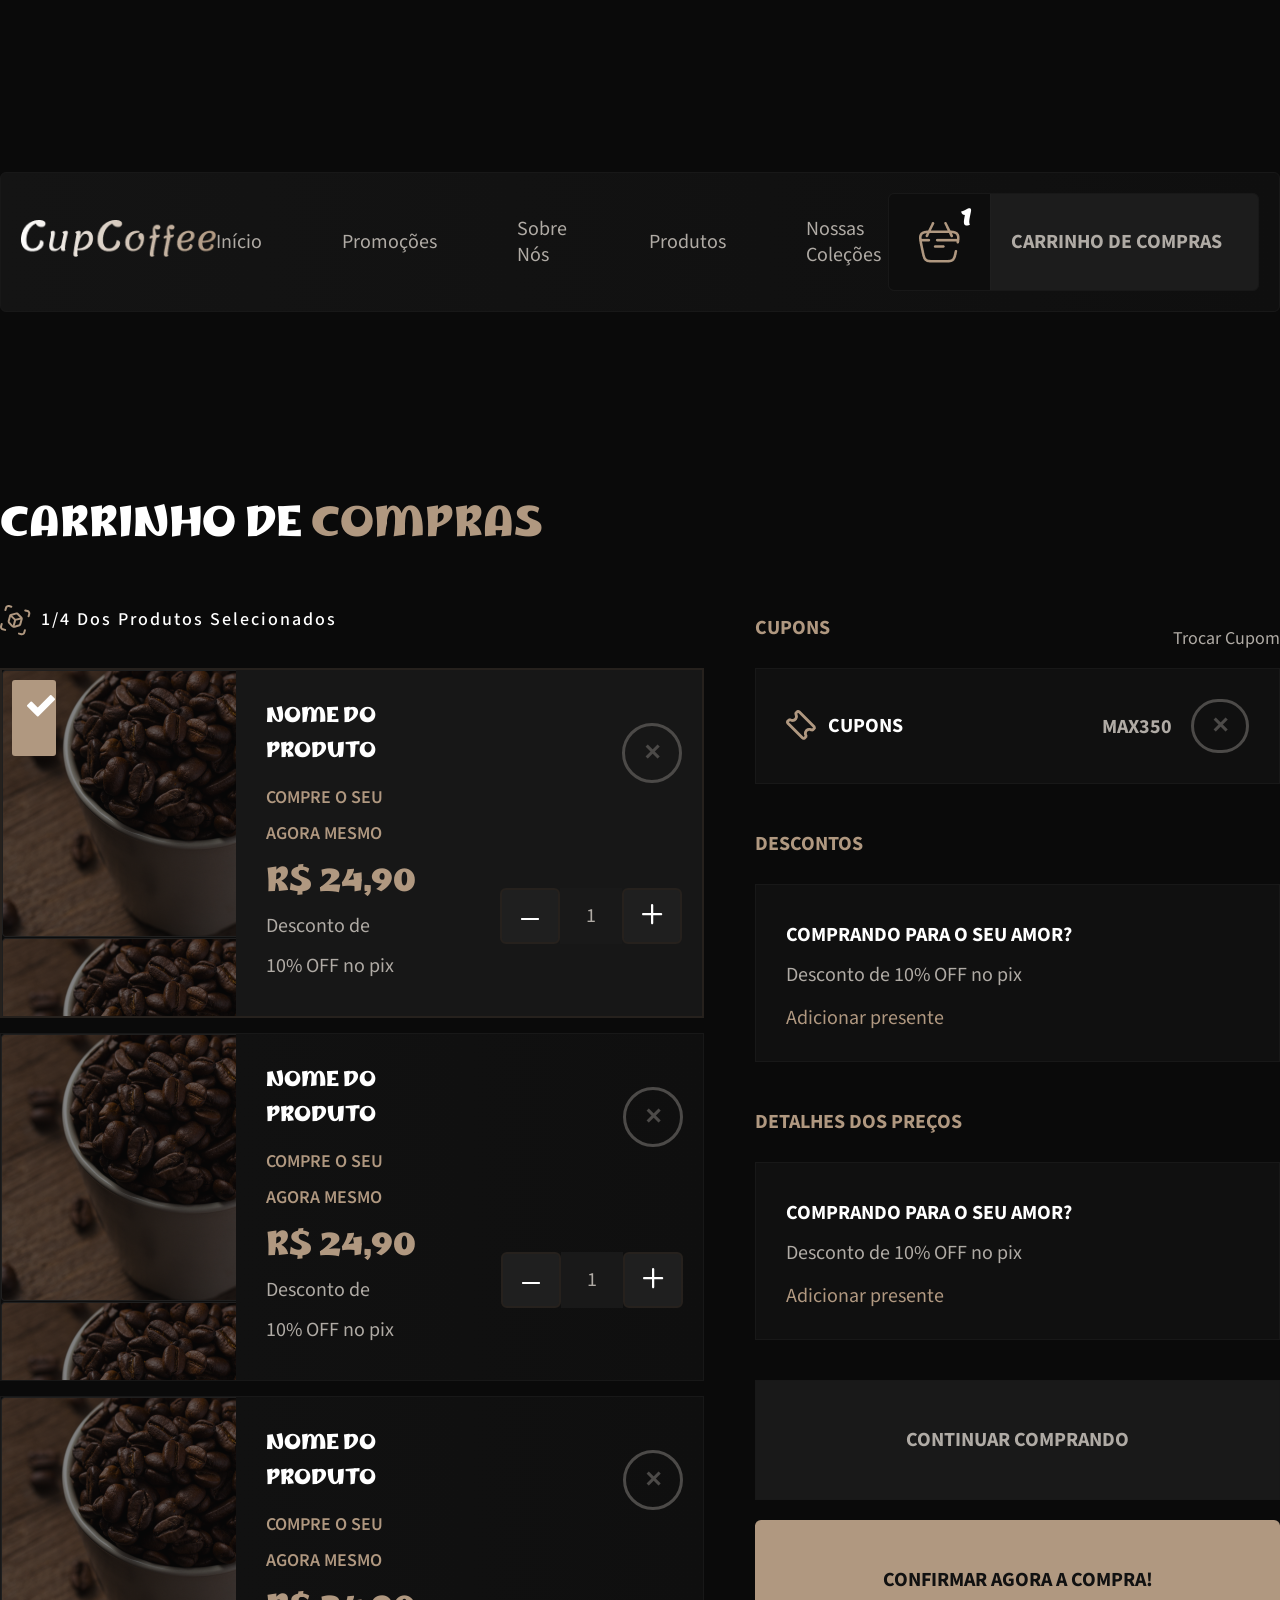
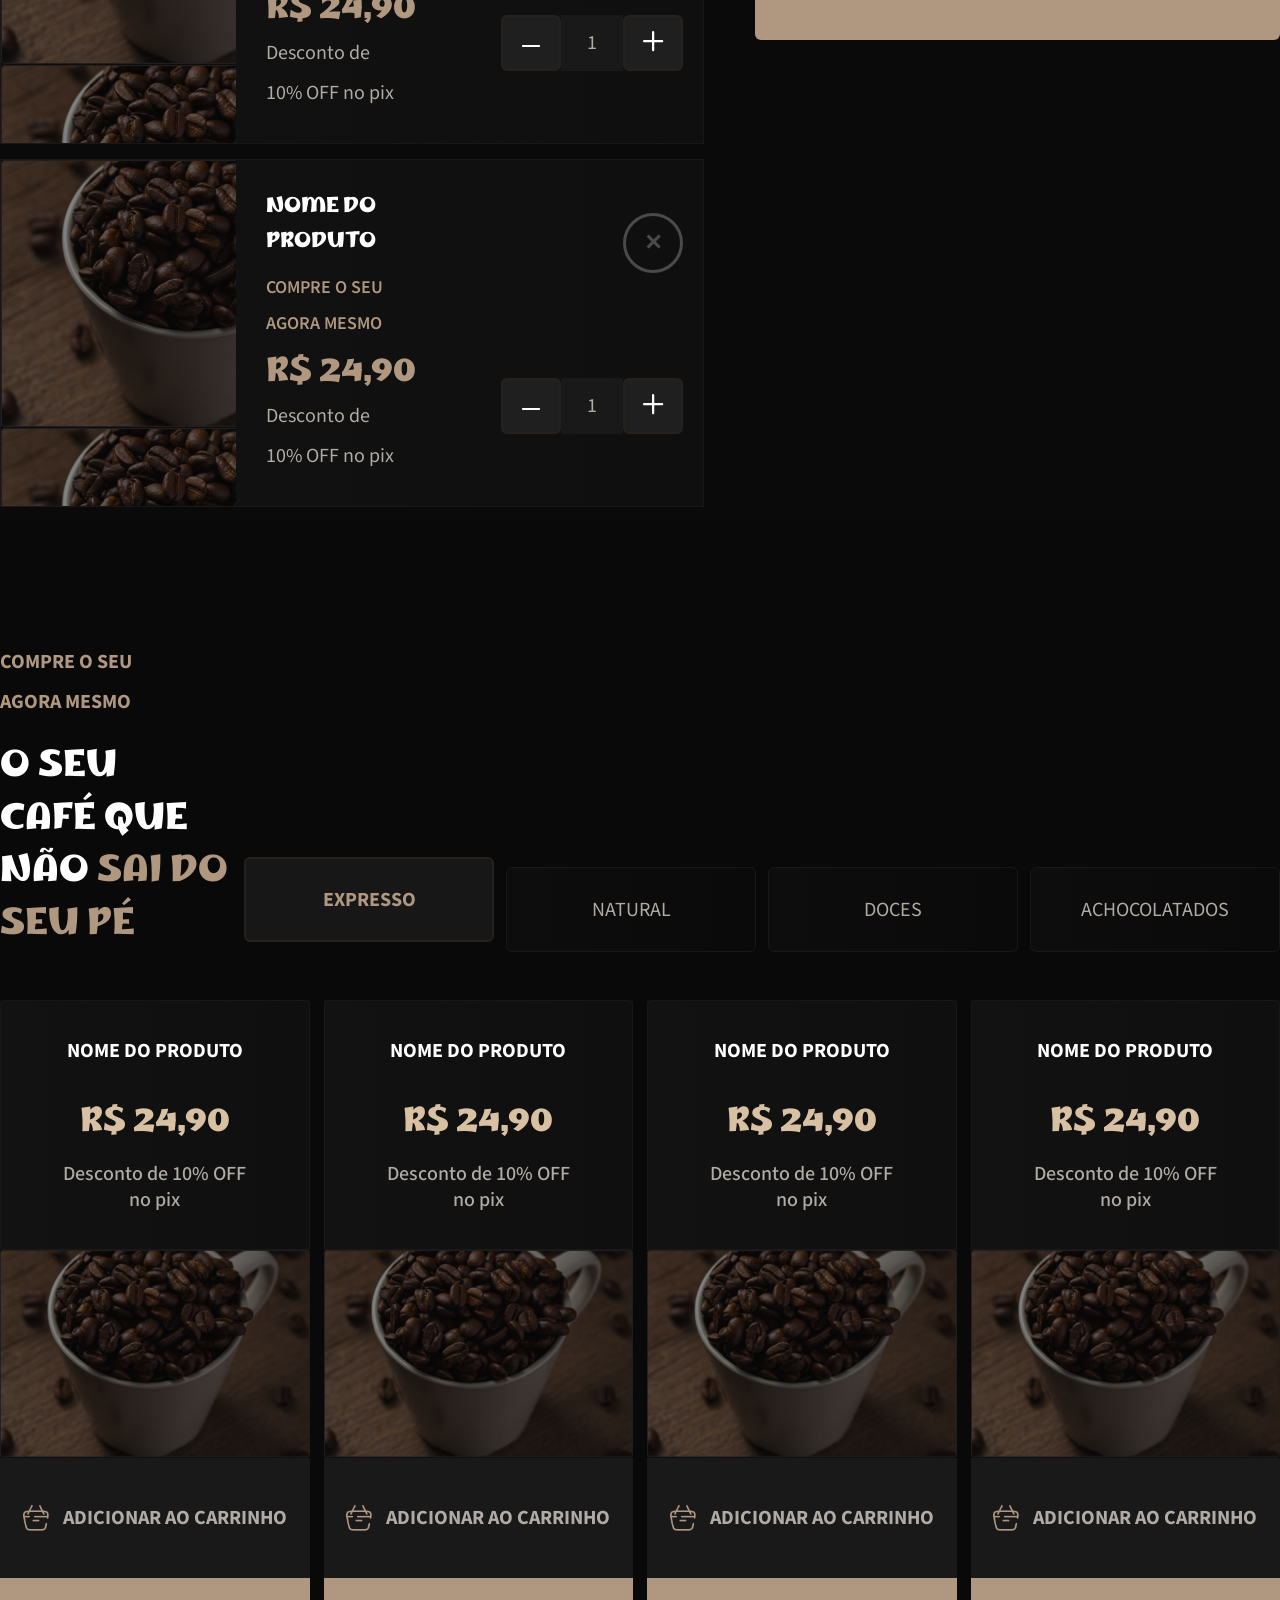
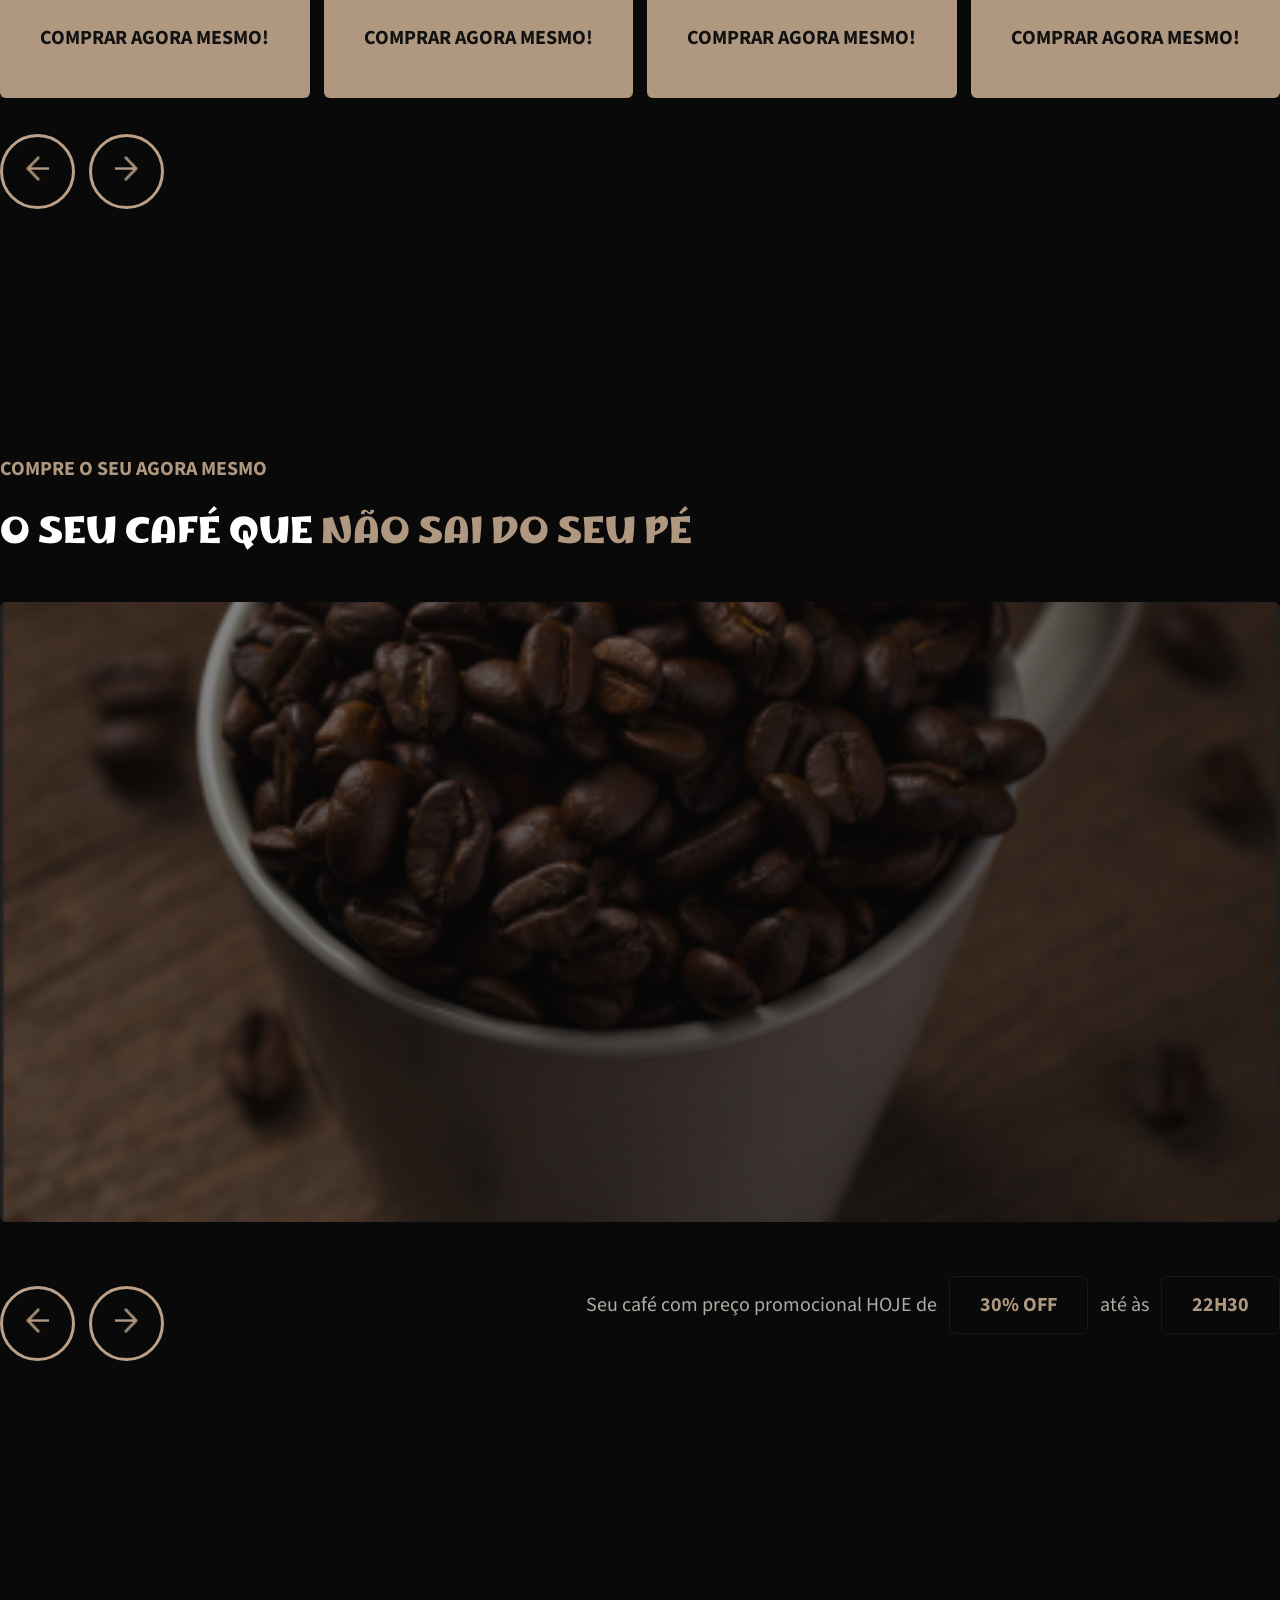
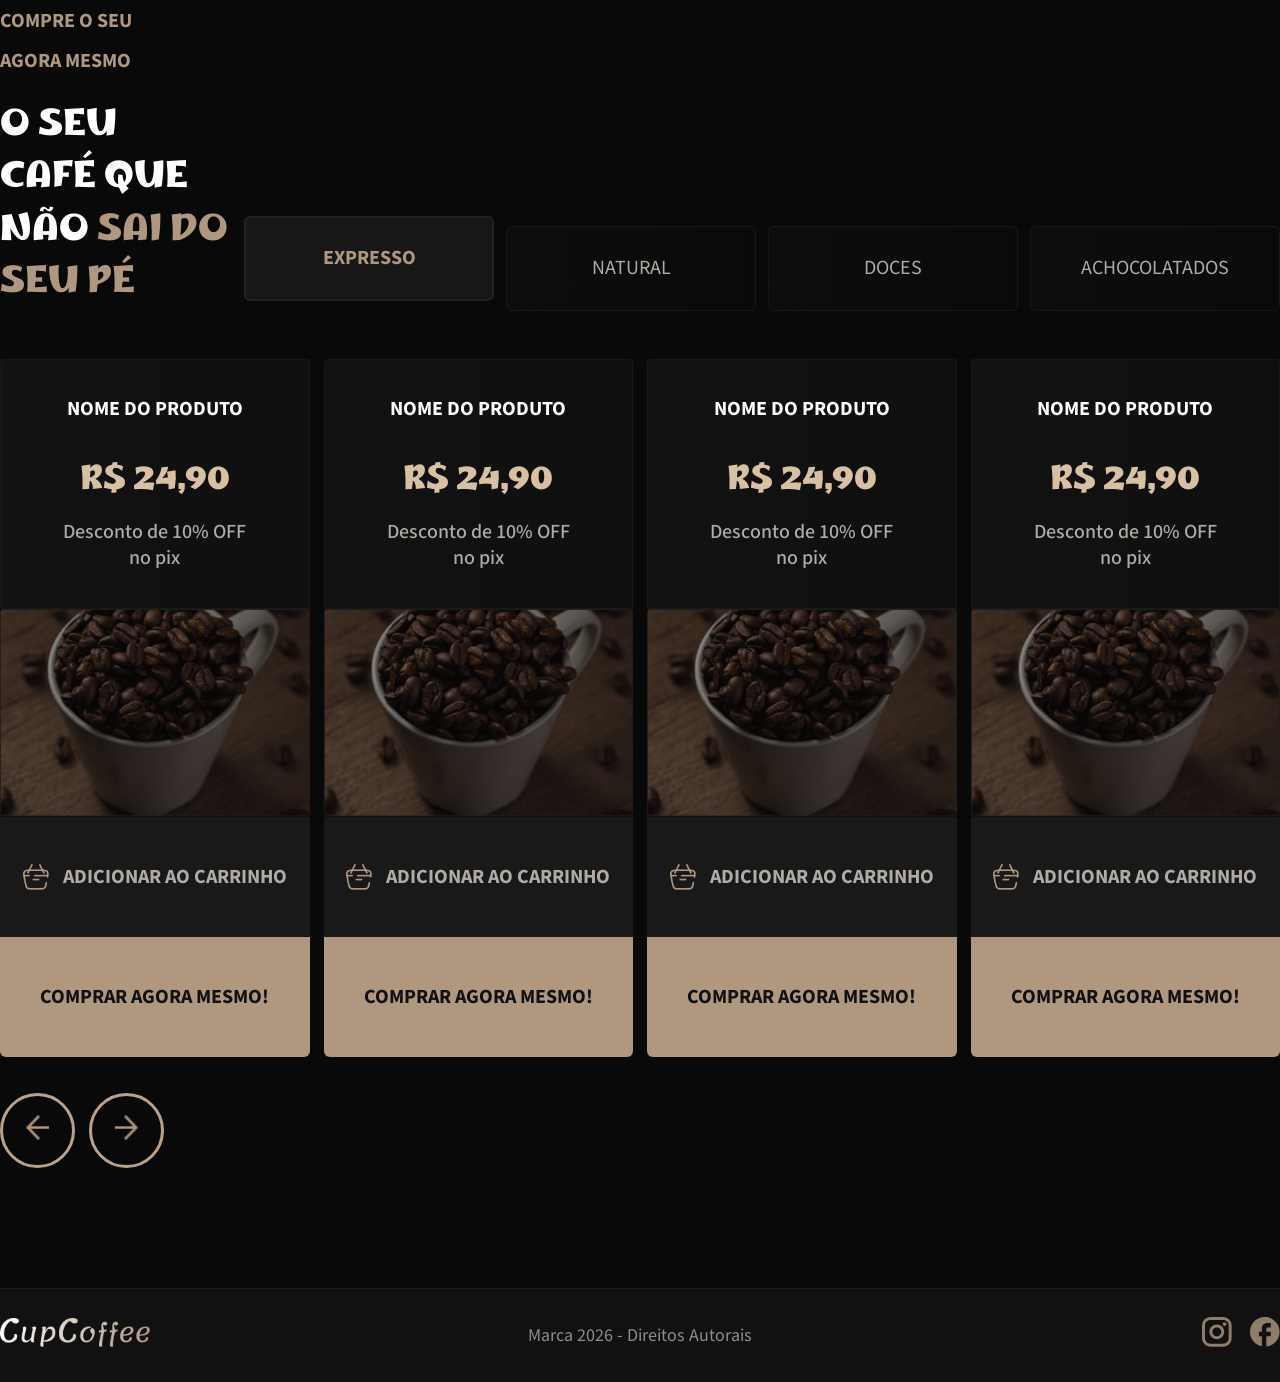
<file: pages/carrinho-de-compras.html>
<!DOCTYPE html>
<html lang="pt-BR">
<head>
<meta charset="UTF-8">
<meta name="viewport" content="width=device-width, initial-scale=1.0">
<title>Carrinho de Compras</title>
<link rel="icon" type="image/ico" href="./favicon.ico">
<link rel="stylesheet" href="https://fonts.googleapis.com/css2?family=Material+Symbols+Outlined:wght@300">
<link rel="preconnect" href="https://fonts.googleapis.com">
<link rel="preconnect" href="https://fonts.gstatic.com" crossorigin>
<link href="https://fonts.googleapis.com/css2?family=Marhey:wght@300..700&display=swap" rel="stylesheet">
<link rel="preconnect" href="https://fonts.googleapis.com">
<link rel="preconnect" href="https://fonts.gstatic.com" crossorigin>
<link href="https://fonts.googleapis.com/css2?family=Mada:wght@200..900&display=swap" rel="stylesheet">
<link rel="preconnect" href="https://fonts.googleapis.com">
<link rel="preconnect" href="https://fonts.gstatic.com" crossorigin>
<link href="https://fonts.googleapis.com/css2?family=Lemonada:wght@300..700&display=swap" rel="stylesheet">
<link rel="stylesheet" href="../CSS/style.css">
<link rel="stylesheet" href="../CSS/carrinho-de-compras.css">
</head>
<body>

  <section class="section-collection">
    <div class="container">
      <header class="header">
        <div class="logo">
            <a href="http://127.0.0.1:5500/index.html#">
                <img src="../assets/Logotipo.png" class="logotipo-menu" alt="Logo">
            </a>
        </div>
      <nav>
        <a href="http://127.0.0.1:5500/index.html#">Início</a>
        <a href="#">Promoções</a>
        <a href="#">Sobre Nós</a>
        <a href="http://127.0.0.1:5500/pages/p%C3%A1gina-de-produto.html">Produtos</a>
        <a href="http://127.0.0.1:5500/pages/cole%C3%A7%C3%A3o-de-produtos.html">Nossas Coleções</a>
      </nav>
      <a href="http://127.0.0.1:5500/pages/carrinho-de-compras.html" class="cart-btn">
        <div class="cart-btn-icon">
            <img src="../assets/Ícone do Carrinho de Compras.png" class="icon-cart" alt=""> 
          </img>
            <span class="cart-count">1</span>
          </div>
          <p class="cart-btn-text">
            Carrinho de Compras
          </p>
        </a>
      </header>
    </div>
  </section>

              <div class="section-content">
                <div class="container">
                <h1 class="section-titles">CARRINHO DE <span class="span-subtitles">COMPRAS</span></h1>
                  <div class="filters">
                    <div class="filter-content">
                      <img src="../assets/Produtos Selecionados.svg" class="icon-products" alt="">
                      <p class="filters-products">1/4 dos produtos selecionados</p>
                    </div>

                    <div class="main-content">
                      <div class="container">
                      <div class="details-right">
                      <!-- Produtos -->
                      <div class="products-section">
                        <!-- Produto 1 -->
                        <div class="product-cart selected">
                          <div class="product-image">
                            <div class="overlay-icon-selected">
                              <a href="#">
                                <img src="../assets/Seta Correto.svg" class="icon-correct" alt="">
                              </a>
                            </div>
                          </div>
                          <div class="product-info-cart">
                            <div class="product-header">
                              <div>
                                <h4 class="product-name">NOME DO PRODUTO</h4>
                                <p class="product-subtitle">COMPRE O SEU AGORA MESMO</p>
                              </div>
                            </div>
                            <div class="product-price">
                              <p class="price">R$ 24,90</p>
                              <p class="discount">Desconto de 10% OFF no pix</p>
                            </div>
                          </div>
                          <div class="remover-product">
                            <button class="btn-remove">✕</button>
                          <div class="quantity-selector">
                           <button class="qty-btn minus">
                            <img src="../assets/Menos.png" class="icon-menos" alt="">
                           </button>
                            <span class="qty-value">1</span>
                            <button class="qty-btn plus">
                            <img src="../assets/Mais.png" class="icon-mais" alt="">
                            </button>
                          </div>
                        </div>
                        </div>
                  
                          <!-- Produto 2, 3 e 4 (duplicados) -->
                          <div class="product-cart">
                            <div class="product-image">
                              <div class="overlay-icon"></div>
                            </div>
                            <div class="product-info-cart">
                              <div class="product-header">
                                <div>
                                  <h4 class="product-name">NOME DO PRODUTO</h4>
                                  <p class="product-subtitle">COMPRE O SEU AGORA MESMO</p>
                                </div>
                              </div>
                              <div class="product-price">
                                <p class="price">R$ 24,90</p>
                                <p class="discount">Desconto de 10% OFF no pix</p>
                              </div>
                            </div>
                            
                            <div class="remover-product">
                              <button class="btn-remove">✕</button>
                            <div class="quantity-selector">
                              <button class="qty-btn minus">
                              <img src="../assets/Menos.png" class="icon-menos" alt="">
                              </button>
                              <span class="qty-value">1</span>
                              <button class="qty-btn plus">
                              <img src="../assets/Mais.png" class="icon-mais" alt="">
                              </button>
                            </div>
                          </div>
                          </div>

                        <!-- Produto 2, 3 e 4 (duplicados) -->
                        <div class="product-cart">
                          <div class="product-image">
                            <div class="overlay-icon"></div>
                          </div>
                          <div class="product-info-cart">
                            <div class="product-header">
                              <div>
                                <h4 class="product-name">NOME DO PRODUTO</h4>
                                <p class="product-subtitle">COMPRE O SEU AGORA MESMO</p>
                              </div>
                            </div>
                            <div class="product-price">
                              <p class="price">R$ 24,90</p>
                              <p class="discount">Desconto de 10% OFF no pix</p>
                            </div>
                          </div>
                          
                          <div class="remover-product">
                            <button class="btn-remove">✕</button>
                          <div class="quantity-selector">
                            <button class="qty-btn minus">
                            <img src="../assets/Menos.png" class="icon-menos" alt="">
                            </button>
                            <span class="qty-value">1</span>
                            <button class="qty-btn plus">
                            <img src="../assets/Mais.png" class="icon-mais" alt="">
                            </button>
                          </div>
                        </div>
                        </div>

                                              <!-- Produto 2, 3 e 4 (duplicados) -->
                        <div class="product-cart">
                          <div class="product-image">
                            <div class="overlay-icon"></div>
                          </div>
                          <div class="product-info-cart">
                            <div class="product-header">
                              <div>
                                <h4 class="product-name">NOME DO PRODUTO</h4>
                                <p class="product-subtitle">COMPRE O SEU AGORA MESMO</p>
                              </div>
                            </div>
                            <div class="product-price">
                              <p class="price">R$ 24,90</p>
                              <p class="discount">Desconto de 10% OFF no pix</p>
                            </div>
                          </div>
                          
                          <div class="remover-product">
                            <button class="btn-remove">✕</button>
                          <div class="quantity-selector">
                            <button class="qty-btn minus">
                            <img src="../assets/Menos.png" class="icon-menos" alt="">
                            </button>
                            <span class="qty-value">1</span>
                            <button class="qty-btn plus">
                            <img src="../assets/Mais.png" class="icon-mais" alt="">
                            </button>
                          </div>
                        </div>
                        </div>

                      </div>
                      </section>
                
                      <!-- Sidebar -->
                      <aside class="sidebar">
                        <div class="sidebar-content">
                          <!-- Cupons -->
                          <div class="coupon">
                            <div class="subtitle-coupon">
                            <p class="section-subtitle">Cupons</p>
                            <a href="#" class="coupon-edit">Trocar Cupom</a>
                          </div>
                            <div class="coupon-box">
                              <div class="coupon-left">
                                <div class="coupon">
                                <a href="http://127.0.0.1:5500/index.html" class="icon-coupon">
                                    <img src="../assets/cupons.png" class="icon-cart" alt=""> 
                                </img>
                                </a>
                                </div>
                                <span class="coupon-text">Cupons</span>
                              </div>
                              <div class="coupon-right">
                                <span class="max-value">MAX350</span>
                                <button class="remove-cupoun">✕</button>
                              </div>
                            </div>
                          </div>
                
                          <!-- Descontos -->
                          <div class="section">
                            <p class="section-subtitle">Descontos</p>
                            <div class="discount-box">
                              <p class="discount-title">COMPRANDO PARA O SEU AMOR?</p>
                              <p class="discount-text">Desconto de 10% OFF no pix</p>
                              <a href="http://127.0.0.1:5500/index.html" class="a-links-cart">Adicionar presente</a>
                            </div>
                          </div>
                
                          <!-- Detalhes dos Preços -->
                          <div class="section">
                            <p class="section-subtitle">Detalhes dos Preços</p>
                            <div class="discount-box">
                              <p class="discount-title">COMPRANDO PARA O SEU AMOR?</p>
                              <p class="discount-text">Desconto de 10% OFF no pix</p>
                              <a href="http://127.0.0.1:5500/index.html" class="a-links-cart">Adicionar presente</a>
                            </div>
                          </div>
                
                          <!-- Botões -->
                          <div class="buttons">
                            <button class="btn btn-secondary">CONTINUAR COMPRANDO</button>
                            <button class="btn btn-primary">CONFIRMAR AGORA A COMPRA!</button>
                          </div>
                        </div>
                      </aside>
                    </div>
                  </div>
                </div>
            </div>

      <section class="products">
        <div class="container">
            <div class="products-top">
                <div>
                    <p class="section-subtitle">
                        COMPRE O SEU AGORA MESMO
                    </p>
                    <h2 class="products-title">
                        O SEU CAFÉ QUE <br>
                        NÃO <span class="span-subtitles">SAI DO SEU PÉ</span>
                    </h2>
                </div>
    
                <div class="products-filter">
                    <button class="active">Expresso</button>
                    <button>Natural</button>
                    <button>Doces</button>
                    <button>Achocolatados</button>
                </div>
            </div>
            <div class="products-grid">
                <article class="product-card">
                    <div class="product-info">
                        <small>Nome do produto</small>
                        <h3>R$ 24,90</h3>
                        <span>Desconto de 10% OFF no pix</span>
                    </div>
                    <img src="../assets/Imagem dos Produtos.png" alt="Café">
                    <div class="product-buttons">
                      <a href="http://127.0.0.1:5500/pages/carrinho-de-compras.html" class="btn-secondary">
                          <img src="../assets/Ícone do Carrinho de Compras.png" alt="Carrinho">
                          <span>Adicionar ao Carrinho</span>
                      </a>
                      <a href="#" class="btn-primary">
                          Comprar Agora Mesmo!
                      </a>
                </article>
                <article class="product-card">
                    <div class="product-info">
                        <small>Nome do produto</small>
                        <h3>R$ 24,90</h3>
                        <span>Desconto de 10% OFF no pix</span>
                    </div>
                    <img src="../assets/Imagem dos Produtos.png" alt="Café">
                    <div class="product-buttons">
                      <a href="http://127.0.0.1:5500/pages/carrinho-de-compras.html" class="btn-secondary">
                          <img src="../assets/Ícone do Carrinho de Compras.png" alt="Carrinho">
                          <span>Adicionar ao Carrinho</span>
                      </a>
                      <a href="#" class="btn-primary">
                          Comprar Agora Mesmo!
                      </a>
                </article>
                <article class="product-card">
                    <div class="product-info">
                        <small>Nome do produto</small>
                        <h3>R$ 24,90</h3>
                        <span>Desconto de 10% OFF no pix</span>
                    </div>
                    <img src="../assets/Imagem dos Produtos.png" alt="Café">
                    <div class="product-buttons">
                      <a href="http://127.0.0.1:5500/pages/carrinho-de-compras.html" class="btn-secondary">
                          <img src="../assets/Ícone do Carrinho de Compras.png" alt="Carrinho">
                          <span>Adicionar ao Carrinho</span>
                      </a>
                      <a href="#" class="btn-primary">
                          Comprar Agora Mesmo!
                      </a>
                </article>
                <article class="product-card">
                    <div class="product-info">
                        <small>Nome do produto</small>
                        <h3>R$ 24,90</h3>
                        <span>Desconto de 10% OFF no pix</span>
                    </div>
                    <img src="../assets/Imagem dos Produtos.png" alt="Café">
                    <div class="product-buttons">
                      <a href="http://127.0.0.1:5500/pages/carrinho-de-compras.html" class="btn-secondary">
                          <img src="../assets/Ícone do Carrinho de Compras.png" alt="Carrinho">
                          <span>Adicionar ao Carrinho</span>
                      </a>
                      <a href="#" class="btn-primary">
                          Comprar Agora Mesmo!
                      </a>
                </article>
            </div>
            <div class="products-arrows">
              <button class="arrow-left">
                  <img src="../assets/icone seta 1.png" class="arrow-icon" alt="Anterior">
              </button>
              <button class="arrow-right">
                  <img src="../assets/icone seta 2.png" class="arrow-icon" alt="Próximo">
              </button>
          </div>
        </div>
      </div>
      </section>

    <section class="banner-gallery">
        <div class="container">
            <p class="section-subtitle">
                COMPRE O SEU AGORA MESMO
            </p>
            <h2 class="banners-title">
                O SEU CAFÉ QUE
                <span class="span-subtitles">NÃO SAI DO SEU PÉ</span>
            </h2>
            <div class="banner-image">
                <img src="../assets/Imagem dos Produtos.png" alt="">
            </div>
            <div class="banner-footer">
              <div class="products-arrows">
                <button class="arrow-left">
                    <img src="../assets/icone seta 1.png" class="arrow-icon" alt="Anterior">
                </button>
                <button class="arrow-right">
                    <img src="../assets/icone seta 2.png" class="arrow-icon" alt="Próximo">
                </button>
            </div>
                <div class="banner-promo">
                    <p>Seu café com preço promocional HOJE de</p>
                    <strong>30% OFF</strong>
                    <p>até às</p>
                    <strong>22H30</strong>
                </div>
            </div>
        </div>
    </section>

    <div class="products">
        <div class="container">
            <div class="products-top">
                <div>
                    <p class="section-subtitle">
                        COMPRE O SEU AGORA MESMO
                    </p>
                    <h2 class="products-title">
                        O SEU CAFÉ QUE <br>
                        NÃO <span class="span-subtitles">SAI DO SEU PÉ</span>
                    </h2>
                </div>
    
                <div class="products-filter">
                    <button class="active">Expresso</button>
                    <button>Natural</button>
                    <button>Doces</button>
                    <button>Achocolatados</button>
                </div>
            </div>
            <div class="products-grid">
                <article class="product-card">
                    <div class="product-info">
                        <small>Nome do produto</small>
                        <h3>R$ 24,90</h3>
                        <span>Desconto de 10% OFF no pix</span>
                    </div>
                    <img src="../assets/Imagem dos Produtos.png" alt="Café">
                    <div class="product-buttons">
                      <a href="http://127.0.0.1:5500/pages/carrinho-de-compras.html" class="btn-secondary">
                          <img src="../assets/Ícone do Carrinho de Compras.png" alt="Carrinho">
                          <span>Adicionar ao Carrinho</span>
                      </a>
                      <a href="#" class="btn-primary">
                          Comprar Agora Mesmo!
                      </a>
                </article>
                <article class="product-card">
                    <div class="product-info">
                        <small>Nome do produto</small>
                        <h3>R$ 24,90</h3>
                        <span>Desconto de 10% OFF no pix</span>
                    </div>
                    <img src="../assets/Imagem dos Produtos.png" alt="Café">
                    <div class="product-buttons">
                      <a href="http://127.0.0.1:5500/pages/carrinho-de-compras.html" class="btn-secondary">
                          <img src="../assets/Ícone do Carrinho de Compras.png" alt="Carrinho">
                          <span>Adicionar ao Carrinho</span>
                      </a>
                      <a href="#" class="btn-primary">
                          Comprar Agora Mesmo!
                      </a>
                </article>
                <article class="product-card">
                    <div class="product-info">
                        <small>Nome do produto</small>
                        <h3>R$ 24,90</h3>
                        <span>Desconto de 10% OFF no pix</span>
                    </div>
                    <img src="../assets/Imagem dos Produtos.png" alt="Café">
                    <div class="product-buttons">
                      <a href="http://127.0.0.1:5500/pages/carrinho-de-compras.html" class="btn-secondary">
                          <img src="../assets/Ícone do Carrinho de Compras.png" alt="Carrinho">
                          <span>Adicionar ao Carrinho</span>
                      </a>
                      <a href="#" class="btn-primary">
                          Comprar Agora Mesmo!
                      </a>
                </article>
                <article class="product-card">
                    <div class="product-info">
                        <small>Nome do produto</small>
                        <h3>R$ 24,90</h3>
                        <span>Desconto de 10% OFF no pix</span>
                    </div>
                    <img src="../assets/Imagem dos Produtos.png" alt="Café">
                    <div class="product-buttons">
                      <a href="http://127.0.0.1:5500/pages/carrinho-de-compras.html" class="btn-secondary">
                          <img src="../assets/Ícone do Carrinho de Compras.png" alt="Carrinho">
                          <span>Adicionar ao Carrinho</span>
                      </a>
                      <a href="#" class="btn-primary">
                          Comprar Agora Mesmo!
                      </a>
                </article>
            </div>
            <div class="products-arrows">
              <button class="arrow-left">
                  <img src="../assets/icone seta 1.png" class="arrow-icon" alt="Anterior">
              </button>
              <button class="arrow-right">
                  <img src="../assets/icone seta 2.png" class="arrow-icon" alt="Próximo">
              </button>
          </div>
        </div>
      </div>
    </section>

    <footer class="footer">
      <div class="container footer-content">
          <div class="footer-left">
              <img src="../assets/Logotipo.png" class="footer-logo" alt="CupCoffee">
          </div>
          <div class="footer-center">
              <p>Marca 2026 - Direitos Autorais</p>
          </div>
          <div class="footer-right">
              <a href="#">
                  <img src="../assets/Instagram.svg" alt="Instagram">
              </a>
              <a href="#">
                  <img src="../assets/Facebook.svg" alt="Facebook">
              </a>
          </div>
        </div>
    </footer>

</body>
</html>
</file>
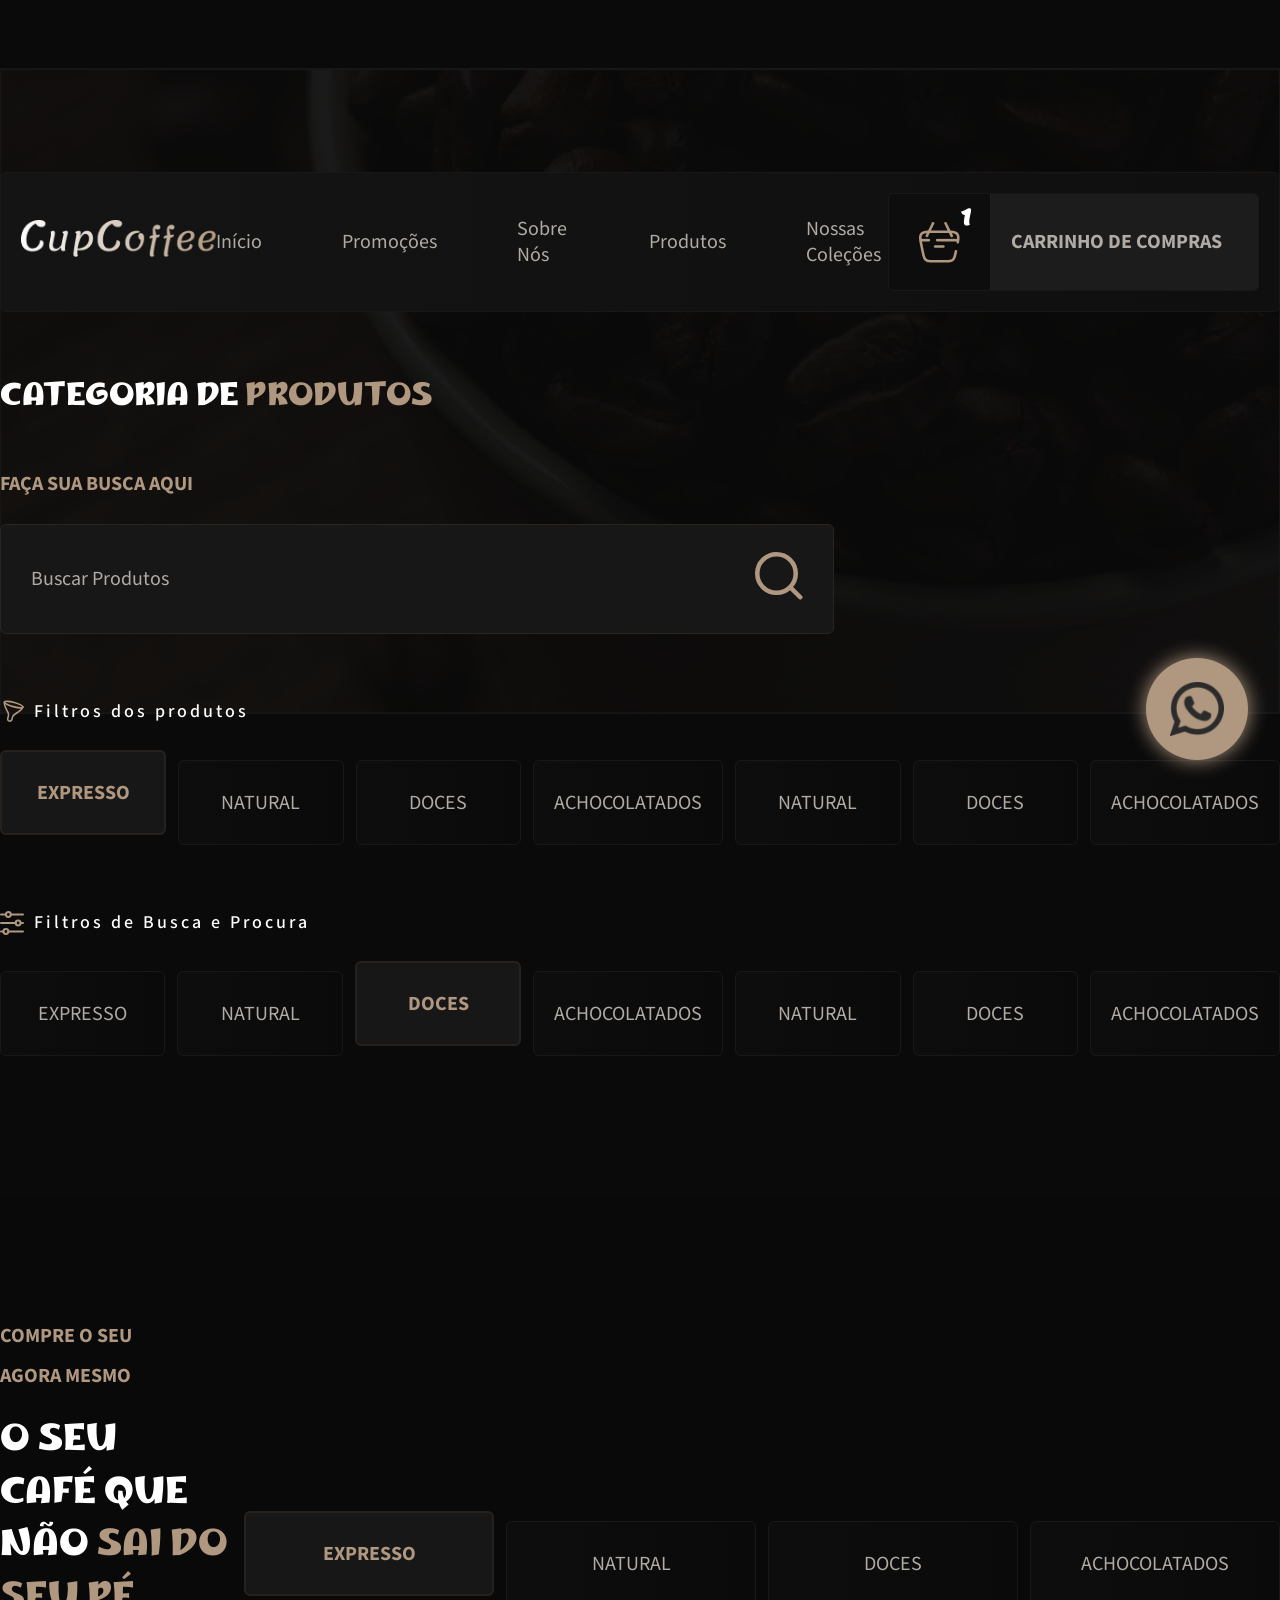
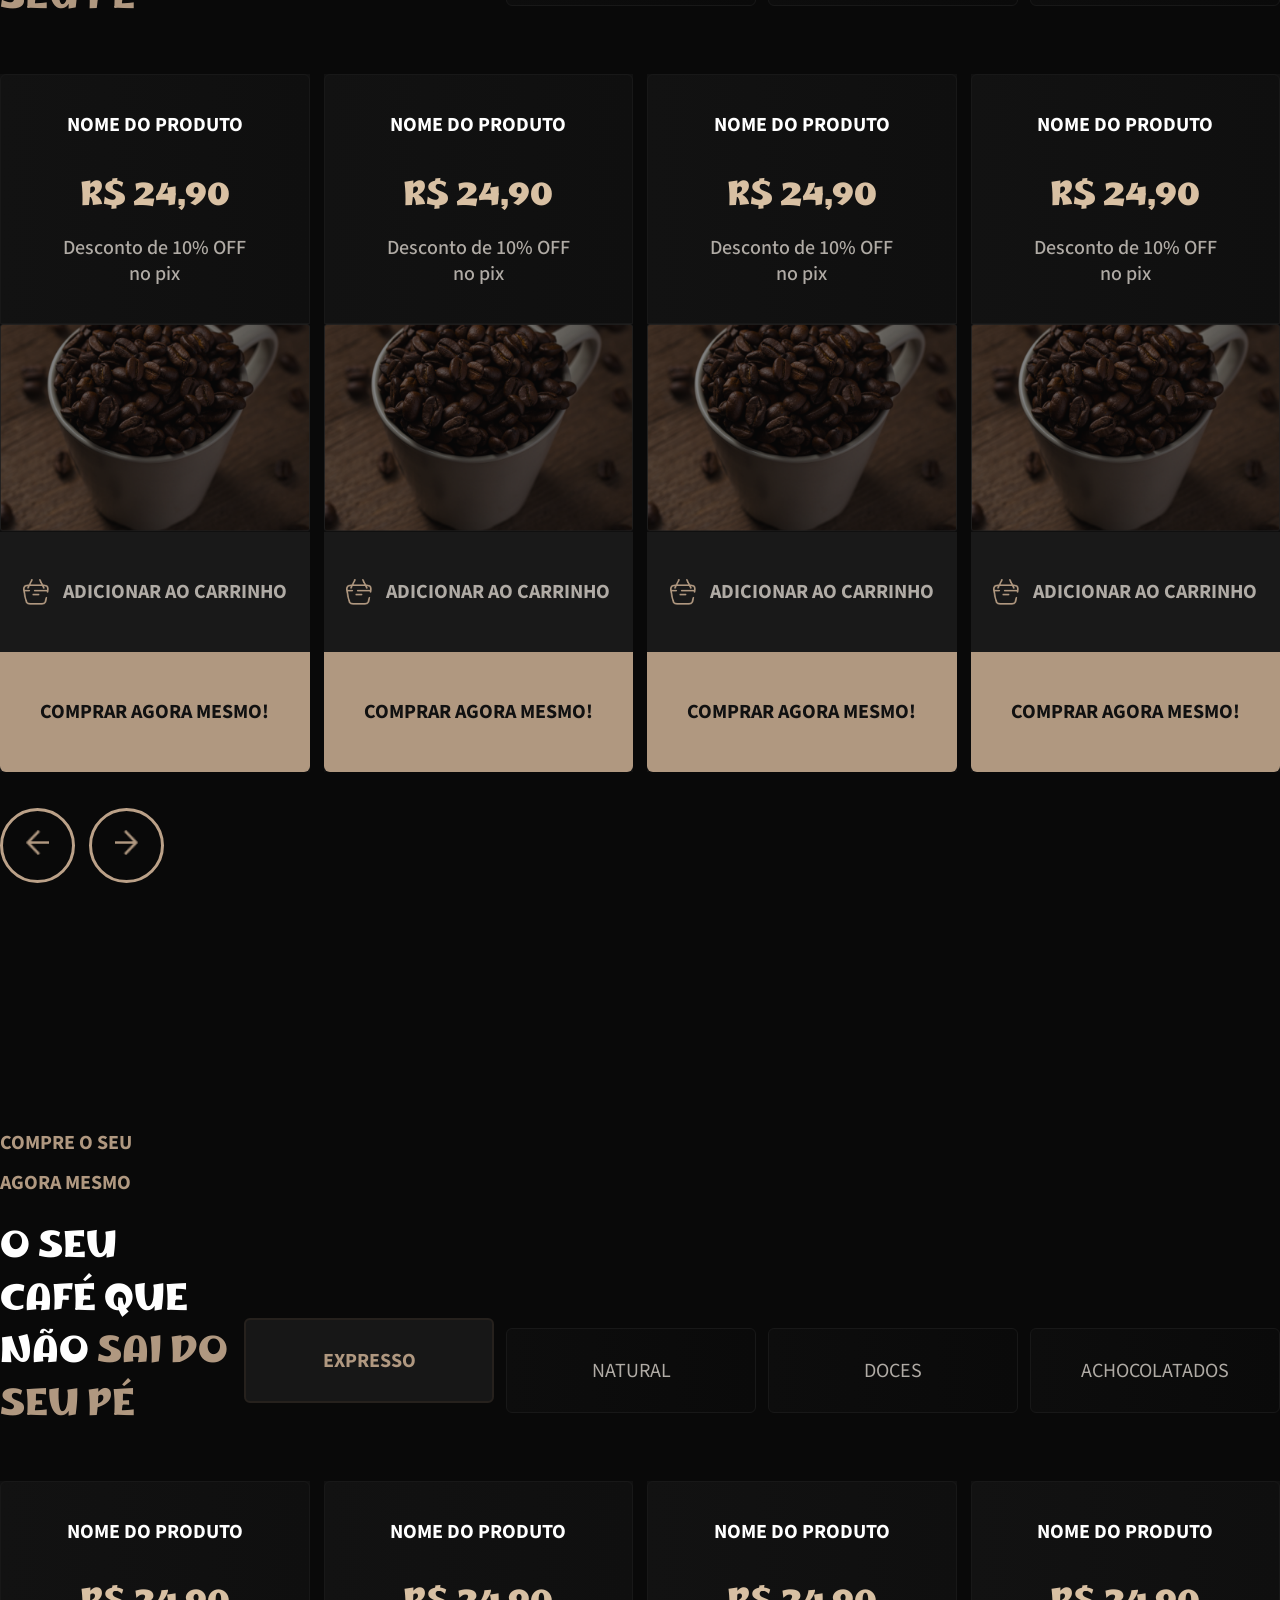
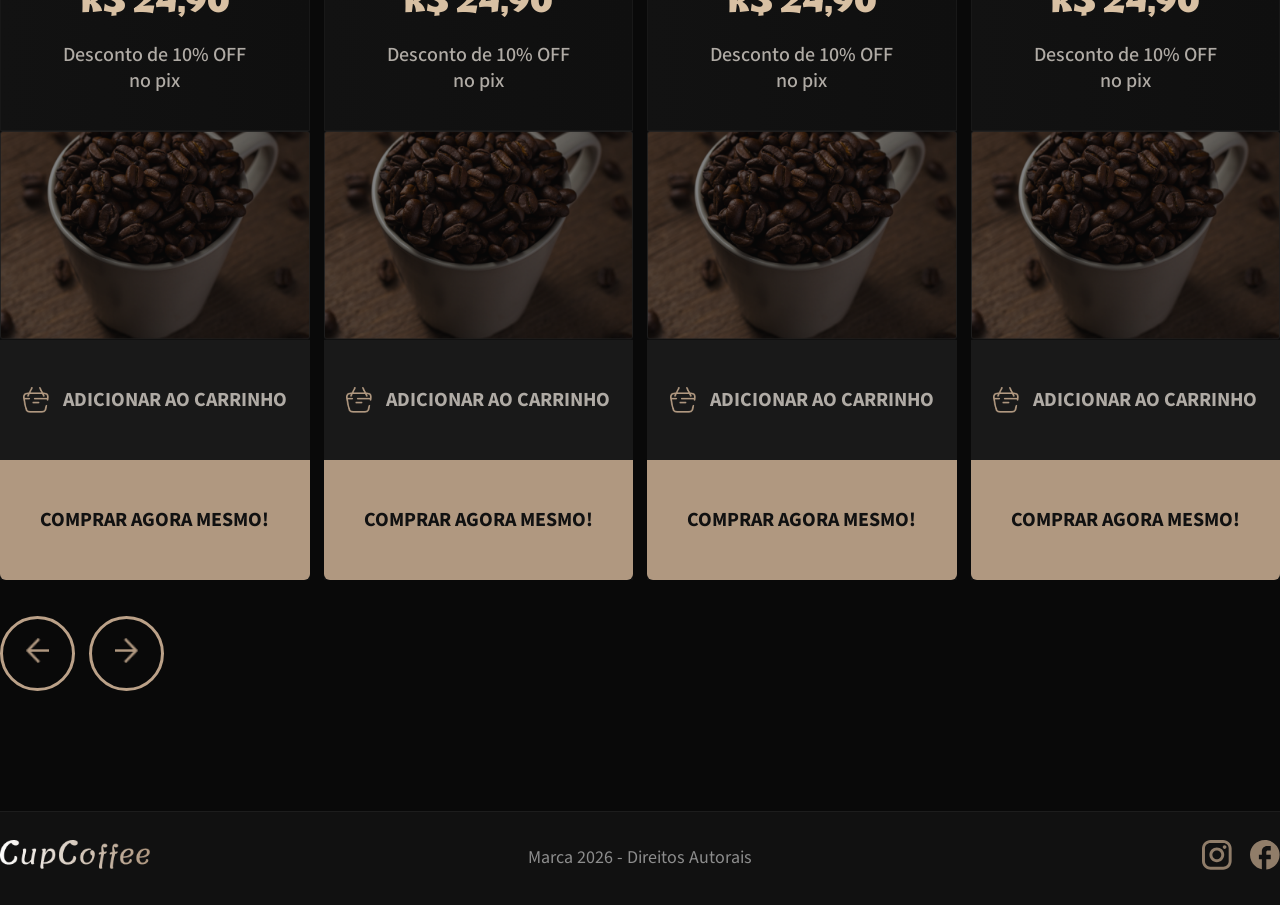
<file: pages/coleção-de-produtos.html>
<!DOCTYPE html>
<html lang="pt-BR">
<head>
<meta charset="UTF-8">
<meta name="viewport" content="width=device-width, initial-scale=1.0">
<title>Coleção de Produtos</title>
<link rel="icon" type="image/ico" href="./favicon.ico">
<link rel="stylesheet" href="https://fonts.googleapis.com/css2?family=Material+Symbols+Outlined:wght@300">
<link rel="preconnect" href="https://fonts.googleapis.com">
<link rel="preconnect" href="https://fonts.gstatic.com" crossorigin>
<link href="https://fonts.googleapis.com/css2?family=Marhey:wght@300..700&display=swap" rel="stylesheet">
<link rel="preconnect" href="https://fonts.googleapis.com">
<link rel="preconnect" href="https://fonts.gstatic.com" crossorigin>
<link href="https://fonts.googleapis.com/css2?family=Mada:wght@200..900&display=swap" rel="stylesheet">
<link rel="preconnect" href="https://fonts.googleapis.com">
<link rel="preconnect" href="https://fonts.gstatic.com" crossorigin>
<link href="https://fonts.googleapis.com/css2?family=Lemonada:wght@300..700&display=swap" rel="stylesheet">
<link rel="stylesheet" href="../CSS/style.css">
<link rel="stylesheet" href="../CSS/coleção-de-produtos.css">
</head>
<body>

<section class="collection-products">
  <div class="background-hero"></div>
  <div class="container">
    <header class="header">
      <div class="logo">
        <a href="http://127.0.0.1:5500/index.html#">
          <img src="../assets/Logotipo.png" class="logotipo-menu" alt="Logo">
        </a>
      </div>

    <nav>
      <a href="http://127.0.0.1:5500/index.html#">Início</a>
      <a href="#">Promoções</a>
      <a href="#">Sobre Nós</a>
      <a href="http://127.0.0.1:5500/pages/p%C3%A1gina-de-produto.html">Produtos</a>
      <a href="http://127.0.0.1:5500/pages/cole%C3%A7%C3%A3o-de-produtos.html">Nossas Coleções</a>
    </nav>

    <a href="http://127.0.0.1:5500/pages/carrinho-de-compras.html" class="cart-btn">
      <div class="cart-btn-icon">
        <img src="../assets/Ícone do Carrinho de Compras.png" class="icon-cart" alt=""> 
        </img>
          <span class="cart-count">1</span>
      </div>
        <p class="cart-btn-text">
          Carrinho de Compras
        </p>
    </a>

    </header>

    <div class="section-content">
      <h1 class="section-titles">Categoria de <span class="span-subtitles">produtos</span></h1>
      <p class="section-subtitle">
        Faça sua busca aqui
      </p>
        <div class="search">
          <input type="text" placeholder="Buscar Produtos">
          <a href="#" alt="">
              <img src="../assets/Icone Busca.svg" class="icon-search">
          </a>
          </b>
      </div>
      </p>
      <div class="filters">
      <div class="filter-content">
        <img src="../assets/Filtro icone.svg" class="icon-filters">
      <p class="filters-products">Filtros dos produtos</p>
      </div>
      </div>
    </div>

    <div class="details-right">
      <div class="products-filter">
        <button class="filter-btn active">
          Expresso
        </button>              
        <button class="filter-btn">
          Natural
        </button>
        <button class="filter-btn">
          Doces
        </button>
        <button class="filter-btn">
          Achocolatados
        <button class="filter-btn">
          Natural
        </button>
        <button class="filter-btn">
          Doces
        </button>
        <button class="filter-btn">
          Achocolatados
        </button>
      </div>
    </div>

    <div class="section-content">
      <div class="filters">
      <div class="filter-content">
        <img src="../assets/Filter de Busca.svg" class="icon-filters">
      <p class="filters-products">Filtros de Busca e Procura</p>
      </div>
      </div>
    </div>

    <div class="details-right">
      <div class="products-filter">
        <button class="filter-btn">
          Expresso
        </button>              
        <button class="filter-btn">
          Natural
        </button>
        <button class="filter-btn active">
          Doces
        </button>
        <button class="filter-btn">
          Achocolatados
        <button class="filter-btn">
          Natural
        </button>
        <button class="filter-btn">
          Doces
        </button>
        <button class="filter-btn">
          Achocolatados
        </button>
      </div>
    </div>
</section>

<div class="whatsapp-float">
  <img src="../assets/icone whatsapp.svg" width="54" alt="Whatsapp">
</div>

<section class="products">
  <div class="container">
      <div class="products-top">
          <div>
              <p class="section-subtitle">
                  COMPRE O SEU AGORA MESMO
              </p>
              <h2 class="products-title">
                  O SEU CAFÉ QUE <br>
                  NÃO <span class="span-subtitles">SAI DO SEU PÉ</span>
              </h2>
          </div>

          <div class="products-filter">
              <button class="active">Expresso</button>
              <button>Natural</button>
              <button>Doces</button>
              <button>Achocolatados</button>
          </div>
      </div>
      <div class="products-grid">
          <article class="product-card">
              <div class="product-info">
                  <small>Nome do produto</small>
                  <h3>R$ 24,90</h3>
                  <span>Desconto de 10% OFF no pix</span>
              </div>
              <img src="../assets/Imagem dos Produtos.png" alt="Café">
              <div class="product-buttons">
                <a href="#" class="btn-secondary">
                    <img src="../assets/Ícone do Carrinho de Compras.png" alt="Carrinho">
                    <span>Adicionar ao Carrinho</span>
                </a>
                <a href="#" class="btn-primary">
                    Comprar Agora Mesmo!
                </a>
          </article>
          <article class="product-card">
              <div class="product-info">
                  <small>Nome do produto</small>
                  <h3>R$ 24,90</h3>
                  <span>Desconto de 10% OFF no pix</span>
              </div>
              <img src="../assets/Imagem dos Produtos.png" alt="Café">
              <div class="product-buttons">
                <a href="#" class="btn-secondary">
                    <img src="../assets/Ícone do Carrinho de Compras.png" alt="Carrinho">
                    <span>Adicionar ao Carrinho</span>
                </a>
                <a href="#" class="btn-primary">
                    Comprar Agora Mesmo!
                </a>
          </article>
          <article class="product-card">
              <div class="product-info">
                  <small>Nome do produto</small>
                  <h3>R$ 24,90</h3>
                  <span>Desconto de 10% OFF no pix</span>
              </div>
              <img src="../assets/Imagem dos Produtos.png" alt="Café">
              <div class="product-buttons">
                <a href="#" class="btn-secondary">
                    <img src="../assets/Ícone do Carrinho de Compras.png" alt="Carrinho">
                    <span>Adicionar ao Carrinho</span>
                </a>
                <a href="#" class="btn-primary">
                    Comprar Agora Mesmo!
                </a>
          </article>
          <article class="product-card">
              <div class="product-info">
                  <small>Nome do produto</small>
                  <h3>R$ 24,90</h3>
                  <span>Desconto de 10% OFF no pix</span>
              </div>
              <img src="../assets/Imagem dos Produtos.png" alt="Café">
              <div class="product-buttons">
                <a href="#" class="btn-secondary">
                    <img src="../assets/Ícone do Carrinho de Compras.png" alt="Carrinho">
                    <span>Adicionar ao Carrinho</span>
                </a>
                <a href="#" class="btn-primary">
                    Comprar Agora Mesmo!
                </a>
          </article>
      </div>
      <div class="products-arrows">
        <button class="arrow-left">
            <img src="../assets/icone seta 1.png" class="arrow-icon" alt="Anterior">
        </button>
        <button class="arrow-right">
            <img src="../assets/icone seta 2.png" class="arrow-icon" alt="Próximo">
        </button>
    </div>
  </div>
</section>

<section class="products">
  <div class="container">
      <div class="products-top">
          <div>
              <p class="section-subtitle">
                  COMPRE O SEU AGORA MESMO
              </p>
              <h2 class="products-title">
                  O SEU CAFÉ QUE <br>
                  NÃO <span class="span-subtitles">SAI DO SEU PÉ</span>
              </h2>
          </div>

          <div class="products-filter">
              <button class="active">Expresso</button>
              <button>Natural</button>
              <button>Doces</button>
              <button>Achocolatados</button>
          </div>
      </div>
      <div class="products-grid">
          <article class="product-card">
              <div class="product-info">
                  <small>Nome do produto</small>
                  <h3>R$ 24,90</h3>
                  <span>Desconto de 10% OFF no pix</span>
              </div>
              <img src="../assets/Imagem dos Produtos.png" alt="Café">
              <div class="product-buttons">
                <a href="#" class="btn-secondary">
                    <img src="../assets/Ícone do Carrinho de Compras.png" alt="Carrinho">
                    <span>Adicionar ao Carrinho</span>
                </a>
                <a href="#" class="btn-primary">
                    Comprar Agora Mesmo!
                </a>
          </article>
          <article class="product-card">
              <div class="product-info">
                  <small>Nome do produto</small>
                  <h3>R$ 24,90</h3>
                  <span>Desconto de 10% OFF no pix</span>
              </div>
              <img src="../assets/Imagem dos Produtos.png" alt="Café">
              <div class="product-buttons">
                <a href="#" class="btn-secondary">
                    <img src="../assets/Ícone do Carrinho de Compras.png" alt="Carrinho">
                    <span>Adicionar ao Carrinho</span>
                </a>
                <a href="#" class="btn-primary">
                    Comprar Agora Mesmo!
                </a>
          </article>
          <article class="product-card">
              <div class="product-info">
                  <small>Nome do produto</small>
                  <h3>R$ 24,90</h3>
                  <span>Desconto de 10% OFF no pix</span>
              </div>
              <img src="../assets/Imagem dos Produtos.png" alt="Café">
              <div class="product-buttons">
                <a href="#" class="btn-secondary">
                    <img src="../assets/Ícone do Carrinho de Compras.png" alt="Carrinho">
                    <span>Adicionar ao Carrinho</span>
                </a>
                <a href="#" class="btn-primary">
                    Comprar Agora Mesmo!
                </a>
          </article>
          <article class="product-card">
              <div class="product-info">
                  <small>Nome do produto</small>
                  <h3>R$ 24,90</h3>
                  <span>Desconto de 10% OFF no pix</span>
              </div>
              <img src="../assets/Imagem dos Produtos.png" alt="Café">
              <div class="product-buttons">
                <a href="#" class="btn-secondary">
                    <img src="../assets/Ícone do Carrinho de Compras.png" alt="Carrinho">
                    <span>Adicionar ao Carrinho</span>
                </a>
                <a href="#" class="btn-primary">
                    Comprar Agora Mesmo!
                </a>
          </article>
      </div>
      <div class="products-arrows">
        <button class="arrow-left">
            <img src="../assets/icone seta 1.png" class="arrow-icon" alt="Anterior">
        </button>
        <button class="arrow-right">
            <img src="../assets/icone seta 2.png" class="arrow-icon" alt="Próximo">
        </button>
    </div>
  </div>
</section>

    <footer class="footer">
      <div class="container footer-content">
          <div class="footer-left">
              <img src="../assets/Logotipo.png" class="footer-logo" alt="CupCoffee">
          </div>
          <div class="footer-center">
              <p>Marca 2026 - Direitos Autorais</p>
          </div>
          <div class="footer-right">
              <a href="#">
                  <img src="../assets/Instagram.svg" alt="Instagram">
              </a>
              <a href="#">
                  <img src="../assets/Facebook.svg" alt="Facebook">
              </a>
          </div>
      </div>
    </footer>

</body>
</html>
</file>
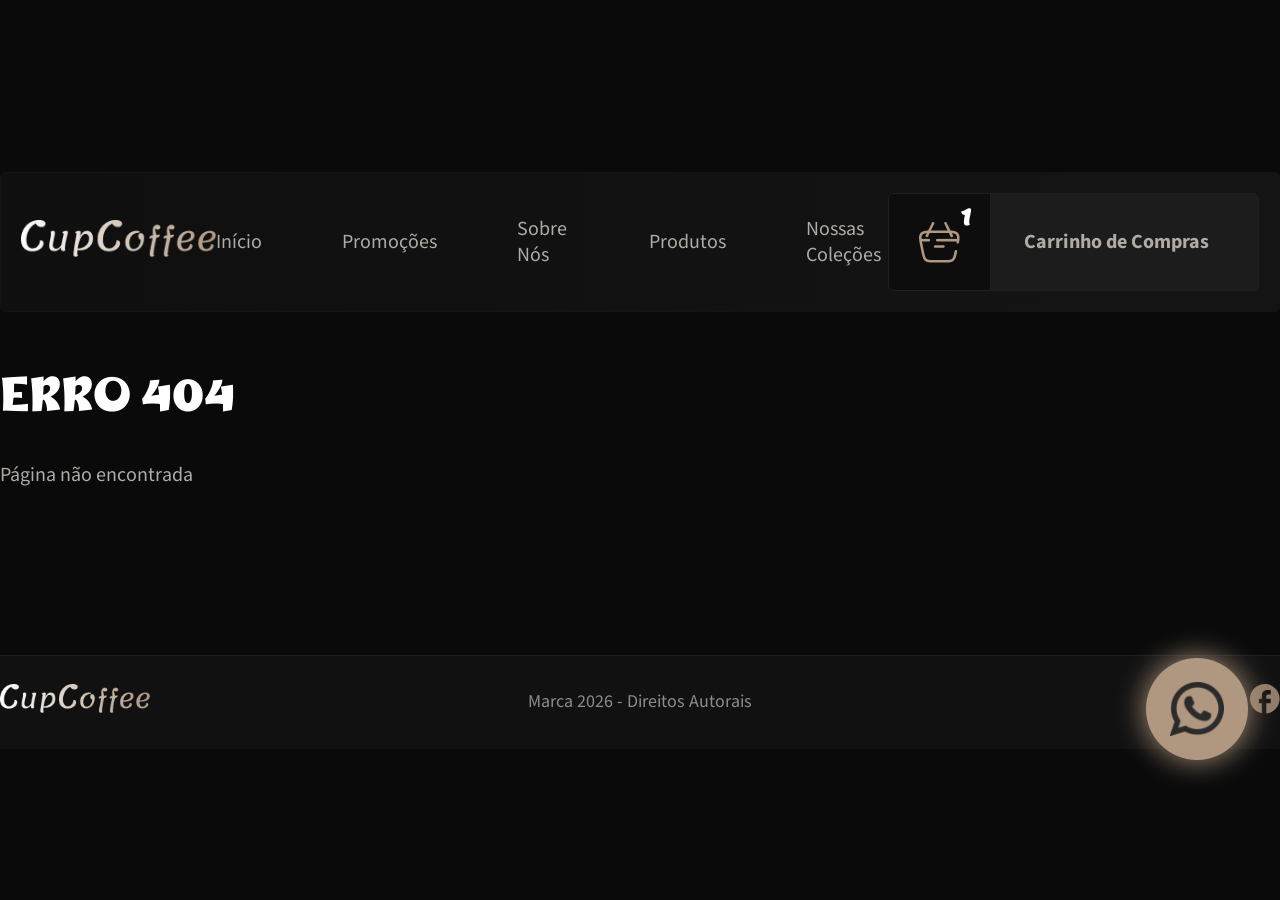
<file: pages/página-404.html>
<!DOCTYPE html>
<html lang="pt-BR">
<head>
<meta charset="UTF-8">
<meta name="viewport" content="width=device-width, initial-scale=1.0">
<title>Página 404 - CupCoffee</title>
<link rel="icon" type="image/ico" href="../favicon.ico">
<link rel="stylesheet" href="https://fonts.googleapis.com/css2?family=Material+Symbols+Outlined:wght@300">
<link rel="preconnect" href="https://fonts.googleapis.com">
<link rel="preconnect" href="https://fonts.gstatic.com" crossorigin>
<link href="https://fonts.googleapis.com/css2?family=Marhey:wght@300..700&display=swap" rel="stylesheet">
<link rel="preconnect" href="https://fonts.googleapis.com">
<link rel="preconnect" href="https://fonts.gstatic.com" crossorigin>
<link href="https://fonts.googleapis.com/css2?family=Mada:wght@200..900&display=swap" rel="stylesheet">
<link rel="preconnect" href="https://fonts.googleapis.com">
<link rel="preconnect" href="https://fonts.gstatic.com" crossorigin>
<link href="https://fonts.googleapis.com/css2?family=Lemonada:wght@300..700&display=swap" rel="stylesheet">
<link rel="stylesheet" href="../CSS/página-404.css">
<link rel="stylesheet" href="../CSS/style.css">
</head>
<body>

    <section class="page-404">
        <div class="container">
          <header class="header">
            <div class="logo">
                <a href="http://127.0.0.1:5500/index.html#">
                    <img src="../assets/Logotipo.png" class="logotipo-menu" alt="Logo">
                </a>
            </div>
          <nav>
            <a href="http://127.0.0.1:5500/index.html#">Início</a>
            <a href="#">Promoções</a>
            <a href="#">Sobre Nós</a>
            <a href="http://127.0.0.1:5500/pages/p%C3%A1gina-de-produto.html">Produtos</a>
            <a href="http://127.0.0.1:5500/pages/cole%C3%A7%C3%A3o-de-produtos.html">Nossas Coleções</a>
          </nav>
          <a href="http://127.0.0.1:5500/pages/carrinho-de-compras.html" class="cart-btn">
            <div class="cart-btn-icon">
                <img src="../assets/Ícone do Carrinho de Compras.png" class="icon-cart" alt=""> 
              </img>
                <span class="cart-count">1</span>
            </div>
            <p class="cart-btn-text">
              Carrinho de Compras
            </p>
          </a>
        </header>
        </div>

        <div class="hero-content">
            <h1>ERRO 404</h1>
            <p>
                Página não encontrada
            </p>
          </div>
      </section>
      <div class="whatsapp-float">
        <img src="../assets/icone whatsapp.svg" width="54" alt="Whatsapp">
      </div>

<footer class="footer">
        <div class="container footer-content">
            <div class="footer-left">
                <img src="../assets/Logotipo.png" class="footer-logo" alt="CupCoffee">
            </div>
            <div class="footer-center">
                <p>Marca 2026 - Direitos Autorais</p>
            </div>
            <div class="footer-right">
                <a href="#">
                    <img src="../assets/Instagram.svg" alt="Instagram">
                </a>
                <a href="#">
                    <img src="../assets/Facebook.svg" alt="Facebook">
                </a>
            </div>
        </div>
    </footer>
</body>
</html>
</file>
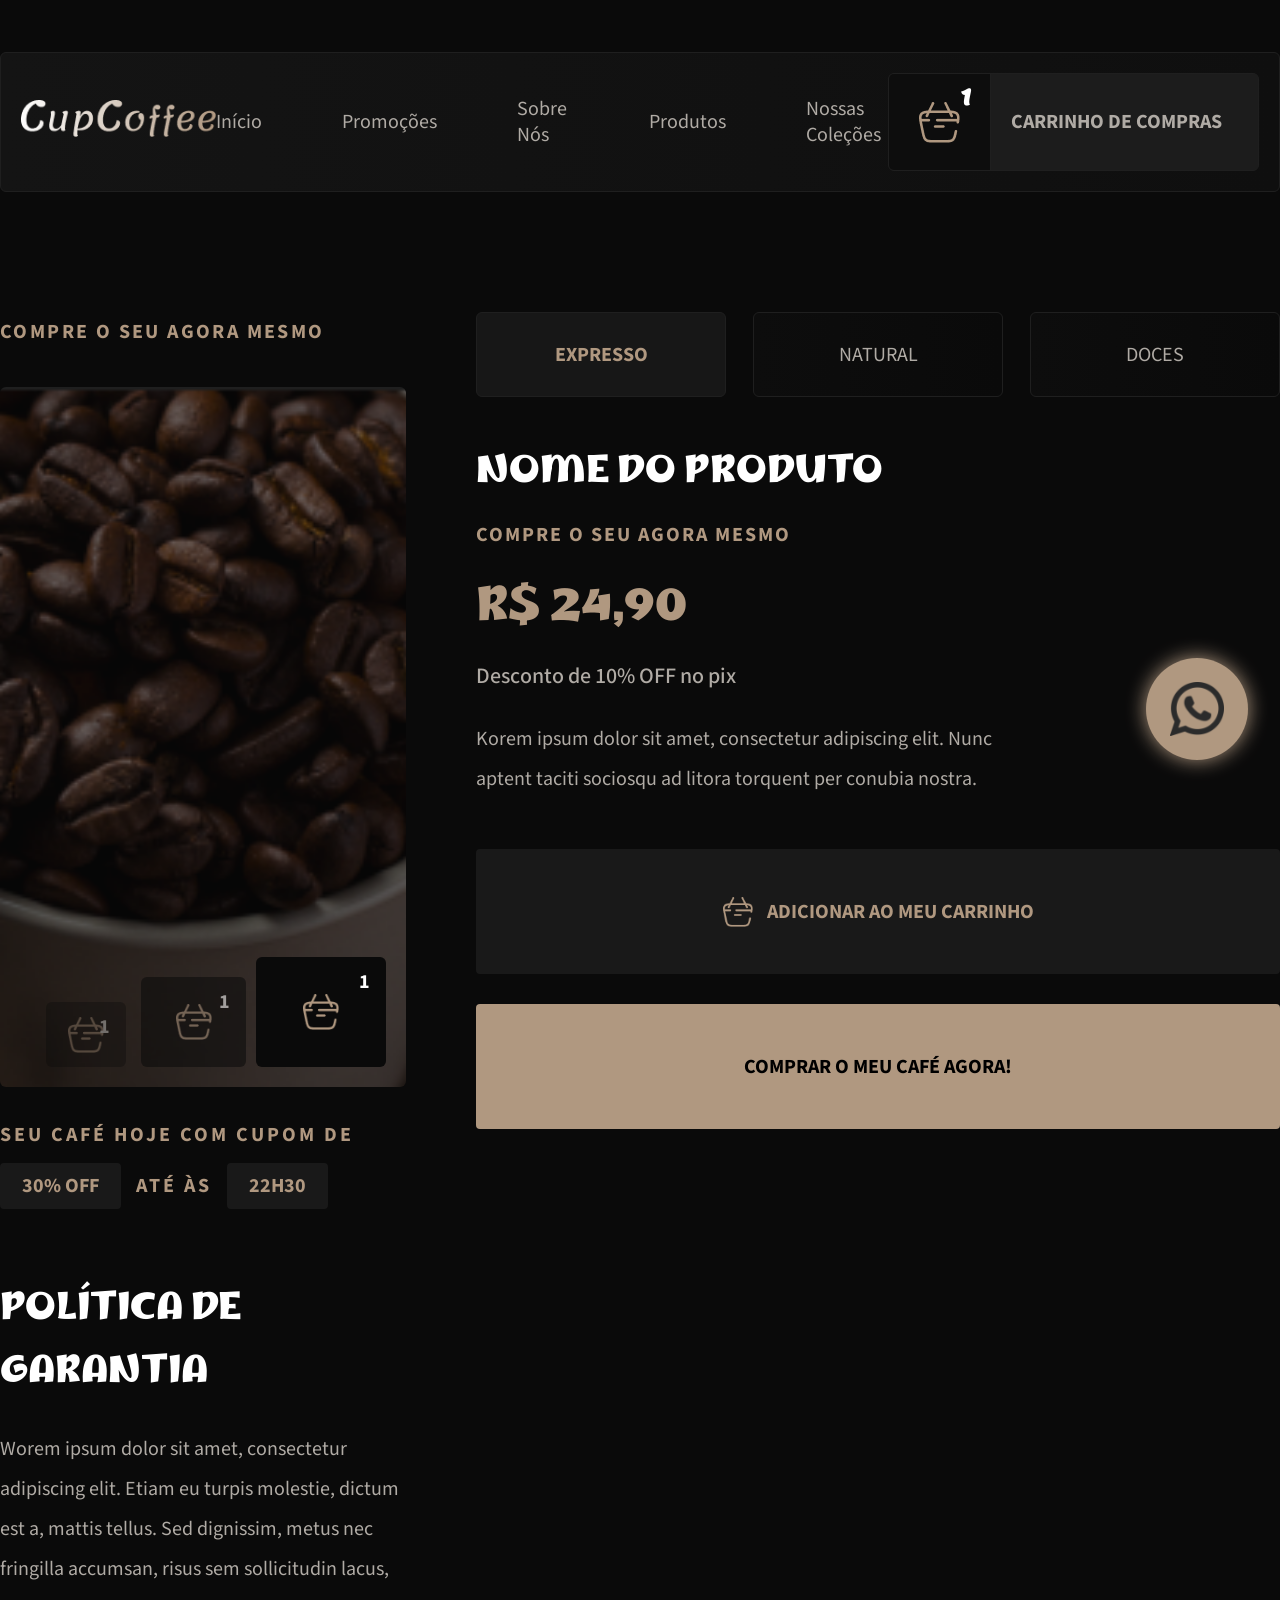
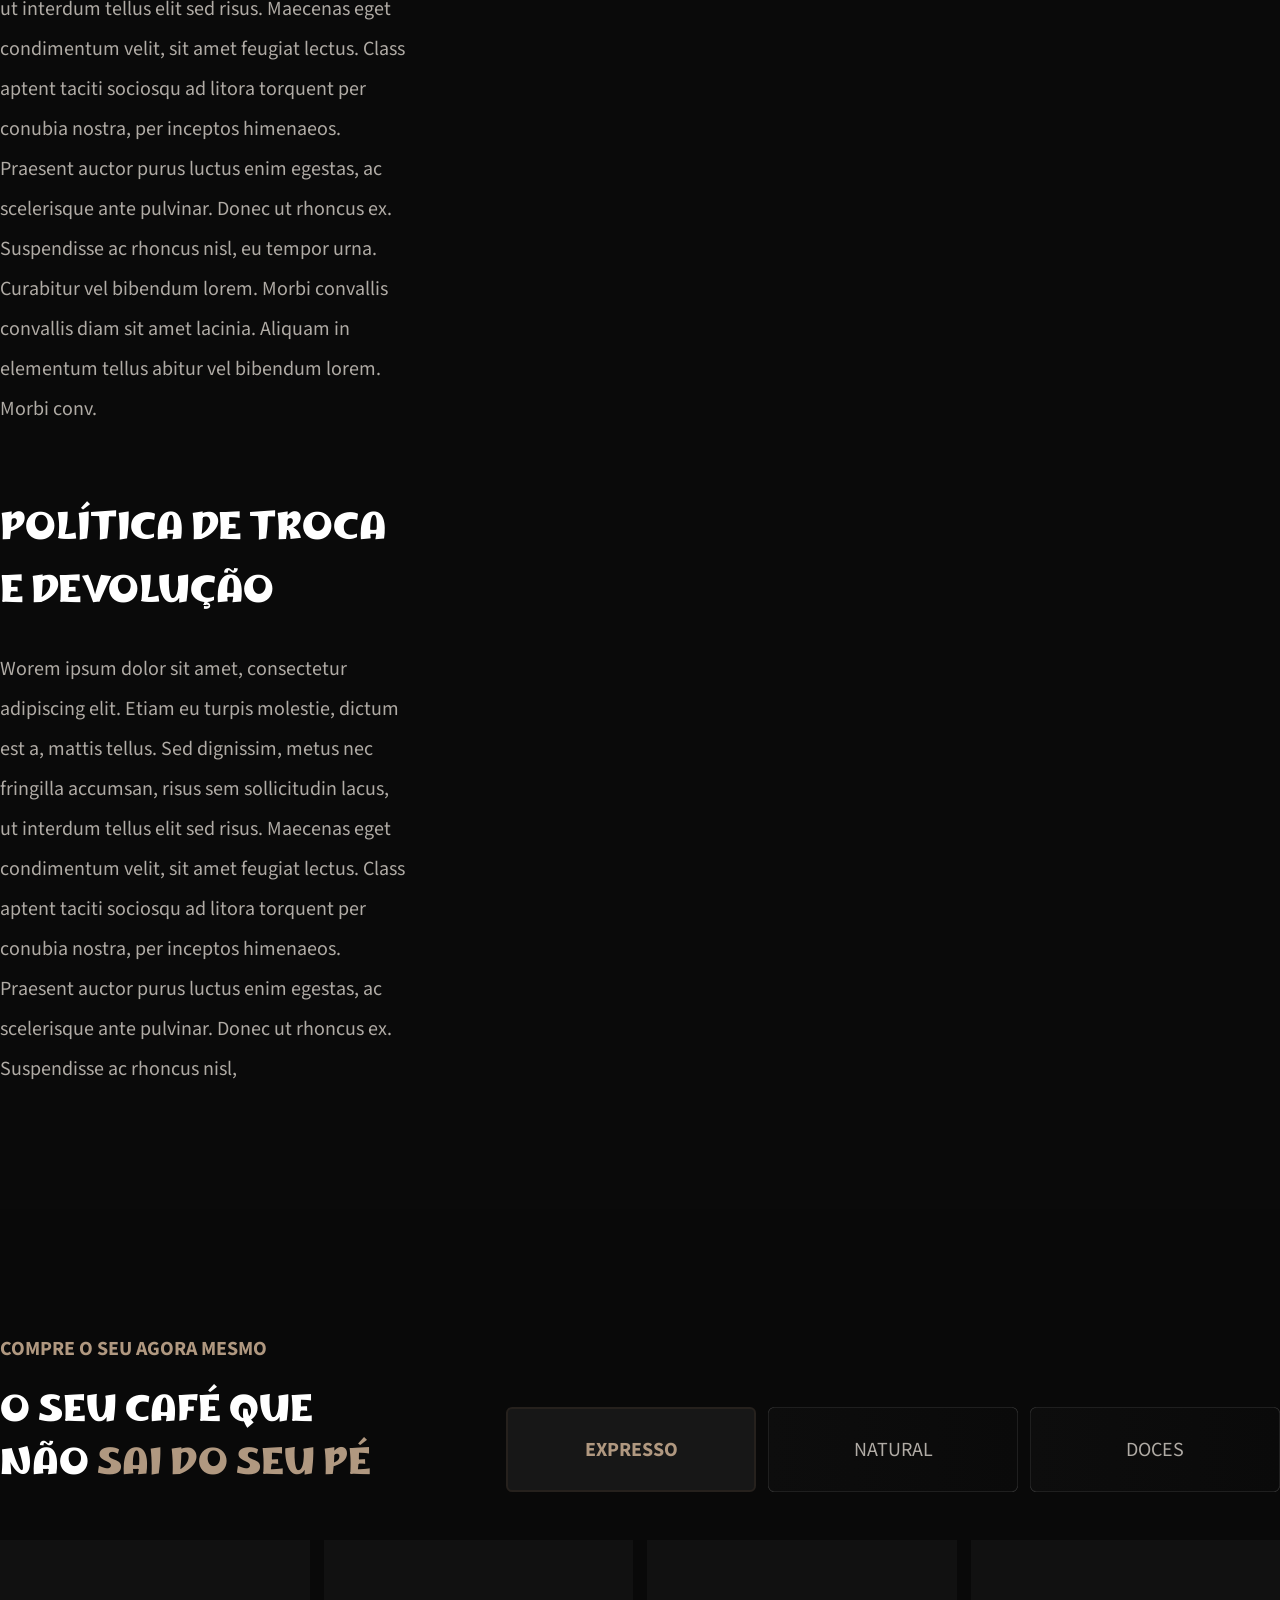
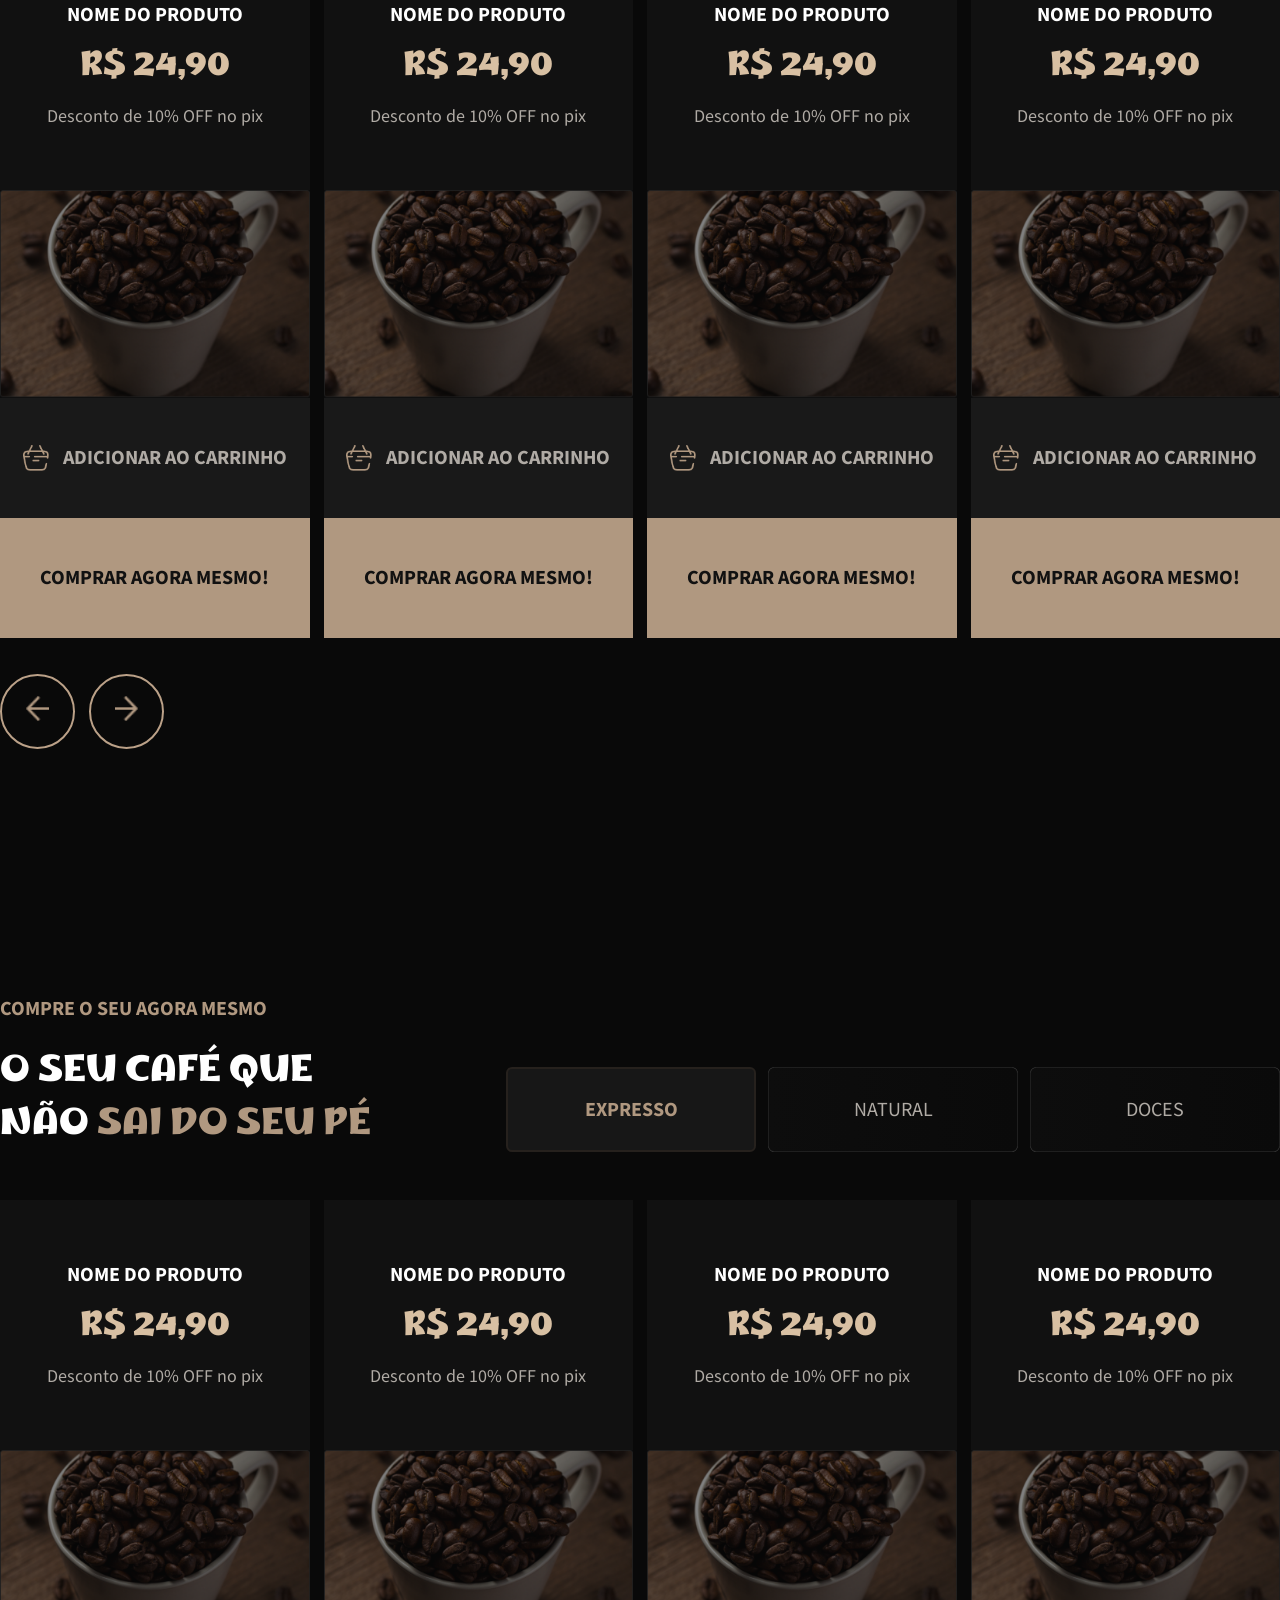
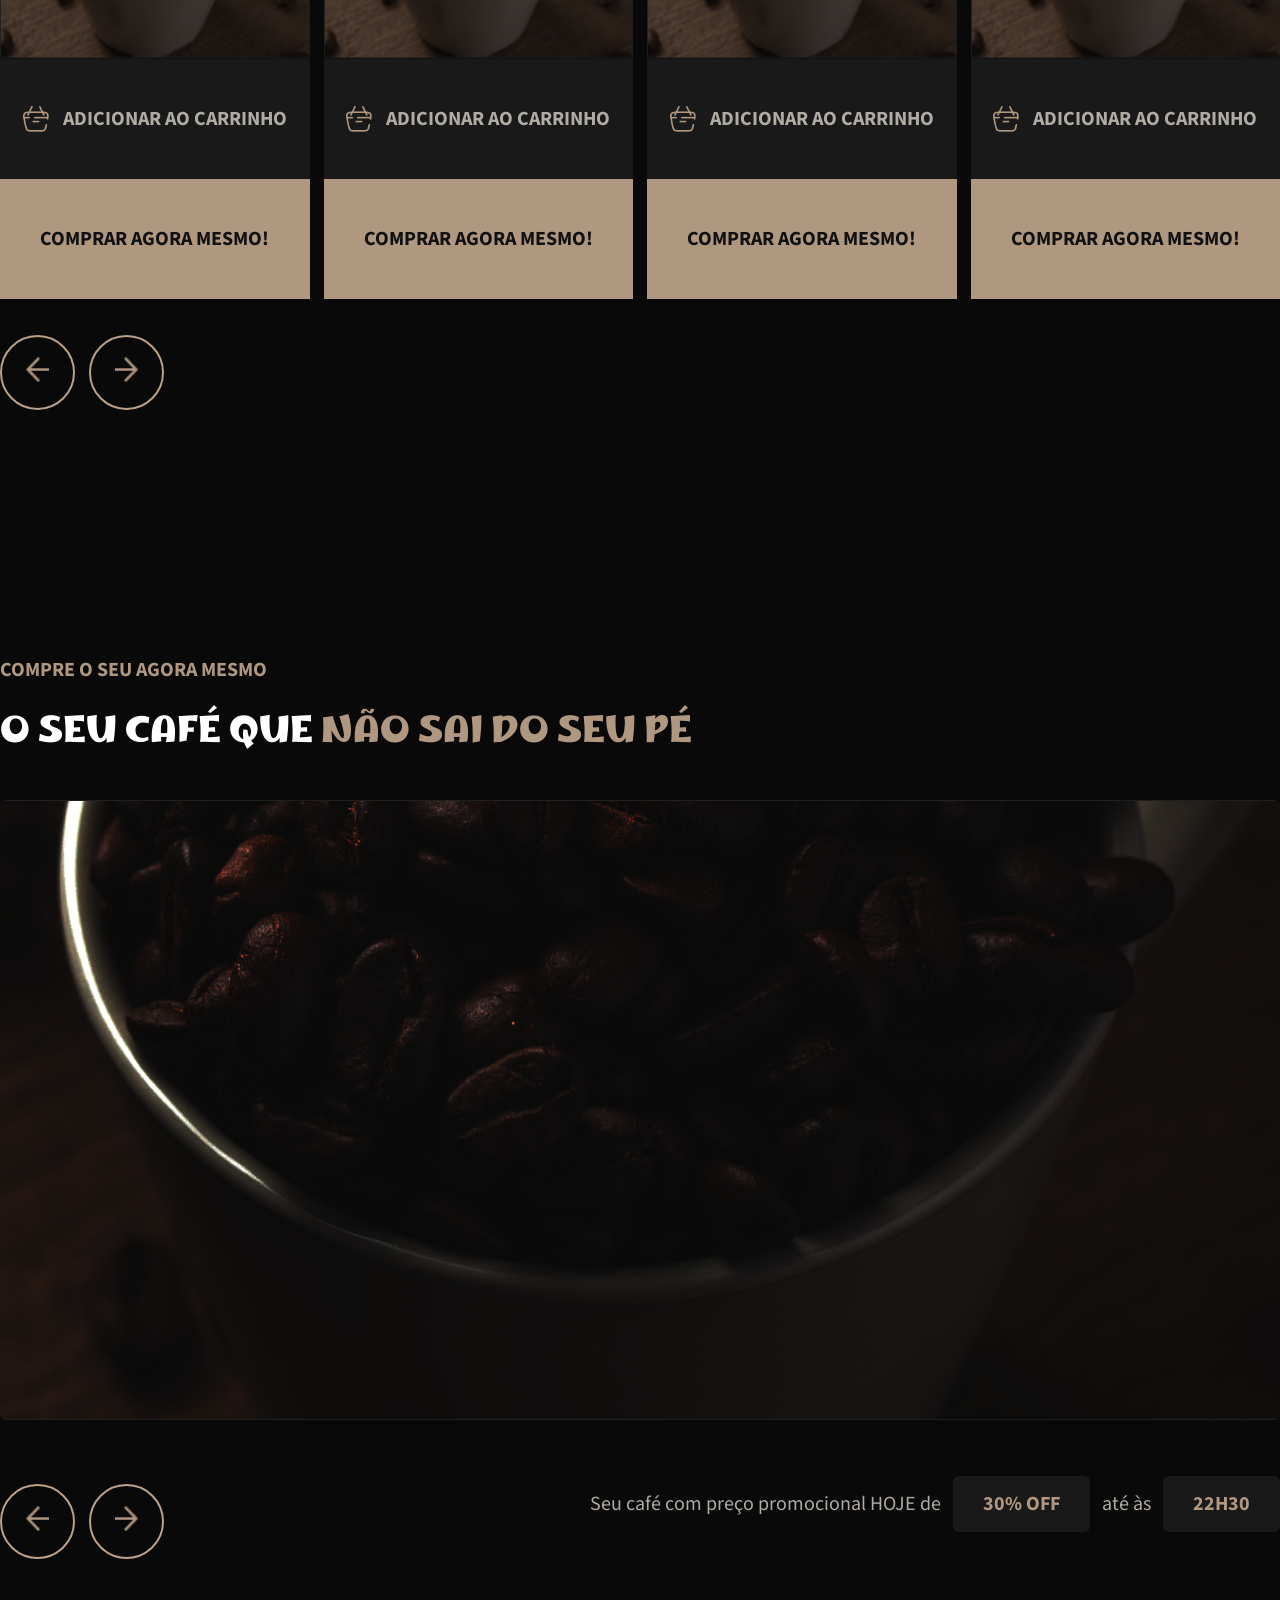
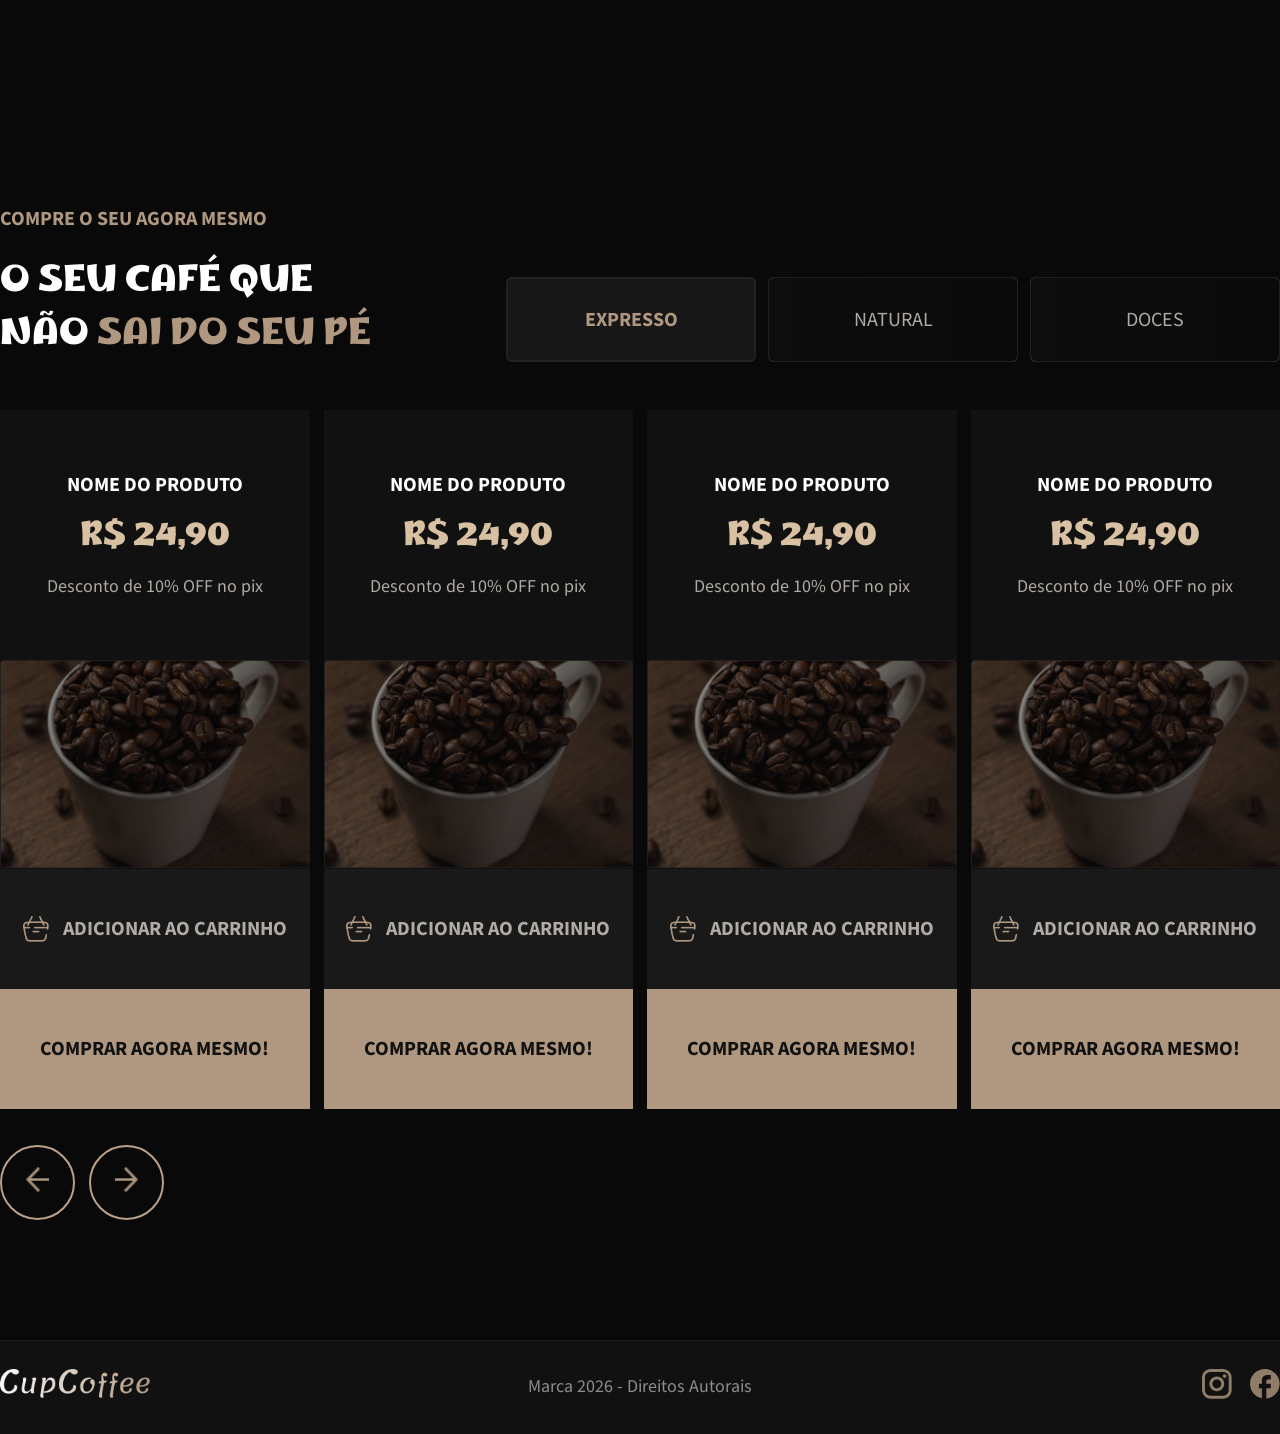
<file: pages/página-de-produto.html>
<!DOCTYPE html>
<html lang="pt-BR">
<head>
<meta charset="UTF-8">
<meta name="viewport" content="width=device-width, initial-scale=1.0">
<title>Página de produto</title>
<link rel="icon" type="image/ico" href="../favicon.ico">
<link rel="stylesheet" href="https://fonts.googleapis.com/css2?family=Material+Symbols+Outlined:wght@300" />
<link rel="preconnect" href="https://fonts.googleapis.com">
<link rel="preconnect" href="https://fonts.gstatic.com" crossorigin>
<link href="https://fonts.googleapis.com/css2?family=Marhey:wght@300..700&display=swap" rel="stylesheet">
<link rel="preconnect" href="https://fonts.googleapis.com">
<link rel="preconnect" href="https://fonts.gstatic.com" crossorigin>
<link href="https://fonts.googleapis.com/css2?family=Mada:wght@200..900&display=swap" rel="stylesheet">
<link rel="preconnect" href="https://fonts.googleapis.com">
<link rel="preconnect" href="https://fonts.gstatic.com" crossorigin>
<link href="https://fonts.googleapis.com/css2?family=Lemonada:wght@300..700&display=swap" rel="stylesheet">
<link rel="stylesheet" href="../CSS/página-de-produto.css">
<link rel="stylesheet" href="../CSS/responsive.css">
</head>
<body>

    <section class="hero">
    <div class="container">
    <header class="header">
        <div class="logo">
        <a href="http://127.0.0.1:5500/index.html#">
          <img src="../assets/Logotipo.png" class="logotipo-menu" alt="Logo">
        </a>
        </div>
        <nav>
        <a href="http://127.0.0.1:5500/index.html#">Início</a>
        <a href="#">Promoções</a>
        <a href="#">Sobre Nós</a>
        <a href="http://127.0.0.1:5500/pages/p%C3%A1gina-de-produto.html">Produtos</a>
        <a href="http://127.0.0.1:5500/pages/cole%C3%A7%C3%A3o-de-produtos.html">Nossas Coleções</a>
        </nav>
      <a href="http://127.0.0.1:5500/pages/carrinho-de-compras.html" class="cart-btn">
        <div class="cart-btn-icon">
            <img src="../assets/Ícone do Carrinho de Compras.png" class="icon-cart" alt=""> 
          </img>
            <span class="cart-count">1</span>
        </div>
        <p class="cart-btn-text">
          Carrinho de Compras
        </p>
      </a>
    </header>

    <section class="product-details">
        <div class="container">
            <!-- COLUNA ESQUERDA -->
            <div class="details-left">
                <p class="section-mini-title">
                    COMPRE O SEU AGORA MESMO
                </p>
                <div class="product-image">
                    <img src="../assets/Imagem dos Produtos.png" alt="Café">
                    <div class="cart-floating cart-big">
                        <img src="../assets/Ícone do Carrinho de Compras.png" alt="">
                        <span>1</span>
                    </div>
                    <div class="cart-floating cart-medium">
                        <img src="../assets/Ícone do Carrinho de Compras.png" alt="">
                        <span>1</span>
                    </div>
                    <div class="cart-floating cart-small">
                        <img src="../assets/Ícone do Carrinho de Compras.png" alt="">
                        <span>1</span>
                    </div>
                </div>
    
                <div class="coupon-box">
                    <span>Seu café HOJE com cupom de</span>
                    <div class="coupon">
                        30% OFF
                    </div>
                    <span>até às</span>
                    <div class="coupon">
                        22H30
                    </div>
                </div>
    
                <div class="policy">
                    <h2>POLÍTICA DE GARANTIA</h2>
                    <p>
                        Worem ipsum dolor sit amet, consectetur adipiscing elit. Etiam eu turpis molestie, dictum est a, mattis tellus. Sed dignissim, metus nec fringilla accumsan, risus sem sollicitudin lacus, ut interdum tellus elit sed risus. Maecenas eget condimentum velit, sit amet feugiat lectus. Class aptent taciti sociosqu ad litora torquent per conubia nostra, per inceptos himenaeos. Praesent auctor purus luctus enim egestas, ac scelerisque ante pulvinar. Donec ut rhoncus ex. Suspendisse ac rhoncus nisl, eu tempor urna. Curabitur vel bibendum lorem. Morbi convallis convallis diam sit amet lacinia. Aliquam in elementum tellus abitur vel bibendum lorem. Morbi conv.
                    </p>
                </div>
                <div class="policy">
                    <h2>POLÍTICA DE TROCA E DEVOLUÇÃO</h2>
                    <p>
                        Worem ipsum dolor sit amet, consectetur adipiscing elit. Etiam eu turpis molestie, dictum est a, mattis tellus. Sed dignissim, metus nec fringilla accumsan, risus sem sollicitudin lacus, ut interdum tellus elit sed risus. Maecenas eget condimentum velit, sit amet feugiat lectus. Class aptent taciti sociosqu ad litora torquent per conubia nostra, per inceptos himenaeos. Praesent auctor purus luctus enim egestas, ac scelerisque ante pulvinar. Donec ut rhoncus ex. Suspendisse ac rhoncus nisl,
                    </p>
                </div>
            </div>
            <!-- COLUNA DIREITA -->
            <div class="details-right">
                <div class="filter-tabs">
                    <button class="filter-btn active">
                        Expresso
                    </button>              
                    <button class="filter-btn">
                        Natural
                    </button>
                    <button class="filter-btn">
                        Doces
                    </button>
                </div>
                <h2 class="product-name">
                    Nome do Produto
                </h2>
                <p class="destaque">
                    COMPRE O SEU AGORA MESMO
                </p>
                <p class="price">
                    R$ 24,90
                </p>
                <p class="discount">
                    Desconto de 10% OFF no pix
                </p>
                <p class="description">
                    Korem ipsum dolor sit amet, consectetur adipiscing elit.
                    Nunc aptent taciti sociosqu ad litora torquent per conubia nostra.
                </p>
                <div class="product-actions">
                    <a href="http://127.0.0.1:5500/pages/p%C3%A1gina-de-produto.html" class="btn-cart">
                        <img src="../assets/Ícone do Carrinho de Compras.png" alt="Carrinho">
                        <span>ADICIONAR AO MEU CARRINHO</span>
                    </a>
                    <a href="#" class="btn-buy">
                        COMPRAR O MEU CAFÉ AGORA!
                    </a>
                </div>
            </div>
        </div>
    </section>
    </div>
    </section>
    <div class="whatsapp-float">
        <img src="../assets/icone whatsapp.svg" width="54" alt="Whatsapp">
      </div>

    <section class="products">
        <div class="container">
            <div class="products-top">
                <div>
                    <p class="section-subtitle">
                        COMPRE O SEU AGORA MESMO
                    </p>
                    <h2 class="products-title">
                        O SEU CAFÉ QUE <br>
                        NÃO <span class="span-titles">SAI DO SEU PÉ</span>
                    </h2>
                </div>
    
                <div class="products-filter">
                    <button class="active">Expresso</button>
                    <button>Natural</button>
                    <button>Doces</button>
                </div>
            </div>
            <div class="products-grid">
                <article class="product-card">
                    <div class="product-info">
                        <small>Nome do produto</small>
                        <h3>R$ 24,90</h3>
                        <span>Desconto de 10% OFF no pix</span>
                    </div>
                    <img src="../assets/Imagem dos Produtos.png" alt="Café">
                    <div class="product-buttons">
                      <a href="#" class="btn-secondary">
                          <img src="../assets/Ícone do Carrinho de Compras.png" alt="Carrinho">
                          <span>Adicionar ao Carrinho</span>
                      </a>
                      <a href="#" class="btn-primary">
                          Comprar Agora Mesmo!
                      </a>
                </article>
                <article class="product-card">
                    <div class="product-info">
                        <small>Nome do produto</small>
                        <h3>R$ 24,90</h3>
                        <span>Desconto de 10% OFF no pix</span>
                    </div>
                    <img src="../assets/Imagem dos Produtos.png" alt="Café">
                    <div class="product-buttons">
                      <a href="#" class="btn-secondary">
                          <img src="../assets/Ícone do Carrinho de Compras.png" alt="Carrinho">
                          <span>Adicionar ao Carrinho</span>
                      </a>
                      <a href="#" class="btn-primary">
                          Comprar Agora Mesmo!
                      </a>
                </article>
                <article class="product-card">
                    <div class="product-info">
                        <small>Nome do produto</small>
                        <h3>R$ 24,90</h3>
                        <span>Desconto de 10% OFF no pix</span>
                    </div>
                    <img src="../assets/Imagem dos Produtos.png" alt="Café">
                    <div class="product-buttons">
                      <a href="#" class="btn-secondary">
                          <img src="../assets/Ícone do Carrinho de Compras.png" alt="Carrinho">
                          <span>Adicionar ao Carrinho</span>
                      </a>
                      <a href="#" class="btn-primary">
                          Comprar Agora Mesmo!
                      </a>
                </article>
                <article class="product-card">
                    <div class="product-info">
                        <small>Nome do produto</small>
                        <h3>R$ 24,90</h3>
                        <span>Desconto de 10% OFF no pix</span>
                    </div>
                    <img src="../assets/Imagem dos Produtos.png" alt="Café">
                    <div class="product-buttons">
                      <a href="#" class="btn-secondary">
                          <img src="../assets/Ícone do Carrinho de Compras.png" alt="Carrinho">
                          <span>Adicionar ao Carrinho</span>
                      </a>
                      <a href="#" class="btn-primary">
                          Comprar Agora Mesmo!
                      </a>
                </article>
            </div>
            <div class="products-arrows">
              <button class="arrow-left">
                  <img src="../assets/icone seta 1.png" class="arrow-icon" alt="Anterior">
              </button>
              <button class="arrow-right">
                  <img src="../assets/icone seta 2.png" class="arrow-icon" alt="Próximo">
              </button>
          </div>
        </div>
      </section>

    <section class="products">
        <div class="container">
            <div class="products-top">
                <div>
                    <p class="section-subtitle">
                        COMPRE O SEU AGORA MESMO
                    </p>
                    <h2 class="products-title">
                        O SEU CAFÉ QUE <br>
                        NÃO <span class="span-titles">SAI DO SEU PÉ</span>
                    </h2>
                </div>
    
                <div class="products-filter">
                    <button class="active">Expresso</button>
                    <button>Natural</button>
                    <button>Doces</button>
                </div>
            </div>
            <div class="products-grid">
                <article class="product-card">
                    <div class="product-info">
                        <small>Nome do produto</small>
                        <h3>R$ 24,90</h3>
                        <span>Desconto de 10% OFF no pix</span>
                    </div>
                    <img src="../assets/Imagem dos Produtos.png" alt="Café">
                    <div class="product-buttons">
                      <a href="#" class="btn-secondary">
                          <img src="../assets/Ícone do Carrinho de Compras.png" alt="Carrinho">
                          <span>Adicionar ao Carrinho</span>
                      </a>
                      <a href="#" class="btn-primary">
                          Comprar Agora Mesmo!
                      </a>
                </article>
                <article class="product-card">
                    <div class="product-info">
                        <small>Nome do produto</small>
                        <h3>R$ 24,90</h3>
                        <span>Desconto de 10% OFF no pix</span>
                    </div>
                    <img src="../assets/Imagem dos Produtos.png" alt="Café">
                    <div class="product-buttons">
                      <a href="#" class="btn-secondary">
                          <img src="../assets/Ícone do Carrinho de Compras.png" alt="Carrinho">
                          <span>Adicionar ao Carrinho</span>
                      </a>
                      <a href="#" class="btn-primary">
                          Comprar Agora Mesmo!
                      </a>
                </article>
                <article class="product-card">
                    <div class="product-info">
                        <small>Nome do produto</small>
                        <h3>R$ 24,90</h3>
                        <span>Desconto de 10% OFF no pix</span>
                    </div>
                    <img src="../assets/Imagem dos Produtos.png" alt="Café">
                    <div class="product-buttons">
                      <a href="#" class="btn-secondary">
                          <img src="../assets/Ícone do Carrinho de Compras.png" alt="Carrinho">
                          <span>Adicionar ao Carrinho</span>
                      </a>
                      <a href="#" class="btn-primary">
                          Comprar Agora Mesmo!
                      </a>
                </article>
                <article class="product-card">
                    <div class="product-info">
                        <small>Nome do produto</small>
                        <h3>R$ 24,90</h3>
                        <span>Desconto de 10% OFF no pix</span>
                    </div>
                    <img src="../assets/Imagem dos Produtos.png" alt="Café">
                    <div class="product-buttons">
                      <a href="#" class="btn-secondary">
                          <img src="../assets/Ícone do Carrinho de Compras.png" alt="Carrinho">
                          <span>Adicionar ao Carrinho</span>
                      </a>
                      <a href="#" class="btn-primary">
                          Comprar Agora Mesmo!
                      </a>
                </article>
            </div>
            <div class="products-arrows">
              <button class="arrow-left">
                  <img src="../assets/icone seta 1.png" class="arrow-icon" alt="Anterior">
              </button>
              <button class="arrow-right">
                  <img src="../assets/icone seta 2.png" class="arrow-icon" alt="Próximo">
              </button>
          </div>
        </div>
      </section>

    <section class="banner-gallery">
        <div class="container">
            <p class="section-subtitle">
                COMPRE O SEU AGORA MESMO
            </p>
            <h2 class="banners-title">
                O SEU CAFÉ QUE
                <span class="span-titles">NÃO SAI DO SEU PÉ</span>
            </h2>
            <div class="banner-image">
                <img src="../assets/galeria 2.png" alt="">
            </div>
            <div class="banner-footer">
              <div class="products-arrows">
                <button class="arrow-left">
                    <img src="../assets/icone seta 1.png" class="arrow-icon" alt="Anterior">
                </button>
                <button class="arrow-right">
                    <img src="../assets/icone seta 2.png" class="arrow-icon" alt="Próximo">
                </button>
            </div>
                <div class="banner-promo">
                    <p>Seu café com preço promocional HOJE de</p>
                    <strong>30% OFF</strong>
                    <p>até às</p>
                    <strong>22H30</strong>
                </div>
            </div>
        </div>
    </section>

    <section class="products">
        <div class="container">
            <div class="products-top">
                <div>
                    <p class="section-subtitle">
                        COMPRE O SEU AGORA MESMO
                    </p>
                    <h2 class="products-title">
                        O SEU CAFÉ QUE <br>
                        NÃO <span class="span-titles">SAI DO SEU PÉ</span>
                    </h2>
                </div>
    
                <div class="products-filter">
                    <button class="active">Expresso</button>
                    <button>Natural</button>
                    <button>Doces</button>
                </div>
            </div>
            <div class="products-grid">
                <article class="product-card">
                    <div class="product-info">
                        <small>Nome do produto</small>
                        <h3>R$ 24,90</h3>
                        <span>Desconto de 10% OFF no pix</span>
                    </div>
                    <img src="../assets/Imagem dos Produtos.png" alt="Café">
                    <div class="product-buttons">
                      <a href="#" class="btn-secondary">
                          <img src="../assets/Ícone do Carrinho de Compras.png" alt="Carrinho">
                          <span>Adicionar ao Carrinho</span>
                      </a>
                      <a href="#" class="btn-primary">
                          Comprar Agora Mesmo!
                      </a>
                </article>
                <article class="product-card">
                    <div class="product-info">
                        <small>Nome do produto</small>
                        <h3>R$ 24,90</h3>
                        <span>Desconto de 10% OFF no pix</span>
                    </div>
                    <img src="../assets/Imagem dos Produtos.png" alt="Café">
                    <div class="product-buttons">
                      <a href="#" class="btn-secondary">
                          <img src="../assets/Ícone do Carrinho de Compras.png" alt="Carrinho">
                          <span>Adicionar ao Carrinho</span>
                      </a>
                      <a href="#" class="btn-primary">
                          Comprar Agora Mesmo!
                      </a>
                </article>
                <article class="product-card">
                    <div class="product-info">
                        <small>Nome do produto</small>
                        <h3>R$ 24,90</h3>
                        <span>Desconto de 10% OFF no pix</span>
                    </div>
                    <img src="../assets/Imagem dos Produtos.png" alt="Café">
                    <div class="product-buttons">
                      <a href="#" class="btn-secondary">
                          <img src="../assets/Ícone do Carrinho de Compras.png" alt="Carrinho">
                          <span>Adicionar ao Carrinho</span>
                      </a>
                      <a href="#" class="btn-primary">
                          Comprar Agora Mesmo!
                      </a>
                </article>
                <article class="product-card">
                    <div class="product-info">
                        <small>Nome do produto</small>
                        <h3>R$ 24,90</h3>
                        <span>Desconto de 10% OFF no pix</span>
                    </div>
                    <img src="../assets/Imagem dos Produtos.png" alt="Café">
                    <div class="product-buttons">
                      <a href="#" class="btn-secondary">
                          <img src="../assets/Ícone do Carrinho de Compras.png" alt="Carrinho">
                          <span>Adicionar ao Carrinho</span>
                      </a>
                      <a href="#" class="btn-primary">
                          Comprar Agora Mesmo!
                      </a>
                </article>
            </div>
            <div class="products-arrows">
              <button class="arrow-left">
                  <img src="../assets/icone seta 1.png" class="arrow-icon" alt="Anterior">
              </button>
              <button class="arrow-right">
                  <img src="../assets/icone seta 2.png" class="arrow-icon" alt="Próximo">
              </button>
          </div>
        </div>
      </section>

    <footer class="footer">
        <div class="container footer-content">
            <div class="footer-left">
                <img src="../assets/Logotipo.png" class="footer-logo" alt="CupCoffee">
            </div>
            <div class="footer-center">
                <p>Marca 2026 - Direitos Autorais</p>
            </div>
            <div class="footer-right">
                <a href="#">
                    <img src="../assets/Instagram.svg" alt="Instagram">
                </a>
                <a href="#">
                    <img src="../assets/Facebook.svg" alt="Facebook">
                </a>
            </div>
        </div>
    </footer>
</body>
</html>
</file>
<file: CSS/style.css>
/* ================================
RESET: =========================
=================================== */
@import url('../CSS/responsive.css');

:root {

/* ======================
--Cores-- 
========================= */
  --color-title: #ffffff;
  --color-text: #B0ABA5;
  --color-bg: #0A0A0A;
  --color-tag: #B09880;
  --color-bg-tag: #081528;
  --color-bg-tag2: #191919;
  --color-border2: #1e1b17;

/* ======================
--Gradientes-- 
========================= */
  --color-header: linear-gradient(270deg, #141414 0%, #0F0F0F 100%);
  
/* ====================== 
--Botões e Textos-- 
========================= */

/*Botão Primário*/ 
  --color-btn1-text: #ffffff;
  --color-btn1: #B09880;

/*Botão Secundário*/
  --color-btn2-text: #B0ABA5;
  --color-btn2: #000000;

/*Botão Secundário com Hover*/
  --color-btn2-hover: #B09880;

/* ====================== 
--Bordas-- 
========================= */
  --border-primary: #141414;
  --border-tag: #1b1f44;
  --border-btn2: #3a3e65;

/*Bordas no Hover*/
  --border-btn2-hover: 2px solid #B09880;

/* ====================== 
--Hover-- 
========================= */
  --color-nav-hover: #ffffff;
  --color-btn1-hover: #3d5475;
  --border-hover: #0d439030;

/*Sombra da Caixa com Hover*/
  --shadow-btn2: 0 0 10px 0 #B09880;

/* ========================= 
--Tipografia--
============================ */
  --font-title: "Marhey", sans-serif;
  --font-text: "Mada", sans-serif;
  --font-alternative: "Lemonada", cursive;
  --fs-h1: 45px;
  --fs-h2: 35px;
  --fs-h3: 28px;
  --fs-h4: 26px;
  --fs-h5: 24px;
  --fs-h6: 22px;
  --fs-p: 20px;
  --lh-title: 150%;
  --lh-text: 200%;

/* ============================ 
--Espaçamentos-- 
=============================== */
  --section-padding-top: 120px;
  --section-padding-bottom: 120px;
  --container-padding: 32px;
  --padding-btn1: 50px 80px;
  --padding-btn2: 55px 100px; 
  --gap-12: 12px;
  --gap-24: 24px;
  --gap-nav: 80px;

/* ============================ 
--Layout-- 
=============================== */
  --h1-width: 40%;
  --container-width: 1720px;
  --radius: 6px;
  --radius2: 0 6px 6px 0;
  --radius3: 6px 0 0 6px;
  --radius4: 6px 6px 0 0;
}

/* ===============================
--**Reset Global**--
================================== */

* {
  margin: 0;
  padding: 0;
  box-sizing: border-box;
}

html {
  width: 100%;
  max-width: 100%;
  margin: 0;
  overflow-x: hidden;
}

body {
  background: var(--color-bg);
  color: var(--color-text);
  font-size: var(--fs-p);
  font-family: var(--font-text);
  overflow-x: hidden;
}

/* ================================
LAYOUT: ========================
=================================== */

/* ===============
Sections:
=============== */
section {
  position: relative;
}

.section-header {
  display: flex;
  justify-content: space-between;
  align-items: end;
  gap: 20px;
  margin-bottom: 40px;
}

.section-header h2 {
  width: 100%;
  font-size: 35px;
  line-height: var(--lh-title);
  text-align: left;
}

.section-header p {
  width: 100%;
  text-align: right;
}

section:not(.hero):not(.ticker) {
  padding-top: var(--section-padding-top);
  padding-bottom: var(--section-padding-bottom);
  text-align: left;
}

/* ===============
Container:
=============== */
.container {
  width: 100%;
  max-width: var(--container-width);
  margin: 0 auto;
}

.logo {
  display: flex;
  align-items: center;
  gap: var(--gap-12);
}

.logo-text {
  font-family: 'RocknRoll One', sans-serif;
  font-size: 37px;
  letter-spacing: .1em;
}

nav {
  display: flex;
  gap: var(--gap-nav);
  align-items: center;
}

nav a {
  color: var(--color-text);
  text-decoration: none;
  transition: 0.3s ease;
}

nav a:hover {
  color: var(--color-btn1);
  text-transform: uppercase;
  border: 1px solid #1F1F1F;
  padding: 15px 30px;
  font-family: "Marhey", sans-serif;
  font-weight: 700;
  font-size: 18px;
}

/* ================================
TIPOGRAFIA GLOBAL: =============
=================================== */

h1,
h2,
h3 {
  font-family: var(--font-title);
  font-weight: 700;
  color: var(--color-title);
  text-wrap: balance;
  text-transform: uppercase;
}

p {
  color: var(--color-text);
  line-height: var(--lh-text);
  font-size: var(--fs-p);
  text-wrap: balance;
}

/* ================================
COMPONENTES: ===================
=================================== */

.hero {
  height: 900px;
  position: relative;
  overflow: hidden;
  border-radius: var(--radius);
  border: 1px solid var(--border-primary);
}

.hero-content {
  width: 100%;
  padding-top: 110px;
}

.hero-content h1 {
  width: var(--h1-width);
  font-size: var(--fs-h1);
  line-height: var(--lh-title);
  margin-bottom: 20px;
}

.hero-content p {
  width: 100%;
  max-width: 50%;
  margin-bottom: 40px;
}

.destaque {
  color: #B09880;
  font-size: var(--fs-p);
  margin-bottom: 18px;
  width: 22%;
  letter-spacing: 3px;
  text-transform: uppercase;
  font-weight: bold;
}

.card-cupoun {
  color: #B09880;
  border: 2px solid #2b2b2b;
  background: var(--color-bg-tag2);
  font-weight: 700;
  font-family: var(--font-text);
  text-transform: uppercase;
  padding: 10px 15px;
  border-radius: var(--radius);
}

.header {
  width: 100%;
  height: 140px;
  margin: 52px auto 0;
  padding: 32px;
  display: flex;
  justify-content: space-between;
  align-items: center;
  border: 1px solid var(--border-primary);
  border-radius: var(--radius);
  background: var(--color-header);
  padding: 35px 20px;
}

.logo {
  display: flex;
  align-items: center;
  gap: var(--gap-12);
}

.logo-text {
  font-family: 'RocknRoll One', sans-serif;
  font-size: 37px;
  letter-spacing: .1em;
}

nav {
  display: flex;
  gap: var(--gap-nav);
}

nav a {
  color: var(--color-text);
  text-decoration: none;
}

/* ===============
Botões:
=============== */
.cta-wrapper {
  position: relative;
  width: fit-content;
}

.cta-wrapper1 {
  position: relative;
  width: fit-content;
  margin: 0 auto;
  margin-top: 60px;
  transition: all 0.2s ease;
}

.cta-wrapper1:hover {
  transform: scale(1.05);
  background: var(--color-btn1);
  box-shadow: 0 0 80px 0px var(--color-btn1);
}

.cta-shadow {
  position: absolute;
  inset: 0;
  border-radius: var(--radius);
  background: var(--color-btn2-hover);
  filter: blur(20px);
  opacity: 0.5;
}

.cta-btn {
  position: relative;
  display: flex;
  justify-content: center;
  align-items: center;
  gap: var(--gap-12);
  padding: 55px 155px;
  border-radius: var(--radius);
  color: #000000;
  text-decoration: none;
  font-weight: 700;
  letter-spacing: 0.5px;
  background: var(--color-btn1);
  transition: all 0.2s ease;
}

.cta-btn:hover {
  transform: scale(1.05);
  background: var(--color-btn1);
  box-shadow: 0 0 80px 0px var(--color-btn1);
}

.cta-btn1 {
  position: relative;
  display: flex;
  justify-content: center;
  align-items: center;
  gap: var(--gap-12);
  padding: 60px 175px;
  border-radius: var(--radius);
  color: #000000;
  text-decoration: none;
  font-weight: 700;
  letter-spacing: 0.5px;
  background: var(--color-btn1);
  transition: all 0.2s ease;
}

.cta-btn1:hover {
  transform: scale(1.05);
  background: var(--color-btn1);
  box-shadow: 0 0 80px 0px var(--color-btn1);
}

.cart-btn{
  width: 420px;
  height: 98px;
  background:#1C1C1C;
  border: 1px solid #1F1F1F;
  border-radius: var(--radius);
  display: flex;
  align-items: center;
  overflow: hidden;
  transition: .3s;
  text-decoration: none;
  color: inherit;
  font-weight: 700;
}

.cart-btn:hover{
  border-color:#B09880;
}

.cart-btn-icon{
  width:102px;
  height:100%;
  background: #0D0D0D;
  border-right:1px solid #1F1F1F;
  display:flex;
  justify-content:center;
  align-items:center;
  position:relative;
}

.cart-count{
  position:absolute;
  top:14px;
  right:18px;
  font-size:24px;
  font-weight:bold;
  color:white;
  font-family: var(--font-alternative);
  margin-top: -15px;
}

.cart-btn-text{
  flex:1;
  text-align:center;
  color:#B0ABA5;
  font-size:20px;
  font-weight:700;
  margin-right: 15px;
}

.secondary-btn,
.secondary-btn2 {
  height: 100px;
  display: flex;
  justify-content: center;
  align-items: center;
  gap: var(--gap-12);
  border: 1px solid var(--color-border2);
  border-radius: var(--radius);
  color: var(--color-btn2-text);
  text-decoration: none;
  transition: all 0.3s ease;
  font-weight: 700;
}

.secondary-btn:hover,
.secondary-btn2:hover {
  color: var(--color-nav-hover);
  background: #000;
  border: 2px solid var(--color-btn2-hover);
  box-shadow: var(--color-btn2-hover);
}

.button-secundary {
  display: contents;
}

.secondary-btn {
  padding: var(--padding-btn1);
  width: 25%;
}

.secondary-btn2 {
  padding: var(--padding-btn2);
}

.secondary-btn:hover,
.secondary-btn2:hover {
  color: var(--color-nav-hover);
  background: var(--color-bg);
  border: 1px solid var(--color-btn2-hover);
  box-shadow: var(--shadow-btn2);
  font-weight: 700;
}

/* ===============
Ícones:
=============== */
.icone-instagram,
.icone-facebook {
  display: flex;
  transition: all 0.2s ease;
}

.icone-instagram:hover,
.icone-facebook:hover {
  transform: scale(1.2);
}

.icone-olho {
  width: 40px;
}

.icone-adicionar {
  width: 20px;
}

.icon-lines {
  width: 52px;
  height: 42px;
  position: relative;
}

.icon-lines::before,
.icon-lines::after {
  content: '';
  position: absolute;
  width: 20px;
  height: 20px;
  border: 4px solid #2C78E4;
}

.icon-lines::after {
  top: 10px;
  left: 10px;
}

.icone-whatsapp {
  width: 34px;
  height: 32px;
  margin-right: 6px;
}

.a.icon-btn {
  background: transparent;
  padding: 25px 35px;
  height: 100px;
  display: flex;
  justify-content: center;
  align-items: center;
  gap: var(--gap-12);
  border: 1px solid var(--color-border2);
  border-radius: var(--radius);
  color: var(--color-btn2-text);
  text-decoration: none;
  transition: all 0.3s ease;
}

/* ===============
Tags:
=============== */
.tag {
  width: fit-content;
  padding: 30px 45px;
  margin-bottom: 30px;
  border-radius: var(--radius);
  border: 2px solid var(--border-primary);
  color: var(--color-tag);
  font-size: 20px;
  font-weight: bold;
  letter-spacing: 8px;
  background: var(--color-bg-tag);
}

/* ===============
Flutuantes:
=============== */
.whatsapp-float {
  position: fixed;
  z-index: 200;
  right: max(var(--container-padding), calc((100vw - 1795px) / 2 + var(--container-padding))
  );
  bottom: 140px;
  width: 102px;
  height: 102px;
  display: flex;
  justify-content: center;
  align-items: center;
  border-radius: 50%;
  background: var(--color-btn1);
  box-shadow: 0 0 30px var(--color-btn1);
  transition: all 0.1s ease;
}

.whatsapp-float:hover {
  transform: scale(1.05);
  background: var(--color-btn1);
  box-shadow: 0 0 50px 10px var(--color-btn1);
}

/* ================================
HERO-SECTION: ==================
=================================== */

.hero {
  height: 920px;
  position: relative;
  overflow: hidden;
  border-radius: var(--radius);
  border: 1px solid var(--border-primary);
  background: url('../assets/fundo\ texte.png');
  background-size: cover;
}

.hero-content {
  width: 100%;
  padding-top: 55px;
}

.hero-content h1 {
  width: var(--h1-width);
  font-size: var(--fs-h1);
  line-height: var(--lh-title);
  margin-bottom: 20px;
}

/* ================================
TICKER: ========================
=================================== */

.section-header {
  display: flex;
  justify-content: space-between;
  align-items: end;
  gap: 20px;
  margin-bottom: 40px;
}

.section-header h2 {
  width: 100%;
  font-size: 35px;
  line-height: var(--lh-title);
  text-align: left;
}

.section-header p {
  width: 100%;
  text-align: right;
}

.ticker {
  width: 100%;
  height: 124px;
  margin: 120px 0;
  display: flex;
  align-items: center;
  overflow: hidden;
  border: 1px solid var(--border-primary);
  background: linear-gradient(90deg, #071222 0%, #08162B 100%);
}

.ticker-track {
  display: flex;
  width: 100%;
  white-space: nowrap;
  animation: ticker-scroll 30s linear infinite;
}

.ticker-track span {
  font-size: 22px;
  color: #C0C2D8;
}

.ticker-group {
  display: flex;
  align-items: center;
  gap: 80px;
  padding-right: 80px;
  flex-shrink: 0;
}

@keyframes ticker-scroll {
  from {
    transform: translateX(0);
  }
  to {
    transform: translateX(-50%);
  }
}

/* ================================
GALLERY: ======================
=================================== */

.coffee-gallery{
  padding:90px 0;
  background:#090909;
}

.gallery-subtitle{
    color: #B09880;
    font-size: var(--fs-p);
    letter-spacing: 20%;
    margin-bottom: 18px;
    text-transform: uppercase;
  }

.gallery-filter{
  display:flex;
  gap:10px;
}

.gallery-filter button{
  width:100px;
  height:42px;
  background:#111;
  border:1px solid rgba(255,255,255,.08);
  color:#9f9f9f;
  cursor:pointer;
  transition:.3s;
}

.gallery-filter button.active{
  color:white;
  border-color:#444;
}

/* GRID */
.coffee-grid{
  display:grid;
  grid-template-columns:repeat(4,1fr);
  gap:2px;
}

/* CARD */
.coffee-card{
  background:#111;
  height:260px;
  display:flex;
  flex-direction:column;
  justify-content:center;
  align-items:center;
  text-align:center;
  transition:.3s;
}

.coffee-card:hover{
  background:#181818;
}

.coffee-card small{
  color:#9d9d9d;
  font-size:11px;
  margin-bottom:12px;
}

.coffee-card h3{
  font-family:"Cormorant Garamond",serif;
  font-size:34px;
  color:#d6b796;
  margin-bottom:10px;
}

.coffee-card span{
  color:#767676;
  font-size:11px;
}

/*==============================
    BANNER GALLERY
===============================*/

.banner-gallery{
  padding:90px 0;
  background:#090909;
}

.banners-title {
  font-family: var(--font-title);
  font-size: 35px;
  line-height: 150%;
  font-weight: 700;
  text-transform: uppercase;
  margin-bottom: 40px;
}

.banners-subtitle {
  color: #B09880;
  font-size: var(--fs-p);
  letter-spacing: 20%;
  margin-bottom: 18px;
  text-transform: uppercase;
}

.banner-image{
  width: 100%;
  height: 620px;
  overflow: hidden;
  border-radius: var(--radius);
}

.banner-image img{
  width:100%;
  height:100%;
  object-fit:cover;
  transition:.5s;
}

.banner-image:hover img{
  transform:scale(1.03);
}

.banner-footer{
  margin-top:28px;
  display:flex;
  justify-content:space-between;
  align-items:center;
}

.banner-arrows{
  display:flex;
  gap:12px;
}

.banner-arrow{
  width:42px;
  height:42px;
  border-radius:50%;
  border:1px solid #b08f6c;
  display:flex;
  justify-content:center;
  align-items:center;
  transition:.3s;
}

.banner-arrow:hover{
  background:#b08f6c;
}

.banner-arrow img{
  width:14px;
}

.banner-promo {
  display: flex;
  align-items: center;
  gap: 12px;
  font-size: 20px;
  color: #b7b7b7;
}

.banner-promo strong{
  background: linear-gradient(90deg, #141414 0%, #0F0F0F 100%);
  border: 1px solid #2b2b2b;
  padding: 15px 30px;
  color: #B09880;
  font-size: 20px;
  border-radius: var(--radius);
}

/* BANNER */
.coffee-image{
  height:260px;
  overflow:hidden;
}

.coffee-image img{
  width:100%;
  height:100%;
  object-fit:cover;
  transition:.5s;
}

.coffee-image:hover img{
  transform:scale(1.06);
}

/* ===============
Cards:
=============== */
.full-card {
  display: flex;
  border: 1px solid var(--border-primary);
  border-radius: var(--radius);
  background: linear-gradient(90deg, #141414 0%, #0F0F0F 100%);
}

.gallery-header {
  text-align: center;
  margin-bottom: 60px;
}

.gallery-header h2 {
  font-size: 35px;
  margin-bottom: 20px;
}

.gallery-header p {
  width: 90%;
  margin-bottom: 24px;
}

.gallery-grid {
  display: flex;
  overflow: hidden;
  border-radius: var(--radius);
}


.card-1,
.card-2,
.card-3 {
  height: 463px;
  overflow: hidden;
  border-radius: var(--radius);
  border: 1px solid var(--border-primary);
  background: linear-gradient(90deg, #141414 0%, #0F0F0F 100%);
}

.card-1,
.card-2 {
  width: 100%;
}

.card-3 {
  width: 200%;
}

.card-1 img,
.card-2 img,
.card-3 img {
  width: 100%;
  height: 100%;
  object-fit: cover;
}

.cards-title {
  text-align: center;
  font-size: 35px;
  margin-bottom: 60px;
}

/* ===============
Galeria:
=============== */
.gallery-header {
  text-align: center;
  margin-bottom: 60px;
}

.gallery-header h2 {
  font-size: 35px;
  margin-bottom: 20px;
}

.gallery-header p {
  width: 90%;
}

.gallery-grid {
  display: flex;
  gap: 24px;
}

.image-card {
  width: 45%;
}

.image-about {
  width: 120%;
}

.imagem-card img {
  width: 100%;
  height: 100%;
  display: block;
  object-fit: cover;
}

/* ===============
Imagens:
=============== */
.image {
  width: 100%;
  display: flex;
  border-radius: var(--radius);
}

/* ================================
11) FEATURES: =====================
=================================== */

.feature-card {
  display: flex;
  margin-bottom: 40px;
  transition: all 0.2s ease;
  border-radius: var(--radius);
}

.feature-card:hover {
  transform: translateY(-8px);
}

.feature-content {
  width: 100%;
  padding: 85px;
  display: flex;
  flex-direction: column;
  justify-content: center;
  border-radius: var(--radius2);
  background: linear-gradient(90deg, #141414 0%, #0F0F0F 100%);
  gap: 10px;
}

.feature-content h3 {
  font-size: 30px;
  line-height: var(--lh-title);
  margin-bottom: 24px;
  text-align: left;
}

.feature-content p {
  margin-bottom: 20px;
  text-align: left;
}

.feature-image {
  width: 100%;
  height: 673px;
  border-radius: var(--radius3);
  border: 1px solid var(--border-primary);
  background: linear-gradient(90deg, #141414 0%, #0F0F0F 100%);;
}

.tag {
  width: fit-content;
  padding: 30px 45px;
  margin-bottom: 30px;
  border-radius: var(--radius);
  border: 2px solid var(--border-primary);
  color: var(--color-tag);
  font-size: 20px;
  font-weight: bold;
  letter-spacing: 8px;
  background: linear-gradient(90deg, #141414 0%, #0F0F0F 100%);
}

p.step-number {
  display: flex;
  flex-direction: row;
  align-items: center;
  padding: 25px 30px;
  gap: 10px;
  width: 100%;
  height: 77px;
  border-bottom: 2px solid var(--border-primary);
  border-radius: var(--radius);
}

.big-cta {
  display: flex;
  justify-content: center;
  margin-top: 80px;
}

/* ================================
12) DUAL CARDS: ===================
=================================== */

.dual-wrapper {
  display: grid;
  grid-template-columns: 1fr 1fr;
  gap: 24px;
  margin-top: 60px;
}

.mini-card {
  min-height: 680px;
  padding: 85px;
  display: flex;
  align-items: center;
  border-radius: var(--radius);
  border: 1px solid var(--border-primary);
  border-left: 8px solid #B0A680;
  background: linear-gradient(90deg, #141414 0%, #0F0F0F 100%);
  transition: all 0.4s ease;
}

.mini-card:hover {
  transform: translateY(-2px);
  border: 1px solid #0d439030;
  background: linear-gradient(90deg, #141414 0%, #0F0F0F 100%);
}

.mini-card-content h3 {
  margin: 30px 0 20px;
  font-size: 30px;
  line-height: var(--lh-title);
}

/* ===========================
PRODUCTS
=========================== */

.products{
  padding:120px 0;
  background:#090909;
}

.products-top {
  display:flex;
  justify-content:space-between;
  align-items:flex-end;
  margin-bottom:48px;
}

.section-subtitle {
  color: #B09880;
  font-size: var(--fs-p);
  letter-spacing: 3%;
  margin-bottom: 18px;
  text-transform: uppercase;
  font-weight: bold;
}

.products-title {
  font-family: var(--font-title);
  font-size: 35px;
  line-height: 150%;
  font-weight: 700;
  text-transform: uppercase;
}

.products-filter {
  display:flex;
  gap:12px;
}

.products-filter button{
  max-width: 800px;
  width: 250px;
  height: 85px;
  background: #101010;
  border: 1px solid var(--border-primary);
  color: var(--color-text);
  font-size: 20px;
  transition: .3s;
  padding: 25px 20px;
  text-transform: uppercase;
  font-family: var(--font-text);
  background: transparent;
  border-radius: var(--radius);
}

.products-filter button:hover {
  color: var(--color-btn1);
  border: 2px solid #1F1F1F;
  font-weight: 700;
}

.products-filter button.active{
  color: #B09880;
  border: 2px solid #2b2b2b;
  background: linear-gradient(90deg, #141414 0%, #0F0F0F 100%);
  font-weight: 700;
  font-family: var(--font-text);
  text-transform: uppercase;
}

.products-grid{
  display:grid;
  grid-template-columns:repeat(4,1fr);
  gap:14px;
}

.product-card{
  background:#111;
  border: 1px solid var(--border-primary);
  transition: 0.3s ease;
}

.product-gallery {
  height: 100%;
  display: flex;
  flex-direction: column;
  justify-content: center;
  align-items: center;
  text-align: center;
  background:#111;
  border: 1px solid var(--border-primary);
  transition: 0.3s ease;
}

.product-card:hover {
  transform: scale(1.02);
}

.product-info {
  height: 250px;
  display: flex;
  flex-direction: column;
  justify-content: center;
  align-items: center;
  text-align: center;
}

.product-info small{
  color: var(--color-btn1-text);
  font-size: var(--fs-p);
  margin-bottom: 12px;
  font-weight: 700;
  text-transform: uppercase;
}

.product-info h3{
  color:#d8c0a3;
  font-size: 32px;
  font-family: var(--font-title);
  margin-bottom: 10px;
}

.product-info span{
  color: var(--color-text);
  font-size: 18px;
}

.product-card img{
  width:100%;
  display:block;
}

.products-arrows{
  display:flex;
  gap:14px;
  margin-top:36px;
}

.products-arrows button{
  width: 90px;
  height: 90px;
  border-radius: 50%;
  border: 1px solid #9d8568;
  color: #9d8568;
  font-size: 22px;
  transition: .3s;
  background: transparent;
}

.products-arrows button:hover{
  background:#9B7B5A;
  transform: scale(1.05);
}

.arrow-icon{
  width: 25px;
  height: 25px;
  object-fit: contain;
  transition: .3s;
}

.products-arrows button:hover .arrow-icon{
  filter:brightness(0);
}

/* ================================
13) ABOUT: ========================
=================================== */

.icone-instagram,
.icone-facebook {
  display: flex;
  transition: all 0.2s ease;
}

.icone-instagram:hover,
.icone-facebook:hover {
  transform: scale(1.2);
}

.icone-olho {
  width: 40px;
}

.icone-adicionar {
  width: 20px;
}

.icon-lines {
  width: 52px;
  height: 42px;
  position: relative;
}

.icon-lines::before,
.icon-lines::after {
  content: '';
  position: absolute;
  width: 20px;
  height: 20px;
  border: 4px solid #2C78E4;
}

.icon-lines::after {
  top: 10px;
  left: 10px;
}

.about-section {
  position: relative;
  overflow: hidden;
}

.about-bg-text {
  position: absolute;
  z-index: 1;
  width: 100%;
  left: 50%;
  margin-top: -380px;
  transform: translateX(-50%);
  pointer-events: none;
}

.about-bg-text h2 {
  font-family: 'Inter', sans-serif;
  font-size: 380px;
  font-weight: 700;
  line-height: var(--lh-title);
  text-align: center;
  white-space: nowrap;
  background: linear-gradient(90deg, #877663 0%, #695C4E 25%, #3D362F 50%, #0F0F0F 100%);
  -webkit-background-clip: text;
  -webkit-text-fill-color: transparent;
}

.about-card {
  overflow: hidden;
  position: relative;
  z-index: 2;
  min-height: 666px;
  margin-top: 292px;
  display: flex;
  justify-content: center;
  align-items: center;
  border-radius: var(--radius);
  border: 1px solid var(--border-primary);
  background: linear-gradient(90deg, #141414 0%, #0F0F0F 100%);;
  transition: all 0.2s ease;
}

.about-card:hover {
  transform: translateY(-8px);
}

.about-wrapper {
  width: 100%;
  display: flex;
  align-items: center;
  gap: 100px;
}

.about-image {
  width: 765px;
  height: 579px;
  flex-shrink: 0;
  margin-left: -240px;
}

.image-card-about {
  display: flex;
  width: 55%;
}

.about-image img {
  width: 100%;
  height: 100%;
  object-fit: cover;
  border-radius: var(--radius);
}

.about-content {
  width: 55%;
  padding: 100px;
  display: flex;
  flex-direction: column;
  justify-content: center;
}

.about-header {
  display: flex;
  flex-direction: column;
  gap: 30px;
  margin-bottom: 30px;
}

.about-header span {
  font-size: 24px;
  line-height: var(--lh-title);
  letter-spacing: 16%;
  color: #B09880;
  font-weight: bold;
}

.about-header h3 {
  font-size: var(--fs-h3);
  line-height: var(--lh-title);
}

.about-texts {
  display: flex;
  flex-direction: column;
  gap: 20px;
}

.about-texts p {
  line-height: var(--lh-text);
}

.faq-header {
  margin-bottom: 60px;
}

.span-titles {
  color: var(--color-tag);
}

/* ================================
14) FAQ: ==========================
=================================== */

.faq-header {
  margin-bottom: 60px;
}

.faq-header span {
  display: inline-block;
  margin-bottom: 20px;
  color: #B09880;
  letter-spacing: 2px;
}

.faq-header h2 {
  font-size: 35px;
  text-align: left;
}

.faq-wrapper {
  display: grid;
  grid-template-columns: 1fr 420px;
  gap: 40px;
}

.faq-lista {
  display: flex;
  flex-direction: column;
  gap: 24px;
}

.faq-item {
  width: 85%;
  height: 150px;
  padding: 60px;
  display: flex;
  justify-content: space-between;
  align-items: center;
  border-radius: var(--radius);
  border: 1px solid var(--border-primary);
  border-left: 10px solid #B0A680;
  background: linear-gradient(90deg, #141414 0%, #0F0F0F 100%);
  transition: all 0.2s ease;
}

.faq-item:hover {
  transform: translateY(-2px);
  border: 1px solid #0d439030;
  background: linear-gradient(90deg, #141414 0%, #0F0F0F 100%);
}

.faq-suporte {
  width: 600px;
  height: 400px;
  margin-left: -175px;
  padding: 60px;
  border-radius: var(--radius);
  border: 1px solid var(--border-primary);
  background: linear-gradient(90deg, #141414 0%, #0F0F0F 100%);
}

.faq-suporte h3 {
  margin-bottom: 24px;
  color: var(--color-btn1-text);
  font-family: var(--font-title);
  font-size: var(--fs-h3);
  letter-spacing: 6px;
}

.faq-suporte p {
  line-height: var(--lh-text);
  margin-bottom: 32px;
}

/* ================================
15) FOOTER: =======================
=================================== */

.footer{
  background: #111;
  border-top: 1px solid rgba(255,255,255,.05);
  padding: 28px 0;
}

.footer-content{
  display: grid;
  grid-template-columns: 1fr auto 1fr;
  align-items: center;
}

.footer-logo {
  width: 150px;
}

.footer-left{
  justify-self: start;
}

.footer-left img:hover{
  opacity:1;
}

.footer-center{
  justify-self: center;
}

.footer-center p{
  color:#8d8d8d;
  font-size: 18px;
}

.footer-right{
  justify-self:end;
  display:flex;
  gap:18px;
}

.footer-right img{
  width: 30px;
  opacity: .8;
  transition: .3s;
}

.footer-right img:hover{
  opacity:1;
  transform: scale(1.1);
}

/* ================================
16) SCROLLBAR: =====================
=================================== */

::-webkit-scrollbar {
  width: 12px;
}

::-webkit-scrollbar-track {
  background: #000000;
}

::-webkit-scrollbar-thumb {
  border-radius: 3px;
  background: #B09880;
}

::-webkit-scrollbar-thumb:hover {
  background: #B09880;
}

.gallery{
  padding:140px 0;
  background:#090909;
}

.gallery-header{
  max-width: 680px;
  text-align: left;
  margin-bottom: 40px;
  display: block;
}

.gallery-header h2{
  font-family: var(--font-title);
  font-size: 35px;
  line-height: 150%;
  text-transform: uppercase;
  margin-bottom: 24px;
  width: 150%;
}

.gallery-header span{
  color: #B89573;
}

.gallery-text{
  color: #9a9a9a;
  font-size: 20px;
  line-height: 200%;
}

.gallery-grid{
  display: grid;
  grid-template-columns: 2fr 1fr;
  gap: 18px;
}

.gallery-big{
  height: 620px;
  overflow: hidden;
}

.gallery-small{
  height:300px;
  overflow:hidden;
}

.gallery-grid img{
  width:100%;
  height:100%;
  object-fit:cover;
  transition:.5s;
}

.gallery-grid img:hover{
  transform:scale(1.05);
}
</file>
<file: CSS/carrinho-de-compras.css>
:root {

  /* ======================
  --Cores Mais Escuras
  ========================= */
  --color-bg: #0A0A0A;
  --color-filters: linear-gradient(90deg, #0D0D0D 0%, #0A0A0A 100%);
  --color-btn-icon-cart: #0D0D0D;
  --color-filter-selected: #101010;
  --color-card-products: linear-gradient(90deg, #121212 0%, #0F0F0F 100%);
  --color-header: linear-gradient(90deg, #141414 0%, #0F0F0F 100%);
  --color-btn-primary-shadow: linear-gradient(90deg, #B09880 0%, #4A4036 100%);
  --color-btn-secundary: #191919;
  --color-card-selected: #171717;
  
  /* ======================
  --Cores Mais Claras
  ========================= */
  --color-btn-primary: #B09880;
  --color-btn-primary-hover: #D1B598;
  --color-btn-whatsapp: #D1B598;
  --color-text: #B0ABA5;
  --color-title: #ffffff;
  
  /* ====================== 
  --Bordas-- 
  ========================= */
  --border-primary: 1px solid #181818;
  --border-filters: 1px solid #181818;
  --border-cart-remove: #4D4A48;
  --border-filters-selected: 2px solid #26211d;
  --border-btn2-small: 1px solid #3B322B;
  --border-btn2-big: 3px solid #BBA188;
  
  /*Sombra da Caixa com Hover*/
  --shadow-btn1: 0 0 30px 0 #B09880;
  
  /* ========================= 
  --Tipografia--
  ============================ */
  --font-title: "Marhey", sans-serif;
  --font-text: "Mada", sans-serif;
  --font-alternative: "Lemonada", cursive;
  --fs-h1: 45px;
  --fs-h2: 35px;
  --fs-h3: 28px;
  --fs-h4: 26px;
  --fs-h5: 24px;
  --fs-h6: 22px;
  --fs-p: 20px;
  --lh-title: 150%;
  --lh-text: 200%;
  
  /* ============================ 
  --Espaçamentos-- 
  =============================== */
  --section-padding-top: 120px;
  --section-padding-bottom: 120px;
  --container-padding: 32px;
  --padding-btn1: 50px 80px;
  --padding-btn2: 55px 80px; 
  --gap-12: 12px;
  --gap-24: 24px;
  --gap-nav: 80px;
  
  /* ============================ 
  --Layout-- 
  =============================== */
  --h1-width: 40%;
  --container-width: 1720px;
  --radius: 6px;
  --radius2: 0 6px 6px 0;
  --radius3: 6px 0 0 6px;
  --radius4: 6px 6px 0 0;
  --radius-card: 0 0 6px 6px;
  }
  
  /* ===============================
  --**Reset Global**--
  ================================== */
  
  * {
    margin: 0;
    padding: 0;
    box-sizing: border-box;
  }
  
  html {
    width: 100%;
    max-width: 100%;
    margin: 0;
    overflow-x: hidden;
  }
  
  body {
    background: var(--color-bg);
    color: var(--color-text);
    font-size: var(--fs-p);
    font-family: var(--font-text);
    overflow-x: hidden;
  }
  
  /* ===============
  Sections:
  =============== */
  section {
    position: relative;
  }

  .section-titles {
    margin-bottom: 40px;
  }
  
  .section-header {
    display: flex;
    justify-content: space-between;
    align-items: end;
    gap: 20px;
    margin-bottom: 40px;
  }
  
  .section-header h2 {
    width: 100%;
    font-size: 35px;
    line-height: var(--lh-title);
    text-align: left;
  }
  
  .section-header p {
    width: 100%;
    text-align: right;
  }
  
  /* ===============
  Container:
  =============== */
  .container {
    width: 100%;
    max-width: var(--container-width);
    margin: 0 auto;
  }
  
  /* ================================
  TIPOGRAFIA GLOBAL: =============
  =================================== */
  
  h1,
  h2,
  h3,
  h4,
  h5,
  h6 {
    font-family: var(--font-title);
    font-weight: 700;
    color: var(--color-title);
    text-wrap: balance;
    text-transform: uppercase;
  }
  
  p {
    color: var(--color-text);
    line-height: var(--lh-text);
    font-size: var(--fs-p);
    text-wrap: balance;
    text-transform: none;
  }
  
  /* ================================
  COMPONENTES: ===================
  =================================== */
  
  .hero {
    height: 900px;
    position: relative;
    overflow: hidden;
    border-radius: var(--radius);
  }
  
  .hero-content {
    width: 100%;
    padding-top: 110px;
  }
  
  .hero-content h1 {
    width: var(--h1-width);
    font-size: var(--fs-h1);
    line-height: var(--lh-title);
    margin-bottom: 20px;
  }
  
  .destaque {
    color: #B09880;
    font-size: var(--fs-p);
    margin-bottom: 18px;
    width: 100%;
    letter-spacing: 2px;
    text-transform: uppercase;
    font-weight: bold;
  }
  
  .card-cupoun {
    color: #B09880;
    background: var(--color-bg-tag2);
    font-weight: 700;
    font-family: var(--font-text);
    text-transform: uppercase;
    padding: 10px 15px;
    border-radius: var(--radius);
  }
  
  .header {
    width: 100%;
    height: 140px;
    margin: 52px auto 0;
    padding: 20px;
    display: flex;
    justify-content: space-between;
    align-items: center;
    border-radius: var(--radius);
    background: var(--color-header);
    border: var(--border-primary);
  }
  
  .logo {
    display: flex;
    align-items: center;
    gap: var(--gap-12);
  }
  
  img.logotipo-menu {
    width: 195px;
  }
  
  .logo-text {
    font-family: 'RocknRoll One', sans-serif;
    font-size: 37px;
    letter-spacing: .1em;
  }
  
  nav {
    display: flex;
    gap: var(--gap-nav);
    align-items: center;
  }
  
  nav a {
    color: var(--color-text);
    text-decoration: none;
    transition: 0.3s ease;
  }
  
  nav a:hover {
    color: var(--color-btn-primary);
    text-transform: uppercase;
    font-family: "Marhey", sans-serif;
    font-weight: 700;
  }
  
  /* ===============
  Botões:
  =============== */
  .cta-wrapper {
    position: relative;
    width: fit-content;
  }
  
  .cta-wrapper1 {
    position: relative;
    width: fit-content;
    margin: 0 auto;
    margin-top: 60px;
    transition: all 0.2s ease;
  }
  
  .cta-wrapper1:hover {
    transform: scale(1.05);
    background: var(--color-btn1);
    box-shadow: 0 0 20px 0px var(--color-btn1);
  }
  
  .cta-shadow {
    position: absolute;
    inset: 0;
    border-radius: var(--radius);
    background: var(--);
    filter: blur(20px);
    opacity: 0.5;
  }
  
  .cta-btn {
    position: relative;
    display: flex;
    justify-content: center;
    align-items: center;
    gap: var(--gap-12);
    padding: 55px 155px;
    border-radius: var(--radius);
    color: #000000;
    text-decoration: none;
    font-weight: 700;
    letter-spacing: 0.5px;
    background: var(--color-btn-primary);
    transition: all 0.2s ease;
  }
  
  .cta-btn:hover {
    transform: scale(1.05);
    background: var(--color-btn-primary-hover);
    box-shadow: 0 0 30px 0px var(--color-btn-primary-hover);
  }
  
  .cart-btn{
    width: 420px;
    height: 98px;
    background:#1C1C1C;
    border-radius: var(--radius);
    display: flex;
    align-items: center;
    overflow: hidden;
    transition: .3s;
    text-decoration: none;
    color: inherit;
    font-weight: 700;
    border: var(--border-primary);
  }
  
  .cart-btn:hover{
    transform: scale(1.02);
    border: var(--border-btn2-small);
  }
  
  .cart-btn-icon{
    width: 102px;
    height: 100%;
    background: var(--color-btn-icon-cart);
    border-right: 1px solid #1F1F1F;
    display: flex;
    justify-content: center;
    align-items: center;
    position: relative;
  }
  
  .cart-count{
    position:absolute;
    top:14px;
    right:18px;
    font-size:24px;
    font-weight:bold;
    color:white;
    font-family: var(--font-alternative);
    margin-top: -15px;
  }
  
  .cart-btn-text{
    flex: 1;
    text-align: center;
    color: #B0ABA5;
    font-size: 20px;
    font-weight: 700;
    margin-right: 15px;
    text-transform: uppercase;
  }
  
  .secondary-btn,
  .secondary-btn2 {
    height: 100px;
    display: flex;
    justify-content: center;
    align-items: center;
    gap: var(--gap-12);
    border-radius: var(--radius);
    color: var(--color-text);
    text-decoration: none;
    transition: all 0.3s ease;
    font-weight: 700;
    border: var(--border-filters);
    text-transform: uppercase;
  }
  
  .secondary-btn:hover,
  .secondary-btn2:hover {
    color: var(--color-title);
    background: var(--color-btn-secundary);
    box-shadow: var(--color-btn2-hover);
    border: var(--border-btn2-small);
  }
  
  .button-secundary {
    display: contents;
  }

  /* ===============
  Ícones:
  =============== */
  .icone-instagram,
  .icone-facebook {
    display: flex;
    transition: all 0.2s ease;
  }
  
  .icone-instagram:hover,
  .icone-facebook:hover {
    transform: scale(1.2);
  }
  
  .icone-olho {
    width: 40px;
  }
  
  .icone-adicionar {
    width: 20px;
  }
  
  .icon-lines {
    width: 52px;
    height: 42px;
    position: relative;
  }
  
  .icon-lines::before,
  .icon-lines::after {
    content: '';
    position: absolute;
    width: 20px;
    height: 20px;
    border: 4px solid #2C78E4;
  }
  
  .icon-lines::after {
    top: 10px;
    left: 10px;
  }
  
  .icone-whatsapp {
    width: 34px;
    height: 32px;
    margin-right: 6px;
  }
  
  .a.icon-btn {
    background: transparent;
    padding: 25px 35px;
    height: 100px;
    display: flex;
    justify-content: center;
    align-items: center;
    gap: var(--gap-12);
    border-radius: var(--radius);
    color: var(--color-btn2-text);
    text-decoration: none;
    transition: all 0.3s ease;
  }
  
  /* ===============
  Tags:
  =============== */
  .tag {
    width: fit-content;
    padding: 30px 45px;
    margin-bottom: 30px;
    border-radius: var(--radius);
    color: var(--color-tag);
    font-size: 20px;
    font-weight: bold;
    letter-spacing: 8px;
    background: var(--color-bg-tag);
  }
  
  /* ===============
  Flutuantes:
  =============== */
  .whatsapp-float {
    position: fixed;
    z-index: 200;
    right: max(var(--container-padding), calc((100vw - 1795px) / 2 + var(--container-padding))
    );
    bottom: 140px;
    width: 102px;
    height: 102px;
    display: flex;
    justify-content: center;
    align-items: center;
    border-radius: 50%;
    background: var(--color-btn-primary);
    box-shadow: 0 0 20px var(--color-btn-primary);
    transition: all 0.1s ease;
  }
  
  .whatsapp-float:hover {
    transform: scale(1.05);
    background: #D1B598;
    box-shadow: 0 0 40px 0 var(--color-btn-whatsapp);
  }
  
  /* ================================
  HERO-SECTION: ==================
  =================================== */
  
  .hero {
    height: 920px;
    position: relative;
    overflow: hidden;
    border-radius: var(--radius);
    background: url('../assets/fundo\ texte.png');
    background-size: cover;
  }
  
  .hero-content {
    width: 100%;
    padding-top: 55px;
  }
  
  .hero-content h1 {
    width: var(--h1-width);
    font-size: var(--fs-h1);
    line-height: var(--lh-title);
    margin-bottom: 20px;
  }
  
  p.p-h1 {
    margin-bottom: 20px;
    width: 50%;
    margin-top: 20px;
  }
  
  /* ================================
  TICKER: ========================
  =================================== */
  
  .section-header {
    display: flex;
    justify-content: space-between;
    align-items: end;
    gap: 20px;
    margin-bottom: 40px;
  }
  
  .section-header h2 {
    width: 100%;
    font-size: 35px;
    line-height: var(--lh-title);
    text-align: left;
  }
  
  .section-header p {
    width: 100%;
    text-align: right;
  }
  
  .ticker {
    width: 100%;
    height: 124px;
    margin: 120px 0;
    display: flex;
    align-items: center;
    overflow: hidden;
    background: linear-gradient(90deg, #071222 0%, #08162B 100%);
  }
  
  .ticker-track {
    display: flex;
    width: 100%;
    white-space: nowrap;
    animation: ticker-scroll 30s linear infinite;
  }
  
  .ticker-track span {
    font-size: 22px;
    color: #C0C2D8;
  }
  
  .ticker-group {
    display: flex;
    align-items: center;
    gap: 80px;
    padding-right: 80px;
    flex-shrink: 0;
  }
  
  @keyframes ticker-scroll {
    from {
      transform: translateX(0);
    }
    to {
      transform: translateX(-50%);
    }
  }
  
  /* ================================
  GALLERY: ======================
  =================================== */
  
  .coffee-gallery{
    padding:90px 0;
    background:#090909;
  }
  
  .gallery-subtitle{
      color: #B09880;
      font-size: var(--fs-p);
      letter-spacing: 20%;
      margin-bottom: 18px;
      text-transform: uppercase;
    }
  
  .gallery-filter{
    display:flex;
    gap:10px;
  }
  
  .gallery-filter button{
    width:100px;
    height:42px;
    background:#111;
    color:#9f9f9f;
    cursor:pointer;
    transition:.3s;
  }
  
  .gallery-filter button.active{
    color:white;
    border-color:#444;
  }
  
  /* GRID */
  .coffee-grid{
    display: grid;
    grid-template-columns: repeat(4,1fr);
    gap: 0px;
  }
  
  /* CARD */
  .coffee-card{
    background:#111;
    height:260px;
    display:flex;
    flex-direction:column;
    justify-content:center;
    align-items:center;
    text-align:center;
    transition:.3s;
  }
  
  .coffee-card:hover{
    background:#181818;
  }
  
  .coffee-card small{
    color:#9d9d9d;
    font-size:11px;
    margin-bottom:12px;
  }
  
  .coffee-card h3{
    font-family:"Cormorant Garamond",serif;
    font-size:34px;
    color:#d6b796;
    margin-bottom:10px;
  }
  
  .coffee-card span{
    color:#767676;
    font-size:11px;
  }
  
  /*==============================
      BANNER GALLERY
  ===============================*/
  
  .banner-gallery{
    padding:90px 0;
    background:#090909;
  }
  
  .banners-title {
    font-family: var(--font-title);
    font-size: 35px;
    line-height: 150%;
    font-weight: 700;
    text-transform: uppercase;
    margin-bottom: 40px;
  }
  
  .banners-subtitle {
    color: #B09880;
    font-size: var(--fs-p);
    letter-spacing: 20%;
    margin-bottom: 18px;
    text-transform: uppercase;
  }
  
  .banner-image{
    width: 100%;
    height: 620px;
    overflow: hidden;
    border-radius: var(--radius);
  }
  
  .banner-image img{
    width:100%;
    height:100%;
    object-fit:cover;
    transition:.5s;
  }
  
  .banner-image:hover img{
    transform:scale(1.03);
  }
  
  .banner-footer{
    margin-top:28px;
    display:flex;
    justify-content:space-between;
    align-items:center;
  }
  
  .banner-arrows{
    display:flex;
    gap:12px;
  }
  
  .banner-arrow{
    width:42px;
    height:42px;
    border-radius:50%;
    display:flex;
    justify-content:center;
    align-items:center;
    transition:.3s;
  }
  
  .banner-arrow:hover{
    background:#b08f6c;
  }
  
  .banner-arrow img{
    width:14px;
  }
  
  .banner-promo {
    display: flex;
    align-items: center;
    gap: 12px;
    font-size: 20px;
    color: #b7b7b7;
  }
  
  .banner-promo strong{
    background: linear-gradient(90deg, #141414 0%, #0F0F0F 100%);
    padding: 15px 30px;
    color: #B09880;
    font-size: 20px;
    border-radius: var(--radius);
    background: transparent;
    border: var(--border-filters);
  }
  
  /* BANNER */
  .coffee-image{
    height:260px;
    overflow:hidden;
  }
  
  .coffee-image img{
    width:100%;
    height:100%;
    object-fit:cover;
    transition:.5s;
  }
  
  .coffee-image:hover img{
    transform:scale(1.06);
  }
  
  /* ===============
  Cards:
  =============== */
  .full-card {
    display: flex;
    border-radius: var(--radius);
    background: linear-gradient(90deg, #141414 0%, #0F0F0F 100%);
  }
  
  .gallery-header {
    text-align: center;
    margin-bottom: 60px;
  }
  
  .gallery-header h2 {
    font-size: 35px;
    margin-bottom: 20px;
  }
  
  .gallery-header p {
    width: 90%;
    margin-bottom: 24px;
  }
  
  .gallery-grid {
    display: flex;
    overflow: hidden;
    border-radius: var(--radius);
  }
  
  
  .card-1,
  .card-2,
  .card-3 {
    height: 463px;
    overflow: hidden;
    border-radius: var(--radius);
    background: linear-gradient(90deg, #141414 0%, #0F0F0F 100%);
  }
  
  .card-1,
  .card-2 {
    width: 100%;
  }
  
  .card-3 {
    width: 200%;
  }
  
  .card-1 img,
  .card-2 img,
  .card-3 img {
    width: 100%;
    height: 100%;
    object-fit: cover;
  }
  
  .cards-title {
    text-align: center;
    font-size: 35px;
    margin-bottom: 60px;
  }
  
  /* ===============
  Galeria:
  =============== */
  .gallery-header {
    text-align: center;
    margin-bottom: 60px;
  }
  
  .gallery-header h2 {
    font-size: 35px;
    margin-bottom: 20px;
  }
  
  .gallery-header p {
    width: 90%;
  }
  
  .gallery-grid {
    display: flex;
    gap: 24px;
  }
  
  .image-card {
    width: 45%;
  }
  
  .image-about {
    width: 120%;
  }
  
  .imagem-card img {
    width: 100%;
    height: 100%;
    display: block;
    object-fit: cover;
  }
  
  /* ===============
  Imagens:
  =============== */
  .image {
    width: 100%;
    display: flex;
    border-radius: var(--radius);
  }
  
  /* ================================
  11) FEATURES: =====================
  =================================== */
  
  .feature-card {
    display: flex;
    margin-bottom: 40px;
    transition: all 0.2s ease;
    border-radius: var(--radius);
  }
  
  .feature-card:hover {
    transform: translateY(-8px);
  }
  
  .feature-content {
    width: 100%;
    padding: 85px;
    display: flex;
    flex-direction: column;
    justify-content: center;
    border-radius: var(--radius2);
    background: linear-gradient(90deg, #141414 0%, #0F0F0F 100%);
    gap: 10px;
  }
  
  .feature-content h3 {
    font-size: 30px;
    line-height: var(--lh-title);
    margin-bottom: 24px;
    text-align: left;
  }
  
  .feature-content p {
    margin-bottom: 20px;
    text-align: left;
  }
  
  .feature-image {
    width: 100%;
    height: 673px;
    border-radius: var(--radius3);
    background: linear-gradient(90deg, #141414 0%, #0F0F0F 100%);;
  }

  .main-content {
    display: inline;
  }

  .details-right {
    display: flex;
    justify-content: space-between;
  }
  
  .tag {
    width: fit-content;
    padding: 30px 45px;
    margin-bottom: 30px;
    border-radius: var(--radius);
    color: var(--color-tag);
    font-size: 20px;
    font-weight: bold;
    letter-spacing: 8px;
    background: linear-gradient(90deg, #141414 0%, #0F0F0F 100%);
  }
  
  p.step-number {
    display: flex;
    flex-direction: row;
    align-items: center;
    padding: 25px 30px;
    gap: 10px;
    width: 100%;
    height: 77px;
    border-bottom: 2px solid var(--border-primary);
    border-radius: var(--radius);
  }
  
  .big-cta {
    display: flex;
    justify-content: center;
    margin-top: 80px;
  }
  
  /* ================================
  12) DUAL CARDS: ===================
  =================================== */
  
  .dual-wrapper {
    display: grid;
    grid-template-columns: 1fr 1fr;
    gap: 24px;
    margin-top: 60px;
  }
  
  .mini-card {
    min-height: 680px;
    padding: 85px;
    display: flex;
    align-items: center;
    border-radius: var(--radius);
    border-left: 8px solid #B0A680;
    background: linear-gradient(90deg, #141414 0%, #0F0F0F 100%);
    transition: all 0.4s ease;
  }
  
  .mini-card:hover {
    transform: translateY(-2px);
    background: linear-gradient(90deg, #141414 0%, #0F0F0F 100%);
  }
  
  .mini-card-content h3 {
    margin: 30px 0 20px;
    font-size: 30px;
    line-height: var(--lh-title);
  }
  
  /* ===========================
  PRODUTOS
  =========================== */
  
  .products{
    padding:120px 0;
    background:#090909;
  }
  
  .products-top {
    display:flex;
    justify-content:space-between;
    align-items:flex-end;
    margin-bottom:48px;
  }
  
  .section-subtitle {
    color: #b09880;
    margin-bottom: 20px;
    text-transform: uppercase;
    font-weight: bold;
  }

  .coupon-edit {
    color: var(--color-text);
    text-transform: capitalize;
    align-content: center;
    text-decoration: none;
    font-size: 18px;
  }

  .subtitle-coupon {
    display: flex;
    justify-content: space-between;
  }
  
  .products-title {
    font-family: var(--font-title);
    font-size: 35px;
    line-height: 150%;
    font-weight: 700;
    text-transform: uppercase;
  }

  .products-section {
    width: 55%;
  }

  .product-cart {
    display: flex;
    background: var(--color-card-products);
    margin-bottom: 15px;
    border: var(--border-primary);
    border-radius: 0;
    transition: 0.2s;
  }

  .product-cart:hover {
    transform: scale(1.01);
  }

  .product-cart.selected {
    background: var(--color-card-selected);
    border: var(--border-filters-selected);
  }

  .sidebar {
    width: 41%;
    margin-top: -65px;
  }
  
  .products-filter {
    display:flex;
    gap:12px;
  }

  .filter-content {
    display: flex;
    align-items: center;
    margin-bottom: 30px;
  }

  .filters-products {
    margin-left: 10px;
    color: var(--color-title);
    letter-spacing: 2px;
    font-weight: 500;
    text-transform: capitalize;
    font-size: 18px;
  }

  .products-filter button {
    font-family: var(--font-text);
    border-radius: var(--radius);
    max-width: 800px;
    width: 250px;
    height: 85px;
    background-image: var(--color-filters);
    color: var(--color-text);
    font-size: 20px;
    transition: .3s;
    padding: 25px 20px;
    text-transform: uppercase;
    border: var(--border-filters);
}
  
  .products-filter button:hover {
    text-transform: uppercase;
    background: var(--color-card-products);
    margin-top: -5px;
  }
  
  .products-filter button.active{
    color: #B09880;
    background: var(--color-card-selected);
    border: 1px solid var(--border-filters);
    font-weight: 700;
    font-family: var(--font-text);
    text-transform: uppercase;
    border: var(--border-filters-selected);
    margin-top: -10px;
  }
  
  .products-grid{
    display:grid;
    grid-template-columns:repeat(4,1fr);
    gap:14px;
  }
  
  .product-gallery {
    height: 100%;
    display: flex;
    flex-direction: column;
    justify-content: center;
    align-items: center;
    text-align: center;
    background:#111;
    transition: 0.3s ease;
    border: var(--border-primary);
  }
  
  .product-card {
    transition: 0.3s;
  }
  
  .product-card:hover {
    transform: scale(1.02);
  }
  
  .product-info {
    background: var(--color-card-products);
    padding: 60px 60px;
    text-align: center;
    border: var(--border-primary);
    border-radius: var(--radius4);
  }
  
  .product-info small{
    color: var(--color-title);
    font-size: var(--fs-p);
    margin-bottom: 12px;
    font-weight: 700;
    text-transform: uppercase;
  }
  
  .product-info h3{
    color:#d8c0a3;
    font-size: 32px;
    font-family: var(--font-title);
    margin-bottom: 10px;
    font-weight: 700;
    margin-top: 20px;
  }
  
  .product-info span{
    color: var(--color-text);
    font-size: 20px;
    font-weight: 500;
  }

  .product-info-card {
    text-align: center;
  }

  .product-info-card small{
    color: var(--color-title);
    font-size: var(--fs-p);
    margin-bottom: 12px;
    font-weight: 700;
    text-transform: uppercase;
  }
  
  .product-info-card h3{
    color:#d8c0a3;
    font-size: 32px;
    font-family: var(--font-title);
    margin-bottom: 10px;
    font-weight: 700;
    margin-top: 10px;
  }

  .product-info-card span {
    color: var(--color-text);
    font-size: 20px;
    font-weight: 500;
}
  
  .product-card img{
    width:100%;
    display:block;
  }

  p.price {
    font-family: var(--font-title);
    font-size: 32px;
    font-weight: 700;
    color: var(--color-btn-primary);
  }

  .product-subtitle {
    color: var(--color-btn-primary);
    font-weight: 600;
    font-family: var(--font-text);
    font-size: 18px;
    margin-top: 10px;
  }
  
  .products-arrows{
    display:flex;
    gap:14px;
    margin-top:36px;
  }
  
  .products-arrows button{
    width: 75px;
    height: 75px;
    border-radius: 50%;
    color: #9d8568;
    font-size: 22px;
    transition: .3s;
    background: transparent;
    border: var(--border-btn2-big);
  }
  
  .products-arrows button:hover{
    background:#D1B598;
    transform: scale(1.05);
  }
  
  .arrow-icon{
    width: 25px;
    height: 25px;
    object-fit: contain;
    transition: .3s;
    margin: 0 auto;
  }
  
  .products-arrows button:hover .arrow-icon{
    filter:brightness(0);
  }
  
  /* =======================
     BOTÕES DO PRODUTO
  ======================= */
  
  .product-buttons{
    display:flex;
    flex-direction:column;
  }
  
  .btn-secondary{
    width:100%;
    height:120px;
    background: var(--color-btn-secundary);
    color: #B0ABA5;
    display:flex;
    justify-content:center;
    align-items:center;
    gap:14px;
    font-weight:700;
    transition:.35s;
    text-decoration: none;
    text-transform: uppercase;
  }
  
  .btn-secondary img{
    width:26px;
  }
  
  .btn-secondary:hover{
    background:#242424;
    border-color:#2E2821;
    color: var(--color-title);
  }
  
  .btn-primary{
    width:100%;
    height:120px;
    background:#B09880;
    display:flex;
    justify-content:center;
    align-items:center;
    color:#111;
    text-transform:uppercase;
    font-weight:700;
    transition:.35s;
    text-decoration: none;
    border-radius: var(--radius-card);
  }
  
  .btn-primary:hover{
    background:#D1B598;
    box-shadow: 0 0 20px 0px var(--color-btn1);
  }
  
  /* ================================
  13) ABOUT: ========================
  =================================== */
  
  .icone-instagram,
  .icone-facebook {
    display: flex;
    transition: all 0.2s ease;
  }
  
  .icone-instagram:hover,
  .icone-facebook:hover {
    transform: scale(1.2);
  }
  
  .icone-olho {
    width: 40px;
  }
  
  .icone-adicionar {
    width: 20px;
  }
  
  .icon-lines {
    width: 52px;
    height: 42px;
    position: relative;
  }
  
  .icon-lines::before,
  .icon-lines::after {
    content: '';
    position: absolute;
    width: 20px;
    height: 20px;
    border: 4px solid #2C78E4;
  }
  
  .icon-lines::after {
    top: 10px;
    left: 10px;
  }
  
  .about-section {
    position: relative;
    overflow: hidden;
  }
  
  .about-bg-text {
    position: absolute;
    z-index: 1;
    width: 100%;
    left: 50%;
    margin-top: 0px;
    transform: translateX(-50%);
    pointer-events: none;
  }
  
  .about-bg-text h2 {
    font-size: 320px;
    font-weight: 700;
    line-height: var(--lh-title);
    text-align: center;
    white-space: nowrap;
    background: linear-gradient(90deg, #877663 0%, #695C4E 25%,  #3D362F 50%, #0F0F0F 100%);
    -webkit-background-clip: text;
    -webkit-text-fill-color: transparent;
  }
  
  .about-card {
    overflow: hidden;
    position: relative;
    z-index: 2;
    min-height: 666px;
    margin-top: 292px;
    display: flex;
    justify-content: center;
    align-items: center;
    border: var(--border-primary);
    border-radius: var(--radius);
    background: linear-gradient(90deg, #141414 0%, #0F0F0F 100%);;
    transition: all 0.2s ease;
  }
  
  .about-card:hover {
    transform: translateY(-8px);
  }
  
  .about-wrapper {
    width: 100%;
    display: flex;
    align-items: center;
    gap: 100px;
  }
  
  .about-image {
    width: 765px;
    height: 579px;
    flex-shrink: 0;
    margin-left: -240px;
  }
  
  .image-card-about {
    display: flex;
    width: 55%;
  }
  
  .about-image img {
    width: 100%;
    height: 100%;
    object-fit: cover;
    border-radius: var(--radius);
  }
  
  .about-content {
    width: 55%;
    padding: 100px;
    display: flex;
    flex-direction: column;
    justify-content: center;
  }
  
  .about-header {
    display: flex;
    flex-direction: column;
    gap: 30px;
    margin-bottom: 30px;
  }
  
  .about-header span {
    font-size: 24px;
    line-height: var(--lh-title);
    letter-spacing: 16%;
    color: #B09880;
    font-weight: bold;
  }
  
  .about-header h3 {
    font-size: var(--fs-h3);
    line-height: var(--lh-title);
  }
  
  .about-texts {
    display: flex;
    flex-direction: column;
    gap: 20px;
  }
  
  .about-texts p {
    line-height: var(--lh-text);
  }
  
  .faq-header {
    margin-bottom: 60px;
  }
  
  .span-titles {
    color: var(--color-title);
  }
  
  .span-subtitles {
    color: var(--color-btn-primary);
  }
  
  
  /* ================================
  14) FAQ: ==========================
  =================================== */
  
  .faq-header {
    margin-bottom: 60px;
  }
  
  .faq-header span {
    display: inline-block;
    margin-bottom: 20px;
    color: #B09880;
    letter-spacing: 2px;
  }
  
  .faq-header h2 {
    font-size: 35px;
    text-align: left;
  }
  
  .faq-wrapper {
    display: grid;
    grid-template-columns: 1fr 420px;
    gap: 40px;
  }
  
  .faq-lista {
    display: flex;
    flex-direction: column;
    gap: 24px;
  }
  
  .faq-item {
    width: 85%;
    height: 150px;
    padding: 60px;
    display: flex;
    justify-content: space-between;
    align-items: center;
    border-radius: var(--radius);
    border: var(--border-primary);
    border-left: 10px solid #B0A680;
    background: linear-gradient(90deg, #141414 0%, #0F0F0F 100%);
    transition: all 0.2s ease;
  }
  
  .faq-item:hover {
    transform: translateY(-2px);
    border: var(--border-filters-selected);
    background: var(--color-card-selected);
  }
  
  .faq-suporte {
    width: 600px;
    height: 400px;
    margin-left: -175px;
    padding: 60px;
    border: var(--border-primary);
    border-radius: var(--radius);
    background: linear-gradient(90deg, #141414 0%, #0F0F0F 100%);
  }
  
  .faq-suporte h3 {
    margin-bottom: 24px;
    color: var(--color-btn1-text);
    font-family: var(--font-title);
    font-size: var(--fs-h3);
  }
  
  .faq-suporte p {
    line-height: var(--lh-text);
    margin-bottom: 32px;
  }
  
  /* ================================
  FOOTER: =======================
  =================================== */
  
  .footer{
    background: #111;
    border-top: 1px solid rgba(255,255,255,.05);
    padding: 28px 0;
  }
  
  .footer-content{
    display: grid;
    grid-template-columns: 1fr auto 1fr;
    align-items: center;
  }
  
  .footer-logo {
    width: 150px;
  }
  
  .footer-left{
    justify-self: start;
  }
  
  .footer-left img:hover{
    opacity:1;
  }
  
  .footer-center{
    justify-self: center;
  }
  
  .footer-center p{
    color:#8d8d8d;
    font-size: 18px;
  }
  
  .footer-right{
    justify-self:end;
    display:flex;
    gap:18px;
  }
  
  .footer-right img{
    width: 30px;
    opacity: .8;
    transition: .3s;
  }
  
  .footer-right img:hover{
    opacity:1;
    transform: scale(1.1);
  }
  
  /* ================================
  16) SCROLLBAR: =====================
  =================================== */
  
  ::-webkit-scrollbar {
    width: 12px;
  }
  
  ::-webkit-scrollbar-track {
    background: #000000;
  }
  
  ::-webkit-scrollbar-thumb {
    border-radius: 3px;
    background: #B09880;
  }
  
  ::-webkit-scrollbar-thumb:hover {
    background: #B09880;
  }
  
  .gallery{
    padding:140px 0;
    background:#090909;
  }
  
  .gallery-header{
    max-width: 680px;
    text-align: left;
    margin-bottom: 40px;
    display: block;
  }
  
  .gallery-header h2{
    font-family: var(--font-title);
    font-size: 35px;
    line-height: 150%;
    text-transform: uppercase;
    margin-bottom: 24px;
    width: 150%;
  }
  
  .gallery-header span{
    color: #B89573;
  }
  
  .gallery-text{
    color: #9a9a9a;
    font-size: 20px;
    line-height: 200%;
  }
  
  .gallery-grid{
    display: grid;
    grid-template-columns: 2fr 1fr;
    gap: 18px;
  }
  
  .gallery-big{
    height: 620px;
    overflow: hidden;
  }
  
  .gallery-small{
    height:300px;
    overflow:hidden;
  }
  
  .gallery-grid img{
    width:100%;
    height:100%;
    object-fit:cover;
    transition:.5s;
  }
  
  .gallery-grid img:hover{
    transform:scale(1.05);
  }

  .section-content {
    margin-top: 60px;
  }

  .coupon-box {
    background: var(--color-filter-selected);
    display: flex;
    padding: 30px;
    margin-bottom: 40px;
    justify-content: space-between;
    border: var(--border-primary);
  }

  .discount-box {
    background: var(--color-filter-selected);
    display: grid;
    justify-content: space-between;
    padding: 30px;
    margin-bottom: 40px;
    border: var(--border-primary);
  }

  .overlay-icon-selected {
    background: var(--color-btn-primary);
    padding: 15px 15px;
    height: 22%;
    border-radius: 3px;
    width: 19%;
    margin: 10px;
}

  .product-image {
    display: block;
    width: 300px;
    background: #0c0c0c;
    height: auto;
    background-image: url(../assets/Imagem\ dos\ Produtos.png);
  }

  .coupon-left {
    display: flex;
    align-items: center;
  }

  .coupon-text {
    margin-left: 12px;
    font-family: var(--font-text);
    font-weight: 700;
    text-transform: uppercase;
    color: var(--color-title);
  }

  .coupon {
    margin-top: 5px;
  }

  .discount-title {
    color: #fff;
    font-weight: 700;
  }

  a.a-links-cart {
    color: var(--color-btn-primary);
    text-decoration: none;
    margin-top: 10px;
}

.max-value {
  margin-right: 12px;
  font-weight: 700;
}

.remove-cupoun {
  border: 3px solid #4C4A48;
  padding: 11px 17px;
  color: #4C4A48;
  border-radius: 500px;
  font-weight: 700;
  font-size: 22px;
  background: transparent;
  transition: 0.2s;
}

.remove-cupoun:hover {
  transform: scale(1.05);
  color: #804A40;
  border: 3px solid #804A40;
}

.remover-product {
  display: grid;
  align-items: center;
  padding: 20px;
  margin-left: auto;
}

.remove-btn {
  width: 25%;
  height: 88%;
  border: 2px solid #4C4A48;
  padding: 15px 0;
  color: #4C4A48;
  border-radius: 500px;
  font-weight: 700;
  font-size: 20px;
  background: transparent;
  display: grid;
  margin-left: auto;
}

.btn-remove {
  border: 3px solid #4C4A48;
  color: #4C4A48;
  border-radius: 500px;
  font-weight: 700;
  font-size: 22px;
  background: transparent;
  width: 60px;
  display: block;
  height: 60px;
  transition: 0.2s;
  margin-left: auto;
  margin-top: -20px;
}

.btn-remove:hover  {
  transform: scale(1.05);
  color: #804A40;
  border: 3px solid #804A40;
}

.max-value {
  margin-right: 15px;
}

button.btn.btn-secondary {
  margin-bottom: 20px;
  border: var(--border-primary);
  font-family: var(--font-text);
  font-size: var(--fs-p);
}

button.btn.btn-secondary:hover {
  background: #262626;
}

button.btn.btn-primary {
  font-family: var(--font-text);
  font-size: var(--fs-p);
  border: none;
  transition: 0.3s;
  border-radius: var(--radius);
}

button.btn-primary:hover {
  background: #D1B598;
  box-shadow: 0 0 30px 0px var(--color-btn-primary-hover);
  transform: scale(1.02);
}

.items-count {
  text-transform: math-auto;
  margin-bottom: 20px;
  color: var(--color-title);
  letter-spacing: 2px;
  font-weight: 500;
}

.product-info-cart {
  padding: 30px;
  width: auto;
  align-content: center;
}

.left-content {
  display: flex;
  justify-content: space-between;
}

.product-header {
  display: flex;
}

button.qty-btn.minus {
  width: 60px;
  background: #1F1F1F;
  border: var(--border-filters-selected);
  transition: 0.2s;
  border-radius: var(--radius);
}

button.qty-btn.minus:hover {
  transform: scale(1.1);
  border: var(--border-filters-selected);
  border: 1px solid #252121;
  background: #2a2a2a;
}

.qty-value {
  background: var(--color-btn-secundary);
  padding: 15px 26px;
}

button.qty-btn.plus {
  width: 60px;
  background: #1F1F1F;
  border: var(--border-filters-selected);
  transition: 0.2s;
  border-radius: var(--radius);
}

button.qty-btn.plus:hover {
  transform: scale(1.1);
  border: var(--border-filters-selected);
  border: 1px solid #252121;
  background: #2a2a2a;
}

.quantity-selector {
  display: flex;
}

p.discount {
  margin-top: -10px;
}
</file>
<file: CSS/coleção-de-produtos.css>
:root {

    /* ======================
    --Cores Mais Escuras
    ========================= */
    --color-bg: #0A0A0A;
    --color-filters: linear-gradient(90deg, #0D0D0D 0%, #0A0A0A 100%);
    --color-btn-icon-cart: #0D0D0D;
    --color-filter-selected: #101010;
    --color-card-products: linear-gradient(90deg, #121212 0%, #0F0F0F 100%);
    --color-header: linear-gradient(90deg, #141414 0%, #0F0F0F 100%);
    --color-btn-primary-shadow: linear-gradient(90deg, #B09880 0%, #4A4036 100%);
    --color-btn-secundary: #191919;
    --color-card-selected: #171717;
    
    /* ======================
    --Cores Mais Claras
    ========================= */
    --color-btn-primary: #B09880;
    --color-btn-primary-hover: #D1B598;
    --color-btn-whatsapp: #D1B598;
    --color-text: #B0ABA5;
    --color-title: #ffffff;
    
  /* ====================== 
  --Bordas-- 
  ========================= */
  --border-primary: 1px solid #181818;
  --border-filters: 1px solid #181818;
  --border-cart-remove: #4D4A48;
  --border-filters-selected: 2px solid #26211d;
  --border-btn2-small: 1px solid #3B322B;
  --border-btn2-big: 3px solid #BBA188;
    
    /*Sombra da Caixa com Hover*/
    --shadow-btn1: 0 0 30px 0 #B09880;
    
    /* ========================= 
    --Tipografia--
    ============================ */
    --font-title: "Marhey", sans-serif;
    --font-text: "Mada", sans-serif;
    --font-alternative: "Lemonada", cursive;
    --fs-h1: 45px;
    --fs-h2: 35px;
    --fs-h3: 28px;
    --fs-h4: 26px;
    --fs-h5: 24px;
    --fs-h6: 22px;
    --fs-p: 20px;
    --lh-title: 150%;
    --lh-text: 200%;
    
    /* ============================ 
    --Espaçamentos-- 
    =============================== */
    --section-padding-top: 120px;
    --section-padding-bottom: 120px;
    --container-padding: 32px;
    --padding-btn1: 50px 80px;
    --padding-btn2: 55px 80px; 
    --gap-12: 12px;
    --gap-24: 24px;
    --gap-nav: 80px;
    
    /* ============================ 
    --Layout-- 
    =============================== */
    --h1-width: 40%;
    --container-width: 1720px;
    --radius: 6px;
    --radius2: 0 6px 6px 0;
    --radius3: 6px 0 0 6px;
    --radius4: 6px 6px 0 0;
    --radius-card: 0 0 6px 6px;
    }
    
    /* ===============================
    --**Reset Global**--
    ================================== */
    
    * {
      margin: 0;
      padding: 0;
      box-sizing: border-box;
    }
    
    html {
      width: 100%;
      max-width: 100%;
      margin: 0;
      overflow-x: hidden;
    }
    
    body {
      background: var(--color-bg);
      color: var(--color-text);
      font-size: var(--fs-p);
      font-family: var(--font-text);
      overflow-x: hidden;
    }
    
    /* ===============
    Sections:
    =============== */
    section {
      position: relative;
    }

    .section-titles {
      margin-bottom: 40px;
    }
    
    .section-header {
      display: flex;
      justify-content: space-between;
      align-items: end;
      gap: 20px;
      margin-bottom: 40px;
    }
    
    .section-header h2 {
      width: 100%;
      font-size: 35px;
      line-height: var(--lh-title);
      text-align: left;
    }
    
    .section-header p {
      width: 100%;
      text-align: right;
    }
    
    /* ===============
    Container:
    =============== */
    .container {
      width: 100%;
      max-width: var(--container-width);
      margin: 0 auto;
    }
    
    /* ================================
    TIPOGRAFIA GLOBAL: =============
    =================================== */
    
    h1,
    h2,
    h3,
    h4,
    h5,
    h6 {
      font-family: var(--font-title);
      font-weight: 700;
      color: var(--color-title);
      text-wrap: balance;
      text-transform: uppercase;
    }
    
    p {
      color: var(--color-text);
      line-height: var(--lh-text);
      font-size: var(--fs-p);
      text-wrap: balance;
      text-transform: none;
    }
    
    /* ================================
    COMPONENTES: ===================
    =================================== */
    
    .hero {
      height: 900px;
      position: relative;
      overflow: hidden;
      border-radius: var(--radius);
    }
    
    .hero-content {
      width: 100%;
      padding-top: 110px;
    }
    
    .hero-content h1 {
      width: var(--h1-width);
      font-size: var(--fs-h1);
      line-height: var(--lh-title);
      margin-bottom: 20px;
    }
    
    .destaque {
      color: #B09880;
      font-size: var(--fs-p);
      margin-bottom: 18px;
      width: 100%;
      letter-spacing: 2px;
      text-transform: uppercase;
      font-weight: bold;
    }
    
    .card-cupoun {
      color: #B09880;
      background: var(--color-bg-tag2);
      font-weight: 700;
      font-family: var(--font-text);
      text-transform: uppercase;
      padding: 10px 15px;
      border-radius: var(--radius);
    }

    .background-hero {
      background-image: url(../assets/Fundo\ bg\ background.png);
      background-size: cover;
      display: flex;
      height: 54%;
      position: absolute;
      width: 100%;
      margin-top: -52px;
      z-index: -999;
      border: 1px solid #161616;
    }
    
    .header {
      width: 100%;
      height: 140px;
      margin: 52px auto 0;
      padding: 20px;
      display: flex;
      justify-content: space-between;
      align-items: center;
      border-radius: var(--radius);
      background: var(--color-header);
      border: var(--border-primary);
    }
    
    .logo {
      display: flex;
      align-items: center;
      gap: var(--gap-12);
    }
    
    img.logotipo-menu {
      width: 195px;
    }
    
    .logo-text {
      font-family: 'RocknRoll One', sans-serif;
      font-size: 37px;
      letter-spacing: .1em;
    }
    
    nav {
      display: flex;
      gap: var(--gap-nav);
      align-items: center;
    }
    
    nav a {
      color: var(--color-text);
      text-decoration: none;
      transition: 0.3s ease;
    }
    
    nav a:hover {
      color: var(--color-btn-primary);
      text-transform: uppercase;
      font-family: "Marhey", sans-serif;
      font-weight: 700;
    }
    
    /* ===============
    Botões:
    =============== */
    .cta-wrapper {
      position: relative;
      width: fit-content;
    }
    
    .cta-wrapper1 {
      position: relative;
      width: fit-content;
      margin: 0 auto;
      margin-top: 60px;
      transition: all 0.2s ease;
    }
    
    .cta-wrapper1:hover {
      transform: scale(1.05);
      background: var(--color-btn1);
      box-shadow: 0 0 20px 0px var(--color-btn1);
    }
    
    .cta-shadow {
      position: absolute;
      inset: 0;
      border-radius: var(--radius);
      background: var(--);
      filter: blur(20px);
      opacity: 0.5;
    }
    
    .cta-btn {
      position: relative;
      display: flex;
      justify-content: center;
      align-items: center;
      gap: var(--gap-12);
      padding: 55px 155px;
      border-radius: var(--radius);
      color: #000000;
      text-decoration: none;
      font-weight: 700;
      letter-spacing: 0.5px;
      background: var(--color-btn-primary);
      transition: all 0.2s ease;
    }
    
    .cta-btn:hover {
      transform: scale(1.05);
      background: var(--color-btn-primary-hover);
      box-shadow: 0 0 30px 0px var(--color-btn-primary-hover);
    }
    
    .cart-btn{
      width: 420px;
      height: 98px;
      background:#1C1C1C;
      border-radius: var(--radius);
      display: flex;
      align-items: center;
      overflow: hidden;
      transition: .3s;
      text-decoration: none;
      color: inherit;
      font-weight: 700;
      border: var(--border-primary);
    }
    
    .cart-btn:hover{
      transform: scale(1.02);
      border: var(--border-btn2-small);
    }
    
    .cart-btn-icon{
      width: 102px;
      height: 100%;
      background: var(--color-btn-icon-cart);
      border-right: 1px solid #1F1F1F;
      display: flex;
      justify-content: center;
      align-items: center;
      position: relative;
    }
    
    .cart-count{
      position:absolute;
      top:14px;
      right:18px;
      font-size:24px;
      font-weight:bold;
      color:white;
      font-family: var(--font-alternative);
      margin-top: -15px;
    }
    
    .cart-btn-text{
      flex: 1;
      text-align: center;
      color: #B0ABA5;
      font-size: 20px;
      font-weight: 700;
      margin-right: 15px;
      text-transform: uppercase;
    }
    
    .secondary-btn,
    .secondary-btn2 {
      height: 100px;
      display: flex;
      justify-content: center;
      align-items: center;
      gap: var(--gap-12);
      border-radius: var(--radius);
      color: var(--color-text);
      text-decoration: none;
      transition: all 0.3s ease;
      font-weight: 700;
      border: var(--border-filters);
      text-transform: uppercase;
    }
    
    .secondary-btn:hover,
    .secondary-btn2:hover {
      color: var(--color-title);
      background: var(--color-btn-secundary);
      box-shadow: var(--color-btn2-hover);
      border: var(--border-btn2-small);
    }
    
    .button-secundary {
      display: contents;
    }
  
    /* ===============
    Ícones:
    =============== */
    .icone-instagram,
    .icone-facebook {
      display: flex;
      transition: all 0.2s ease;
    }
    
    .icone-instagram:hover,
    .icone-facebook:hover {
      transform: scale(1.2);
    }
    
    .icone-olho {
      width: 40px;
    }
    
    .icone-adicionar {
      width: 20px;
    }
    
    .icon-lines {
      width: 52px;
      height: 42px;
      position: relative;
    }
    
    .icon-lines::before,
    .icon-lines::after {
      content: '';
      position: absolute;
      width: 20px;
      height: 20px;
      border: 4px solid #2C78E4;
    }
    
    .icon-lines::after {
      top: 10px;
      left: 10px;
    }
    
    .icone-whatsapp {
      width: 34px;
      height: 32px;
      margin-right: 6px;
    }
    
    .a.icon-btn {
      background: transparent;
      padding: 25px 35px;
      height: 100px;
      display: flex;
      justify-content: center;
      align-items: center;
      gap: var(--gap-12);
      border-radius: var(--radius);
      color: var(--color-btn2-text);
      text-decoration: none;
      transition: all 0.3s ease;
    }

    img.icon-filters {
      width: 24px;
      height: 24px;
  }
    
    /* ===============
    Tags:
    =============== */
    .tag {
      width: fit-content;
      padding: 30px 45px;
      margin-bottom: 30px;
      border-radius: var(--radius);
      color: var(--color-tag);
      font-size: 20px;
      font-weight: bold;
      letter-spacing: 8px;
      background: var(--color-bg-tag);
    }
    
    /* ===============
    Flutuantes:
    =============== */
    .whatsapp-float {
      position: fixed;
      z-index: 200;
      right: max(var(--container-padding), calc((100vw - 1795px) / 2 + var(--container-padding))
      );
      bottom: 140px;
      width: 102px;
      height: 102px;
      display: flex;
      justify-content: center;
      align-items: center;
      border-radius: 50%;
      background: var(--color-btn-primary);
      box-shadow: 0 0 20px var(--color-btn-primary);
      transition: all 0.1s ease;
    }
    
    .whatsapp-float:hover {
      transform: scale(1.05);
      background: #D1B598;
      box-shadow: 0 0 40px 0 var(--color-btn-whatsapp);
    }
    
    /* ================================
    HERO-SECTION: ==================
    =================================== */
    
    .hero {
      height: 920px;
      position: relative;
      overflow: hidden;
      border-radius: var(--radius);
      background: url('../assets/fundo\ texte.png');
      background-size: cover;
    }
    
    .hero-content {
      width: 100%;
      padding-top: 55px;
    }
    
    .hero-content h1 {
      width: var(--h1-width);
      font-size: var(--fs-h1);
      line-height: var(--lh-title);
      margin-bottom: 20px;
    }
    
    p.p-h1 {
      margin-bottom: 20px;
      width: 50%;
      margin-top: 20px;
    }
    
    /* ================================
    TICKER: ========================
    =================================== */
    
    .section-header {
      display: flex;
      justify-content: space-between;
      align-items: end;
      gap: 20px;
      margin-bottom: 40px;
    }
    
    .section-header h2 {
      width: 100%;
      font-size: 35px;
      line-height: var(--lh-title);
      text-align: left;
    }
    
    .section-header p {
      width: 100%;
      text-align: right;
    }
    
    .ticker {
      width: 100%;
      height: 124px;
      margin: 120px 0;
      display: flex;
      align-items: center;
      overflow: hidden;
      background: linear-gradient(90deg, #071222 0%, #08162B 100%);
    }
    
    .ticker-track {
      display: flex;
      width: 100%;
      white-space: nowrap;
      animation: ticker-scroll 30s linear infinite;
    }
    
    .ticker-track span {
      font-size: 22px;
      color: #C0C2D8;
    }
    
    .ticker-group {
      display: flex;
      align-items: center;
      gap: 80px;
      padding-right: 80px;
      flex-shrink: 0;
    }
    
    @keyframes ticker-scroll {
      from {
        transform: translateX(0);
      }
      to {
        transform: translateX(-50%);
      }
    }
    
    /* ================================
    GALLERY: ======================
    =================================== */
    
    .coffee-gallery{
      padding:90px 0;
      background:#090909;
    }
    
    .gallery-subtitle{
        color: #B09880;
        font-size: var(--fs-p);
        letter-spacing: 20%;
        margin-bottom: 18px;
        text-transform: uppercase;
      }
    
    .gallery-filter{
      display:flex;
      gap:10px;
    }
    
    .gallery-filter button{
      width:100px;
      height:42px;
      background:#111;
      color:#9f9f9f;
      cursor:pointer;
      transition:.3s;
    }
    
    .gallery-filter button.active{
      color:white;
      border-color:#444;
    }
    
    /* GRID */
    .coffee-grid{
      display: grid;
      grid-template-columns: repeat(4,1fr);
      gap: 0px;
    }
    
    /* CARD */
    .coffee-card{
      background:#111;
      height:260px;
      display:flex;
      flex-direction:column;
      justify-content:center;
      align-items:center;
      text-align:center;
      transition:.3s;
    }
    
    .coffee-card:hover{
      background:#181818;
    }
    
    .coffee-card small{
      color:#9d9d9d;
      font-size:11px;
      margin-bottom:12px;
    }
    
    .coffee-card h3{
      font-family:"Cormorant Garamond",serif;
      font-size:34px;
      color:#d6b796;
      margin-bottom:10px;
    }
    
    .coffee-card span{
      color:#767676;
      font-size:11px;
    }
    
    /*==============================
        BANNER GALLERY
    ===============================*/
    
    .banner-gallery{
      padding:90px 0;
      background:#090909;
    }
    
    .banners-title {
      font-family: var(--font-title);
      font-size: 35px;
      line-height: 150%;
      font-weight: 700;
      text-transform: uppercase;
      margin-bottom: 40px;
    }
    
    .banners-subtitle {
      color: #B09880;
      font-size: var(--fs-p);
      letter-spacing: 20%;
      margin-bottom: 18px;
      text-transform: uppercase;
    }
    
    .banner-image{
      width: 100%;
      height: 620px;
      overflow: hidden;
      border-radius: var(--radius);
    }
    
    .banner-image img{
      width:100%;
      height:100%;
      object-fit:cover;
      transition:.5s;
    }
    
    .banner-image:hover img{
      transform:scale(1.03);
    }
    
    .banner-footer{
      margin-top:28px;
      display:flex;
      justify-content:space-between;
      align-items:center;
    }
    
    .banner-arrows{
      display:flex;
      gap:12px;
    }
    
    .banner-arrow{
      width:42px;
      height:42px;
      border-radius:50%;
      display:flex;
      justify-content:center;
      align-items:center;
      transition:.3s;
    }
    
    .banner-arrow:hover{
      background:#b08f6c;
    }
    
    .banner-arrow img{
      width:14px;
    }
    
    .banner-promo {
      display: flex;
      align-items: center;
      gap: 12px;
      font-size: 20px;
      color: #b7b7b7;
    }
    
    .banner-promo strong{
      background: linear-gradient(90deg, #141414 0%, #0F0F0F 100%);
      padding: 15px 30px;
      color: #B09880;
      font-size: 20px;
      border-radius: var(--radius);
      background: transparent;
      border: var(--border-filters);
    }
    
    /* BANNER */
    .coffee-image{
      height:260px;
      overflow:hidden;
    }
    
    .coffee-image img{
      width:100%;
      height:100%;
      object-fit:cover;
      transition:.5s;
    }
    
    .coffee-image:hover img{
      transform:scale(1.06);
    }
    
    /* ===============
    Cards:
    =============== */
    .full-card {
      display: flex;
      border-radius: var(--radius);
      background: linear-gradient(90deg, #141414 0%, #0F0F0F 100%);
    }
    
    .gallery-header {
      text-align: center;
      margin-bottom: 60px;
    }
    
    .gallery-header h2 {
      font-size: 35px;
      margin-bottom: 20px;
    }
    
    .gallery-header p {
      width: 90%;
      margin-bottom: 24px;
    }
    
    .gallery-grid {
      display: flex;
      overflow: hidden;
      border-radius: var(--radius);
    }
    
    
    .card-1,
    .card-2,
    .card-3 {
      height: 463px;
      overflow: hidden;
      border-radius: var(--radius);
      background: linear-gradient(90deg, #141414 0%, #0F0F0F 100%);
    }
    
    .card-1,
    .card-2 {
      width: 100%;
    }
    
    .card-3 {
      width: 200%;
    }
    
    .card-1 img,
    .card-2 img,
    .card-3 img {
      width: 100%;
      height: 100%;
      object-fit: cover;
    }
    
    .cards-title {
      text-align: center;
      font-size: 35px;
      margin-bottom: 60px;
    }
    
    /* ===============
    Galeria:
    =============== */
    .gallery-header {
      text-align: center;
      margin-bottom: 60px;
    }
    
    .gallery-header h2 {
      font-size: 35px;
      margin-bottom: 20px;
    }
    
    .gallery-header p {
      width: 90%;
    }
    
    .gallery-grid {
      display: flex;
      gap: 24px;
    }
    
    .image-card {
      width: 45%;
    }
    
    .image-about {
      width: 120%;
    }
    
    .imagem-card img {
      width: 100%;
      height: 100%;
      display: block;
      object-fit: cover;
    }
    
    /* ===============
    Imagens:
    =============== */
    .image {
      width: 100%;
      display: flex;
      border-radius: var(--radius);
    }
    
    /* ================================
    11) FEATURES: =====================
    =================================== */
    
    .feature-card {
      display: flex;
      margin-bottom: 40px;
      transition: all 0.2s ease;
      border-radius: var(--radius);
    }
    
    .feature-card:hover {
      transform: translateY(-8px);
    }
    
    .feature-content {
      width: 100%;
      padding: 85px;
      display: flex;
      flex-direction: column;
      justify-content: center;
      border-radius: var(--radius2);
      background: linear-gradient(90deg, #141414 0%, #0F0F0F 100%);
      gap: 10px;
    }
    
    .feature-content h3 {
      font-size: 30px;
      line-height: var(--lh-title);
      margin-bottom: 24px;
      text-align: left;
    }
    
    .feature-content p {
      margin-bottom: 20px;
      text-align: left;
    }
    
    .feature-image {
      width: 100%;
      height: 673px;
      border-radius: var(--radius3);
      background: linear-gradient(90deg, #141414 0%, #0F0F0F 100%);;
    }
  
    .main-content {
      display: flex;
      justify-content: space-between;
    }
    
    .tag {
      width: fit-content;
      padding: 30px 45px;
      margin-bottom: 30px;
      border-radius: var(--radius);
      color: var(--color-tag);
      font-size: 20px;
      font-weight: bold;
      letter-spacing: 8px;
      background: linear-gradient(90deg, #141414 0%, #0F0F0F 100%);
    }
    
    p.step-number {
      display: flex;
      flex-direction: row;
      align-items: center;
      padding: 25px 30px;
      gap: 10px;
      width: 100%;
      height: 77px;
      border-bottom: 2px solid var(--border-primary);
      border-radius: var(--radius);
    }
    
    .big-cta {
      display: flex;
      justify-content: center;
      margin-top: 80px;
    }
    
    /* ================================
    12) DUAL CARDS: ===================
    =================================== */
    
    .dual-wrapper {
      display: grid;
      grid-template-columns: 1fr 1fr;
      gap: 24px;
      margin-top: 60px;
    }
    
    .mini-card {
      min-height: 680px;
      padding: 85px;
      display: flex;
      align-items: center;
      border-radius: var(--radius);
      border-left: 8px solid #B0A680;
      background: linear-gradient(90deg, #141414 0%, #0F0F0F 100%);
      transition: all 0.4s ease;
    }
    
    .mini-card:hover {
      transform: translateY(-2px);
      background: linear-gradient(90deg, #141414 0%, #0F0F0F 100%);
    }
    
    .mini-card-content h3 {
      margin: 30px 0 20px;
      font-size: 30px;
      line-height: var(--lh-title);
    }
    
    /* ===========================
    PRODUTOS
    =========================== */
    
    .products{
      padding:120px 0;
      background:#090909;
    }
    
    .products-top {
      display:flex;
      justify-content:space-between;
      align-items:flex-end;
      margin-bottom:48px;
    }
    
    .section-subtitle {
      color: #B09880;
      margin-bottom: 20px;
      text-transform: uppercase;
      font-weight: bold;
    }
    
    .products-title {
      font-family: var(--font-title);
      font-size: 35px;
      line-height: 150%;
      font-weight: 700;
      text-transform: uppercase;
    }
  
    .products-section {
      width: 55%;
    }
  
    .product-cart {
      display: flex;
      justify-content: space-between;
      background: var(--color-card-products);
      margin-bottom: 15px;
      border: var(--border-primary);
      border-radius: var(--radius);
    }
  
    .product-cart.selected {
      background: var(--color-card-selected);
      border: var(--border-filters-selected);
    }
  
    .sidebar {
      width: 41%;
      margin-top: -60px;
    }

    .details-right {
      width: 100%;
    }
    
    .filter-content {
      display: flex;
      align-items: center;
      margin-bottom: 30px;
    }

    p.filters-products {
      font-size: 18px;
  }

    .filters-products {
      margin-left: 10px;
      color: var(--color-title);
      letter-spacing: 3px;
      font-weight: 500;
    }
    
    .products-filter {
      display: flex;
      gap: 12px;
      margin-bottom: 20px;
    }
    
    .products-filter button {
      font-family: var(--font-text);
      border-radius: var(--radius);
      max-width: 800px;
      width: 250px;
      height: 85px;
      background-image: var(--color-filters);
      color: var(--color-text);
      font-size: 20px;
      transition: .3s;
      padding: 25px 20px;
      text-transform: uppercase;
      border: var(--border-filters);
  }
    
    .products-filter button:hover {
      text-transform: uppercase;
      background: var(--color-card-products);
      margin-top: -5px;
    }
    
    .products-filter button.active{
      color: #B09880;
      background: var(--color-card-selected);
      border: 1px solid var(--border-filters);
      font-weight: 700;
      font-family: var(--font-text);
      text-transform: uppercase;
      border: var(--border-filters-selected);
      margin-top: -10px;
    }
    
    .products-grid{
      display:grid;
      grid-template-columns:repeat(4,1fr);
      gap:14px;
    }
    
    .product-gallery {
      height: 100%;
      display: flex;
      flex-direction: column;
      justify-content: center;
      align-items: center;
      text-align: center;
      background:#111;
      transition: 0.3s ease;
      border: var(--border-primary);
    }
    
    .product-card {
      transition: 0.3s;
    }
    
    .product-card:hover {
      transform: scale(1.02);
    }
    
    .product-info {
      background: var(--color-card-products);
      padding: 60px 60px;
      text-align: center;
      border: var(--border-primary);
      border-radius: var(--radius4);
    }
    
    .product-info small{
      color: var(--color-title);
      font-size: var(--fs-p);
      margin-bottom: 12px;
      font-weight: 700;
      text-transform: uppercase;
    }
    
    .product-info h3{
      color:#d8c0a3;
      font-size: 32px;
      font-family: var(--font-title);
      margin-bottom: 10px;
      font-weight: 700;
      margin-top: 20px;
    }
    
    .product-info span{
      color: var(--color-text);
      font-size: 20px;
      font-weight: 500;
    }
    
    .product-card img{
      width:100%;
      display:block;
    }
  
    p.price {
      font-family: var(--font-title);
      font-size: 32px;
      font-weight: 700;
      color: var(--color-btn-primary);
    }
  
    .product-subtitle {
      color: var(--color-btn-primary);
      font-weight: 600;
      font-family: var(--font-text);
      font-size: 18px;
    }
    
    .products-arrows{
      display:flex;
      gap:14px;
      margin-top:36px;
    }
    
    .products-arrows button{
      width: 75px;
      height: 75px;
      border-radius: 50%;
      color: #9d8568;
      font-size: 22px;
      transition: .3s;
      background: transparent;
      border: var(--border-btn2-big);
    }
    
    .products-arrows button:hover{
      background:#D1B598;
      transform: scale(1.05);
    }
    
    .arrow-icon{
      width: 25px;
      height: 25px;
      object-fit: contain;
      transition: .3s;
      margin: 0 auto;
    }
    
    .products-arrows button:hover .arrow-icon{
      filter:brightness(0);
    }
    
    /* =======================
       BOTÕES DO PRODUTO
    ======================= */
    
    .product-buttons{
      display:flex;
      flex-direction:column;
    }
    
    .btn-secondary{
      width:100%;
      height:120px;
      background: var(--color-btn-secundary);
      color: #B0ABA5;
      display:flex;
      justify-content:center;
      align-items:center;
      gap:14px;
      font-weight:700;
      transition:.35s;
      text-decoration: none;
      text-transform: uppercase;
    }
    
    .btn-secondary img{
      width:26px;
    }
    
    .btn-secondary:hover{
      background:#242424;
      border-color:#2E2821;
      color: var(--color-title);
    }
    
    .btn-primary{
      width:100%;
      height:120px;
      background:#B09880;
      display:flex;
      justify-content:center;
      align-items:center;
      color:#111;
      text-transform:uppercase;
      font-weight:700;
      transition:.35s;
      text-decoration: none;
      border-radius: var(--radius-card);
    }
    
    .btn-primary:hover{
      background:#D1B598;
      box-shadow: 0 0 20px 0px var(--color-btn1);
    }
    
    /* ================================
    13) ABOUT: ========================
    =================================== */
    
    .icone-instagram,
    .icone-facebook {
      display: flex;
      transition: all 0.2s ease;
    }
    
    .icone-instagram:hover,
    .icone-facebook:hover {
      transform: scale(1.2);
    }
    
    .icone-olho {
      width: 40px;
    }
    
    .icone-adicionar {
      width: 20px;
    }
    
    .icon-lines {
      width: 52px;
      height: 42px;
      position: relative;
    }
    
    .icon-lines::before,
    .icon-lines::after {
      content: '';
      position: absolute;
      width: 20px;
      height: 20px;
      border: 4px solid #2C78E4;
    }
    
    .icon-lines::after {
      top: 10px;
      left: 10px;
    }
    
    .about-section {
      position: relative;
      overflow: hidden;
    }
    
    .about-bg-text {
      position: absolute;
      z-index: 1;
      width: 100%;
      left: 50%;
      margin-top: 0px;
      transform: translateX(-50%);
      pointer-events: none;
    }
    
    .about-bg-text h2 {
      font-size: 320px;
      font-weight: 700;
      line-height: var(--lh-title);
      text-align: center;
      white-space: nowrap;
      background: linear-gradient(90deg, #877663 0%, #695C4E 25%,  #3D362F 50%, #0F0F0F 100%);
      -webkit-background-clip: text;
      -webkit-text-fill-color: transparent;
    }
    
    .about-card {
      overflow: hidden;
      position: relative;
      z-index: 2;
      min-height: 666px;
      margin-top: 292px;
      display: flex;
      justify-content: center;
      align-items: center;
      border: var(--border-primary);
      border-radius: var(--radius);
      background: linear-gradient(90deg, #141414 0%, #0F0F0F 100%);;
      transition: all 0.2s ease;
    }
    
    .about-card:hover {
      transform: translateY(-8px);
    }
    
    .about-wrapper {
      width: 100%;
      display: flex;
      align-items: center;
      gap: 100px;
    }
    
    .about-image {
      width: 765px;
      height: 579px;
      flex-shrink: 0;
      margin-left: -240px;
    }
    
    .image-card-about {
      display: flex;
      width: 55%;
    }
    
    .about-image img {
      width: 100%;
      height: 100%;
      object-fit: cover;
      border-radius: var(--radius);
    }
    
    .about-content {
      width: 55%;
      padding: 100px;
      display: flex;
      flex-direction: column;
      justify-content: center;
    }
    
    .about-header {
      display: flex;
      flex-direction: column;
      gap: 30px;
      margin-bottom: 30px;
    }
    
    .about-header span {
      font-size: 24px;
      line-height: var(--lh-title);
      letter-spacing: 16%;
      color: #B09880;
      font-weight: bold;
    }
    
    .about-header h3 {
      font-size: var(--fs-h3);
      line-height: var(--lh-title);
    }
    
    .about-texts {
      display: flex;
      flex-direction: column;
      gap: 20px;
    }
    
    .about-texts p {
      line-height: var(--lh-text);
    }
    
    .faq-header {
      margin-bottom: 60px;
    }
    
    .span-titles {
      color: var(--color-title);
    }
    
    .span-subtitles {
      color: var(--color-btn-primary);
    }
    
    
    /* ================================
    14) FAQ: ==========================
    =================================== */
    
    .faq-header {
      margin-bottom: 60px;
    }
    
    .faq-header span {
      display: inline-block;
      margin-bottom: 20px;
      color: #B09880;
      letter-spacing: 2px;
    }
    
    .faq-header h2 {
      font-size: 35px;
      text-align: left;
    }
    
    .faq-wrapper {
      display: grid;
      grid-template-columns: 1fr 420px;
      gap: 40px;
    }
    
    .faq-lista {
      display: flex;
      flex-direction: column;
      gap: 24px;
    }
    
    .faq-item {
      width: 85%;
      height: 150px;
      padding: 60px;
      display: flex;
      justify-content: space-between;
      align-items: center;
      border-radius: var(--radius);
      border: var(--border-primary);
      border-left: 10px solid #B0A680;
      background: linear-gradient(90deg, #141414 0%, #0F0F0F 100%);
      transition: all 0.2s ease;
    }
    
    .faq-item:hover {
      transform: translateY(-2px);
      border: var(--border-filters-selected);
      background: var(--color-card-selected);
    }
    
    .faq-suporte {
      width: 600px;
      height: 400px;
      margin-left: -175px;
      padding: 60px;
      border: var(--border-primary);
      border-radius: var(--radius);
      background: linear-gradient(90deg, #141414 0%, #0F0F0F 100%);
    }
    
    .faq-suporte h3 {
      margin-bottom: 24px;
      color: var(--color-btn1-text);
      font-family: var(--font-title);
      font-size: var(--fs-h3);
    }
    
    .faq-suporte p {
      line-height: var(--lh-text);
      margin-bottom: 32px;
    }
    
    /* ================================
  FOOTER: =======================
  =================================== */
  
  .footer{
    background: #111;
    border-top: 1px solid rgba(255,255,255,.05);
    padding: 28px 0;
  }
  
  .footer-content{
    display: grid;
    grid-template-columns: 1fr auto 1fr;
    align-items: center;
  }
  
  .footer-logo {
    width: 150px;
  }
  
  .footer-left{
    justify-self: start;
  }
  
  .footer-left img:hover{
    opacity:1;
  }
  
  .footer-center{
    justify-self: center;
  }
  
  .footer-center p{
    color:#8d8d8d;
    font-size: 18px;
  }
  
  .footer-right{
    justify-self:end;
    display:flex;
    gap:18px;
  }
  
  .footer-right img{
    width: 30px;
    opacity: .8;
    transition: .3s;
  }
  
  .footer-right img:hover{
    opacity:1;
    transform: scale(1.1);
  }
  
    
    /* ================================
    16) SCROLLBAR: =====================
    =================================== */
    
    ::-webkit-scrollbar {
      width: 12px;
    }
    
    ::-webkit-scrollbar-track {
      background: #000000;
    }
    
    ::-webkit-scrollbar-thumb {
      border-radius: 3px;
      background: #B09880;
    }
    
    ::-webkit-scrollbar-thumb:hover {
      background: #B09880;
    }
    
    .gallery{
      padding:140px 0;
      background:#090909;
    }
    
    .gallery-header{
      max-width: 680px;
      text-align: left;
      margin-bottom: 40px;
      display: block;
    }
    
    .gallery-header h2{
      font-family: var(--font-title);
      font-size: 35px;
      line-height: 150%;
      text-transform: uppercase;
      margin-bottom: 24px;
      width: 150%;
    }
    
    .gallery-header span{
      color: #B89573;
    }
    
    .gallery-text{
      color: #9a9a9a;
      font-size: 20px;
      line-height: 200%;
    }
    
    .gallery-grid{
      display: grid;
      grid-template-columns: 2fr 1fr;
      gap: 18px;
    }
    
    .gallery-big{
      height: 620px;
      overflow: hidden;
    }
    
    .gallery-small{
      height:300px;
      overflow:hidden;
    }
    
    .gallery-grid img{
      width:100%;
      height:100%;
      object-fit:cover;
      transition:.5s;
    }
    
    .gallery-grid img:hover{
      transform:scale(1.05);
    }
  
    .section-content {
      margin-top: 60px;
    }
  
    .coupon-box {
      background: var(--color-filter-selected);
      display: flex;
      padding: 30px;
      margin-bottom: 40px;
      justify-content: space-between;
      border: var(--border-primary);
    }
  
    .discount-box {
      background: var(--color-filter-selected);
      display: grid;
      justify-content: space-between;
      padding: 30px;
      margin-bottom: 40px;
      border: var(--border-primary);
    }
  
    .overlay-icon-selected {
      background: var(--color-btn-primary);
      padding: 15px 15px;
      height: 22%;
      border-radius: 3px;
      width: 19%;
      margin: 10px;
  }
  
    .product-image {
      display: block;
      width: 300px;
      background: var(--color-btn-secundary);
      height: 250px;
    }
  
    .coupon-left {
      display: flex;
      align-items: center;
    }
  
    .coupon-text {
      margin-left: 12px;
      font-family: var(--font-text);
      font-weight: 700;
      text-transform: uppercase;
      color: var(--color-title);
    }
  
    .coupon {
      margin-top: 5px;
    }
  
    .discount-title {
      color: #fff;
      font-weight: 700;
    }
  
    a.a-links-cart {
      color: var(--color-btn-primary);
      text-decoration: none;
      margin-top: 10px;
  }
  
  .max-value {
    margin-right: 12px;
    font-weight: 700;
  }
  
  .remove-cupoun {
    border: 2px solid #4C4A48;
    padding: 10px 17px;
    color: #4C4A48;
    border-radius: 500px;
    font-weight: 700;
    font-size: 22px;
    background: transparent;
  }
  
  .remover-product {
    display: grid;
    align-items: center;
    padding: 20px;
  }
  
  .remove-btn {
    width: 25%;
    height: 88%;
    border: 2px solid #4C4A48;
    padding: 15px 0;
    color: #4C4A48;
    border-radius: 500px;
    font-weight: 700;
    font-size: 20px;
    background: transparent;
    display: grid;
    margin-left: auto;
  }
  
  .btn-remove {
    border: 3px solid #4C4A48;
    color: #4C4A48;
    border-radius: 500px;
    font-weight: 700;
    font-size: 22px;
    background: transparent;
    width: 60px;
    display: block;
    height: 60px;
  }
  
  .max-value {
    margin-right: 15px;
  }
  
  button.btn.btn-secondary {
    margin-bottom: 20px;
    border: var(--border-primary);
    font-family: var(--font-text);
    font-size: var(--fs-p);
  }
  
  button.btn.btn-primary {
    font-family: var(--font-text);
    font-size: var(--fs-p);
    border: none;
    transition: 0.3s;
    border-radius: var(--radius);
  }
  
  button.btn-primary:hover {
    background: #D1B598;
    box-shadow: 0 0 30px 0px var(--color-btn-primary-hover);
    transform: scale(1.02);
  }
  
  .items-count {
    text-transform: math-auto;
    color: var(--color-text);
    margin-bottom: 20px;
    font-weight: 500;
  }
  
  .product-info-cart {
    padding: 20px;
    width: auto;
    margin-right: 210px;
    align-content: center;
  }
  
  .product-header {
    display: flex;
  }
  
  a.qty-btn minus {
    background: var(--color-card-products);
    padding: 20px;
  }
  
  .qty-value {
    background: var(--color-card-products);
    padding: 20px;
  }
  
  .qty-btn plus {
    background: var(--color-card-products);
    padding: 20px;
  }

  .search {
    display: flex;
    justify-content: space-between;
    align-items: center;
    width: 834px;
    height: 110px;
    padding: 30px;
    gap: 10px;
    background: #171717;
    border: 1px solid #2B2520;
    border-radius: var(--radius);
    margin-bottom: 60px;
    transition: 0.3s;
}

.search:hover {
  transform: scale(1.02);
}

.search input {
  flex: 1;
  background: transparent;
  border: none;
  outline: none;
  font-family: "Mada", sans-serif;
  font-size: 20px;
  color: #B0ABA5;
  transition: 0.3s;
}

.search input::placeholder {
  color: #B0ABA5;
}

.search button {
  display: flex;
  justify-content: center;
  align-items: center;
  width: 43px;
  height: 43px;
  background: transparent;
  border: none;
  cursor: pointer;
}

.icon-search {
  font-size: 38px;
  transition: 0.2s;
}

.icon-search:hover {
  transform: scale(1.1);
}
</file>
<file: CSS/página-404.css>
:root {

  /* ======================
  --Cores Mais Escuras
  ========================= */
  --color-bg: #0A0A0A;
  --color-filters: linear-gradient(90deg, #0D0D0D 0%, #0A0A0A 100%);
  --color-btn-icon-cart: #0D0D0D;
  --color-filter-selected: #101010;
  --color-card-products: linear-gradient(90deg, #121212 0%, #0F0F0F 100%);
  --color-header: linear-gradient(90deg, #141414 0%, #0F0F0F 100%);
  --color-btn-primary-shadow: linear-gradient(90deg, #B09880 0%, #4A4036 100%);
  --color-btn-secundary: #191919;
  --color-card-selected: #171717;
  
  /* ======================
  --Cores Mais Claras
  ========================= */
  --color-btn-primary: #B09880;
  --color-btn-primary-hover: #D1B598;
  --color-btn-whatsapp: #D1B598;
  --color-text: #B0ABA5;
  --color-title: #ffffff;
  
  /* ====================== 
  --Bordas-- 
  ========================= */
  --border-primary: 1px solid #1F1F1F;
  --border-filters: 1px solid #1F1F1F;
  --border-cart-remove: #4D4A48;
  --border-filters-selected: 2px solid #26211d;
  --border-btn2-small: 1px solid #3B322B;
  --border-btn2-big: 2px solid #BBA188;
  
  /*Sombra da Caixa com Hover*/
  --shadow-btn1: 0 0 30px 0 #B09880;
  
  /* ========================= 
  --Tipografia--
  ============================ */
  --font-title: "Marhey", sans-serif;
  --font-text: "Mada", sans-serif;
  --font-alternative: "Lemonada", cursive;
  --fs-h1: 45px;
  --fs-h2: 35px;
  --fs-h3: 28px;
  --fs-h4: 26px;
  --fs-h5: 24px;
  --fs-h6: 22px;
  --fs-p: 20px;
  --lh-title: 150%;
  --lh-text: 200%;
  
  /* ============================ 
  --Espaçamentos-- 
  =============================== */
  --section-padding-top: 120px;
  --section-padding-bottom: 120px;
  --container-padding: 32px;
  --padding-btn1: 50px 80px;
  --padding-btn2: 55px 100px; 
  --gap-12: 12px;
  --gap-24: 24px;
  --gap-nav: 80px;
  
  /* ============================ 
  --Layout-- 
  =============================== */
  --h1-width: 40%;
  --container-width: 1720px;
  --radius: 6px;
  --radius2: 0 6px 6px 0;
  --radius3: 6px 0 0 6px;
  --radius4: 6px 6px 0 0;
  }
  
  /* ===============================
  --**Reset Global**--
  ================================== */
  
  * {
    margin: 0;
    padding: 0;
    box-sizing: border-box;
  }
  
  html {
    width: 100%;
    max-width: 100%;
    margin: 0;
    overflow-x: hidden;
  }
  
  body {
    background: var(--color-bg);
    color: var(--color-text);
    font-size: var(--fs-p);
    font-family: var(--font-text);
    overflow-x: hidden;
  }
  
  /* ===============
  Sections:
  =============== */
  section {
    position: relative;
  }
  
  .section-header {
    display: flex;
    justify-content: space-between;
    align-items: end;
    gap: 20px;
    margin-bottom: 40px;
  }
  
  .section-header h2 {
    width: 100%;
    font-size: 35px;
    line-height: var(--lh-title);
    text-align: left;
  }
  
  .section-header p {
    width: 100%;
    text-align: right;
  }
  
  /* ===============
  Container:
  =============== */
  .container {
    width: 100%;
    max-width: var(--container-width);
    margin: 0 auto;
  }
  
  /* ================================
  TIPOGRAFIA GLOBAL: =============
  =================================== */
  
  h1,
  h2,
  h3 {
    font-family: var(--font-title);
    font-weight: 700;
    color: var(--color-title);
    text-wrap: balance;
    text-transform: uppercase;
  }
  
  p {
    color: var(--color-text);
    line-height: var(--lh-text);
    font-size: var(--fs-p);
    text-wrap: balance;
  }
  
  /* ================================
  COMPONENTES: ===================
  =================================== */
  
  .hero {
    height: 900px;
    position: relative;
    overflow: hidden;
    border-radius: var(--radius);
  }
  
  .hero-content {
    width: 100%;
    padding-top: 110px;
  }
  
  .hero-content h1 {
    width: var(--h1-width);
    font-size: var(--fs-h1);
    line-height: var(--lh-title);
    margin-bottom: 20px;
  }
  
  .destaque {
    color: #B09880;
    font-size: var(--fs-p);
    margin-bottom: 18px;
    width: 22%;
    letter-spacing: 2px;
    text-transform: uppercase;
    font-weight: bold;
  }
  
  .card-cupoun {
    color: #B09880;
    background: var(--color-bg-tag2);
    font-weight: 700;
    font-family: var(--font-text);
    text-transform: uppercase;
    padding: 10px 15px;
    border-radius: var(--radius);
  }
  
  .header {
    width: 100%;
    height: 140px;
    margin: 52px auto 0;
    padding: 20px;
    display: flex;
    justify-content: space-between;
    align-items: center;
    border-radius: var(--radius);
    background: var(--color-header);
  }
  
  .logo {
    display: flex;
    align-items: center;
    gap: var(--gap-12);
  }
  
  img.logotipo-menu {
    width: 195px;
  }
  
  .logo-text {
    font-family: 'RocknRoll One', sans-serif;
    font-size: 37px;
    letter-spacing: .1em;
  }
  
  nav {
    display: flex;
    gap: var(--gap-nav);
    align-items: center;
  }
  
  nav a {
    color: var(--color-text);
    text-decoration: none;
    transition: 0.3s ease;
  }
  
  nav a:hover {
    color: var(--color-btn-primary);
    text-transform: uppercase;
    font-family: "Marhey", sans-serif;
    font-weight: 700;
  }
</file>
<file: CSS/página-de-produto.css>
:root {

  /* ======================
  --Cores Mais Escuras
  ========================= */
  --color-bg: #0A0A0A;
  --color-filters: linear-gradient(90deg, #0D0D0D 0%, #0A0A0A 100%);
  --color-btn-icon-cart: #0D0D0D;
  --color-filter-selected: #101010;
  --color-card-products: linear-gradient(90deg, #121212 0%, #0F0F0F 100%);
  --color-header: linear-gradient(90deg, #141414 0%, #0F0F0F 100%);
  --color-btn-secundary: #191919;
  --color-card-selected: #171717;
  
  /* ======================
  --Cores Mais Claras
  ========================= */
  --color-btn-primary: #B09880;
  --color-btn-primary-hover: #D1B598;
  --color-btn-whatsapp: #D1B598;
  --color-text: #B0ABA5;
  --color-title: #ffffff;
  
/* ====================== 
--Bordas-- 
========================= */
--border-primary: 1px solid #1F1F1F;
--border-filters: 1px solid #1F1F1F;
--border-cart-remove: #4D4A48;
--border-filters-selected: 2px solid #26211d;
--border-btn2-big: 2px solid #BBA188;
--border-btn2-small: 1px solid #3B322B;
  
  /*Sombra da Caixa com Hover*/
  --shadow-btn1: 0 0 30px 0 #B09880;
  
  /* ========================= 
  --Tipografia--
  ============================ */
  --font-title: "Marhey", sans-serif;
  --font-text: "Mada", sans-serif;
  --font-alternative: "Lemonada", cursive;
  --fs-h1: 45px;
  --fs-h2: 35px;
  --fs-h3: 28px;
  --fs-h4: 26px;
  --fs-h5: 24px;
  --fs-h6: 22px;
  --fs-p: 20px;
  --lh-title: 150%;
  --lh-text: 200%;
  
  /* ============================ 
  --Espaçamentos-- 
  =============================== */
  --section-padding-top: 120px;
  --section-padding-bottom: 120px;
  --container-padding: 32px;
  --padding-btn1: 50px 80px;
  --padding-btn2: 55px 100px; 
  --gap-12: 12px;
  --gap-24: 24px;
  --gap-nav: 80px;
  
  /* ============================ 
  --Layout-- 
  =============================== */
  --h1-width: 40%;
  --container-width: 1720px;
  --radius: 6px;
  --radius2: 0 6px 6px 0;
  --radius3: 6px 0 0 6px;
  --radius4: 6px 6px 0 0;
  }
  
/* ===============================
--**Reset Global**--
================================== */

* {
  margin: 0;
  padding: 0;
  box-sizing: border-box;
}

html {
  width: 100%;
  max-width: 100%;
  margin: 0;
  overflow-x: hidden;
}

body {
  background: var(--color-bg);
  color: var(--color-text);
  font-size: var(--fs-p);
  font-family: var(--font-text);
  overflow-x: hidden;
}

/* ================================
LAYOUT: ========================
=================================== */

/* ===============
Sections:
=============== */
section {
  position: relative;
}

.section-header {
  display: flex;
  justify-content: space-between;
  align-items: end;
  gap: 20px;
  margin-bottom: 40px;
}

.section-header h2 {
  width: 100%;
  font-size: 35px;
  line-height: var(--lh-title);
  text-align: left;
}

.section-header p {
  width: 100%;
  text-align: right;
}

section:not(.hero):not(.ticker) {
  padding-top: var(--section-padding-top);
  padding-bottom: var(--section-padding-bottom);
  text-align: left;
}

/* ===============
Container:
=============== */
.container {
  width: 100%;
  max-width: var(--container-width);
  margin: 0 auto;
}

.logo {
  display: flex;
  align-items: center;
  gap: var(--gap-12);
}

img.logotipo-menu {
  width: 195px;
}

.logo-text {
  font-family: 'RocknRoll One', sans-serif;
  font-size: 37px;
  letter-spacing: .1em;
}

nav {
  display: flex;
  gap: var(--gap-nav);
  align-items: center;
}

nav a {
  color: var(--color-text);
  text-decoration: none;
  transition: 0.3s ease;
}

nav a:hover {
  color: var(--color-btn-primary);
  text-transform: uppercase;
  font-family: "Marhey", sans-serif;
  font-weight: 700;
}

/* ================================
TIPOGRAFIA GLOBAL: =============
=================================== */

h1,
h2,
h3 {
  font-family: var(--font-title);
  font-weight: 700;
  color: var(--color-title);
  text-wrap: balance;
  text-transform: uppercase;
}

p {
  color: var(--color-text);
  line-height: var(--lh-text);
  font-size: var(--fs-p);
  text-wrap: balance;
}

p.price{
  font-size: 45px;
  font-family: var(--font-title);
  font-weight: bold;
  color: var(--color-btn-primary);
}

/* ================================
COMPONENTES: ===================
=================================== */

.destaque {
  color: #B09880;
  font-size: var(--fs-p);
  margin-bottom: 10px;
  width: 100%;
  letter-spacing: 2px;
  text-transform: uppercase;
  font-weight: bold;
}

.card-cupoun {
  color: #B09880;
  background: var(--color-bg-tag2);
  font-weight: 700;
  font-family: var(--font-text);
  text-transform: uppercase;
  padding: 10px 15px;
  border-radius: var(--radius);
}

.header {
  width: 100%;
  height: 140px;
  margin: 52px auto 0;
  padding: 20px;
  display: flex;
  justify-content: space-between;
  align-items: center;
  border-radius: var(--radius);
  background: var(--color-header);
  border: var(--border-primary);
}

.logo {
  display: flex;
  align-items: center;
  gap: var(--gap-12);
}

.logo-text {
  font-family: 'RocknRoll One', sans-serif;
  font-size: 37px;
  letter-spacing: .1em;
}

nav {
  display: flex;
  gap: var(--gap-nav);
}

nav a {
  color: var(--color-text);
  text-decoration: none;
}

/* ===============
Botões:
=============== */
.cta-wrapper {
  position: relative;
  width: fit-content;
  margin-top: 40px;
}

.cta-wrapper1 {
  position: relative;
  width: fit-content;
  margin: 0 auto;
  margin-top: 60px;
  transition: all 0.2s ease;
}

.cta-wrapper1:hover {
  transform: scale(1.05);
  background: var(--color-btn-primary-hover);
  box-shadow: 0 0 20px 0px var(--color-btn-primary-hover);
}

.cta-shadow {
  position: absolute;
  inset: 0;
  border-radius: var(--radius);
  background: var(--color-btn-primary);
  filter: blur(40px);
  opacity: 0.5;
}

.cta-btn {
  position: relative;
  display: flex;
  justify-content: center;
  align-items: center;
  gap: var(--gap-12);
  padding: 55px 155px;
  border-radius: var(--radius);
  color: #000000;
  text-decoration: none;
  font-weight: 700;
  letter-spacing: 0.5px;
  background: var(--color-btn-primary);
  transition: all 0.2s ease;
}

.cta-btn:hover {
  transform: scale(1.05);
  background: var(--color-btn-primary-hover);
  box-shadow: 0 0 40px 0px var(--color-btn1);
}

.cta-btn1 {
  position: relative;
  display: flex;
  justify-content: center;
  align-items: center;
  gap: var(--gap-12);
  padding: 60px 175px;
  border-radius: var(--radius);
  color: #000000;
  text-decoration: none;
  font-weight: 700;
  letter-spacing: 0.5px;
  background: var(--color-btn-primary);
  transition: all 0.2s ease;
}

.cta-btn1:hover {
  transform: scale(1.05);
  background: var(--color-btn-primary-hover);
  box-shadow: 0 0 80px 0px var(--color-btn1);
}

.cart-btn{
  width: 420px;
  height: 98px;
  background:#1C1C1C;
  border-radius: var(--radius);
  display: flex;
  align-items: center;
  overflow: hidden;
  transition: .3s;
  text-decoration: none;
  color: inherit;
  font-weight: 700;
  border: var(--border-primary);
}

.cart-btn:hover{
  transform: scale(1.02);
}

.cart-btn-icon{
  width: 102px;
  height: 100%;
  background: #0D0D0D;
  border-right: 1px solid #1F1F1F;
  display: flex;
  justify-content: center;
  align-items: center;
  position: relative;
}

.cart-count{
  position:absolute;
  top:14px;
  right:18px;
  font-size:24px;
  font-weight:bold;
  color:white;
  font-family: var(--font-alternative);
  margin-top: -15px;
}

.cart-btn-text{
  flex: 1;
  text-align: center;
  color: #B0ABA5;
  font-size: 20px;
  font-weight: 700;
  margin-right: 15px;
  text-transform: uppercase;
}

.secondary-btn,
.secondary-btn2 {
  height: 100px;
  display: flex;
  justify-content: center;
  align-items: center;
  gap: var(--gap-12);
  border-radius: var(--radius);
  color: var(--color-btn2-text);
  text-decoration: none;
  transition: all 0.3s ease;
  font-weight: 700;
}

.secondary-btn:hover,
.secondary-btn2:hover {
  color: var(--color-nav-hover);
  background: #000;
  box-shadow: var(--color-btn2-hover);
}

.button-secundary {
  display: contents;
}

.secondary-btn {
  padding: var(--padding-btn1);
  width: 25%;
}

.secondary-btn2 {
  padding: var(--padding-btn2);
}

.secondary-btn:hover,
.secondary-btn2:hover {
  color: var(--color-nav-hover);
  background: var(--color-bg);
  box-shadow: var(--shadow-btn2);
  font-weight: 700;
}

/* ===============
Ícones:
=============== */
.icone-instagram,
.icone-facebook {
  display: flex;
  transition: all 0.2s ease;
}

.icone-instagram:hover,
.icone-facebook:hover {
  transform: scale(1.2);
}

.icone-olho {
  width: 40px;
}

.icone-adicionar {
  width: 20px;
}

.icon-lines {
  width: 52px;
  height: 42px;
  position: relative;
}

.icon-lines::before,
.icon-lines::after {
  content: '';
  position: absolute;
  width: 20px;
  height: 20px;
}

.icon-lines::after {
  top: 10px;
  left: 10px;
}

.icone-whatsapp {
  width: 34px;
  height: 32px;
  margin-right: 6px;
}

.a.icon-btn {
  background: transparent;
  padding: 25px 35px;
  height: 100px;
  display: flex;
  justify-content: center;
  align-items: center;
  gap: var(--gap-12);
  border-radius: var(--radius);
  color: var(--color-btn2-text);
  text-decoration: none;
  transition: all 0.3s ease;
}

/* ===============
Tags:
=============== */
.tag {
  width: fit-content;
  padding: 30px 45px;
  margin-bottom: 30px;
  border-radius: var(--radius);
  color: var(--color-tag);
  font-size: 20px;
  font-weight: bold;
  letter-spacing: 8px;
  background: var(--color-bg-tag);
}

/* ===============
Flutuantes:
=============== */
.whatsapp-float {
  position: fixed;
  z-index: 200;
  right: max(var(--container-padding), calc((100vw - 1795px) / 2 + var(--container-padding))
  );
  bottom: 140px;
  width: 102px;
  height: 102px;
  display: flex;
  justify-content: center;
  align-items: center;
  border-radius: 50%;
  background: var(--color-btn-primary);
  box-shadow: 0 0 20px var(--color-btn-primary);
  transition: all 0.1s ease;
}

.whatsapp-float:hover {
  transform: scale(1.05);
  background: var(--color-btn-whatsapp);
  box-shadow: 0 0 30px 10px var(--color-btn-whatsapp);
}

.section-header {
  display: flex;
  justify-content: space-between;
  align-items: end;
  gap: 20px;
  margin-bottom: 40px;
}

.section-header h2 {
  width: 100%;
  font-size: 35px;
  line-height: var(--lh-title);
  text-align: left;
}

.section-header p {
  width: 100%;
  text-align: right;
}

.ticker {
  width: 100%;
  height: 124px;
  margin: 120px 0;
  display: flex;
  align-items: center;
  overflow: hidden;
  background: linear-gradient(90deg, #071222 0%, #08162B 100%);
}

.ticker-track {
  display: flex;
  width: 100%;
  white-space: nowrap;
  animation: ticker-scroll 30s linear infinite;
}

.ticker-track span {
  font-size: 22px;
  color: #C0C2D8;
}

.ticker-group {
  display: flex;
  align-items: center;
  gap: 80px;
  padding-right: 80px;
  flex-shrink: 0;
}

@keyframes ticker-scroll {
  from {
    transform: translateX(0);
  }
  to {
    transform: translateX(-50%);
  }
}

/* ================================
GALLERY: ======================
=================================== */

.coffee-gallery{
  padding:90px 0;
  background:#090909;
}

.gallery-subtitle{
    color: #B09880;
    font-size: var(--fs-p);
    letter-spacing: 20%;
    margin-bottom: 18px;
    text-transform: uppercase;
  }

.gallery-filter{
  display:flex;
  gap:10px;
}

.gallery-filter button{
  width:100px;
  height:42px;
  background:#111;
  color:#9f9f9f;
  cursor:pointer;
  transition:.3s;
}

.gallery-filter button.active{
  color:white;
  border-color:#444;
}

/* GRID */
.coffee-grid{
  display:grid;
  grid-template-columns:repeat(4,1fr);
  gap:2px;
}

/* CARD */
.coffee-card{
  background:#111;
  height:260px;
  display:flex;
  flex-direction:column;
  justify-content:center;
  align-items:center;
  text-align:center;
  transition:.3s;
}

.coffee-card:hover{
  background:#181818;
}

.coffee-card small{
  color:#9d9d9d;
  font-size:11px;
  margin-bottom:12px;
}

.coffee-card h3{
  font-family:"Cormorant Garamond",serif;
  font-size:34px;
  color:#d6b796;
  margin-bottom:10px;
}

.coffee-card span{
  color:#767676;
  font-size:11px;
}

/*==============================
    BANNER GALLERY
===============================*/

.banner-gallery{
  padding:90px 0;
  background:#090909;
}

.banners-title {
  font-family: var(--font-title);
  font-size: 35px;
  line-height: 150%;
  font-weight: 700;
  text-transform: uppercase;
  margin-bottom: 40px;
}

.banners-subtitle {
  color: #B09880;
  font-size: var(--fs-p);
  letter-spacing: 20%;
  margin-bottom: 18px;
  text-transform: uppercase;
}

.banner-image{
  width: 100%;
  height: 620px;
  overflow: hidden;
  border-radius: var(--radius);
}

.banner-image img{
  width:100%;
  height:100%;
  object-fit:cover;
  transition:.5s;
}

.banner-image:hover img{
  transform:scale(1.03);
}

.banner-footer{
  margin-top:28px;
  display:flex;
  justify-content:space-between;
  align-items:center;
}

.banner-arrows{
  display:flex;
  gap:12px;
}

.banner-arrow{
  width:42px;
  height:42px;
  border-radius:50%;
  display:flex;
  justify-content:center;
  align-items:center;
  transition:.3s;
}

.banner-arrow:hover{
  background:#b08f6c;
}

.banner-arrow img{
  width:14px;
}

.banner-promo {
  display: flex;
  align-items: center;
  gap: 12px;
  font-size: 20px;
  color: #b7b7b7;
}

.banner-promo strong{
  background: #191919;
  padding: 15px 30px;
  color: #B09880;
  font-size: 20px;
  border-radius: var(--radius);
}

/* BANNER */
.coffee-image{
  height:260px;
  overflow:hidden;
}

.coffee-image img{
  width:100%;
  height:100%;
  object-fit:cover;
  transition:.5s;
}

.coffee-image:hover img{
  transform:scale(1.06);
}

/* ===============
Cards:
=============== */
.full-card {
  display: flex;
  border-radius: var(--radius);
  background: linear-gradient(90deg, #141414 0%, #0F0F0F 100%);
}

.gallery-header {
  text-align: center;
  margin-bottom: 60px;
}

.gallery-header h2 {
  font-size: 35px;
  margin-bottom: 20px;
}

.gallery-header p {
  width: 90%;
  margin-bottom: 24px;
}

.gallery-grid {
  display: flex;
  overflow: hidden;
  border-radius: var(--radius);
}


.card-1,
.card-2,
.card-3 {
  height: 463px;
  overflow: hidden;
  border-radius: var(--radius);
  background: linear-gradient(90deg, #141414 0%, #0F0F0F 100%);
}

.card-1,
.card-2 {
  width: 100%;
}

.card-3 {
  width: 200%;
}

.card-1 img,
.card-2 img,
.card-3 img {
  width: 100%;
  height: 100%;
  object-fit: cover;
}

.cards-title {
  text-align: center;
  font-size: 35px;
  margin-bottom: 60px;
}

/* ===============
Galeria:
=============== */
.gallery-header {
  text-align: center;
  margin-bottom: 60px;
}

.gallery-header h2 {
  font-size: 35px;
  margin-bottom: 20px;
}

.gallery-header p {
  width: 90%;
}

.gallery-grid {
  display: flex;
  gap: 24px;
}

.image-card {
  width: 45%;
}

.image-about {
  width: 120%;
}

.imagem-card img {
  width: 100%;
  height: 100%;
  display: block;
  object-fit: cover;
}

/* ===============
Imagens:
=============== */
.image {
  width: 100%;
  display: flex;
  border-radius: var(--radius);
}

/* ================================
11) FEATURES: =====================
=================================== */

.feature-card {
  display: flex;
  margin-bottom: 40px;
  transition: all 0.2s ease;
  border-radius: var(--radius);
}

.feature-card:hover {
  transform: translateY(-8px);
}

.feature-content {
  width: 100%;
  padding: 85px;
  display: flex;
  flex-direction: column;
  justify-content: center;
  border-radius: var(--radius2);
  background: linear-gradient(90deg, #141414 0%, #0F0F0F 100%);
  gap: 10px;
}

.feature-content h3 {
  font-size: 30px;
  line-height: var(--lh-title);
  margin-bottom: 24px;
  text-align: left;
}

.feature-content p {
  margin-bottom: 20px;
  text-align: left;
}

.feature-image {
  width: 100%;
  height: 673px;
  border-radius: var(--radius3);
  background: linear-gradient(90deg, #141414 0%, #0F0F0F 100%);;
}

.tag {
  width: fit-content;
  padding: 30px 45px;
  margin-bottom: 30px;
  border-radius: var(--radius);
  color: var(--color-tag);
  font-size: 20px;
  font-weight: bold;
  letter-spacing: 8px;
  background: linear-gradient(90deg, #141414 0%, #0F0F0F 100%);
}

p.step-number {
  display: flex;
  flex-direction: row;
  align-items: center;
  padding: 25px 30px;
  gap: 10px;
  width: 100%;
  height: 77px;
  border-bottom: 2px solid var(--border-primary);
  border-radius: var(--radius);
}

.big-cta {
  display: flex;
  justify-content: center;
  margin-top: 80px;
}

/* ================================
12) DUAL CARDS: ===================
=================================== */

.dual-wrapper {
  display: grid;
  grid-template-columns: 1fr 1fr;
  gap: 24px;
  margin-top: 60px;
}

.mini-card {
  min-height: 680px;
  padding: 85px;
  display: flex;
  align-items: center;
  border-radius: var(--radius);
  border-left: 8px solid #B0A680;
  background: linear-gradient(90deg, #141414 0%, #0F0F0F 100%);
  transition: all 0.4s ease;
}

.mini-card:hover {
  transform: translateY(-2px);
  background: linear-gradient(90deg, #141414 0%, #0F0F0F 100%);
}

.mini-card-content h3 {
  margin: 30px 0 20px;
  font-size: 30px;
  line-height: var(--lh-title);
}

/* ===========================
PRODUTOS
=========================== */

.products{
  padding:120px 0;
  background:#090909;
}

.products-top {
  display:flex;
  justify-content:space-between;
  align-items:flex-end;
  margin-bottom:48px;
}

.section-subtitle {
  color: #B09880;
  font-size: var(--fs-p);
  letter-spacing: 3%;
  margin-bottom: 18px;
  text-transform: uppercase;
  font-weight: bold;
}

.products-title {
  font-family: var(--font-title);
  font-size: 35px;
  line-height: 150%;
  font-weight: 700;
  text-transform: uppercase;
}

.products-filter {
  display:flex;
  gap:12px;
}

.products-filter button{
  font-family: var(--font-text);
  border-radius: var(--radius);
  max-width: 800px;
  width: 250px;
  height: 85px;
  background-image: var(--color-filters);
  color: var(--color-text);
  font-size: 20px;
  transition: .6s;
  padding: 25px 20px;
  text-transform: uppercase;
  border: var(--border-filters);
}

.products-filter button:hover {
  background: var(--color-card-selected);
  color: #B09880;
  text-transform: uppercase;
}

.products-filter button.active{
  color: #B09880;
  background: var(--color-card-selected);
  font-weight: 700;
  font-family: var(--font-text);
  text-transform: uppercase;
  border: var(--border-filters-selected);
}

.products-grid{
  display:grid;
  grid-template-columns:repeat(4,1fr);
  gap:14px;
}

.product-card{
  background:#111;
  transition: 0.3s ease;
}

.product-gallery {
  height: 100%;
  display: flex;
  flex-direction: column;
  justify-content: center;
  align-items: center;
  text-align: center;
  background:#111;
  transition: 0.3s ease;
}

.product-card:hover {
  transform: scale(1.02);
}

.product-info {
  height: 250px;
  display: flex;
  flex-direction: column;
  justify-content: center;
  align-items: center;
  text-align: center;
}

.product-info small{
  color: var(--color-title);
  font-size: var(--fs-p);
  margin-bottom: 12px;
  font-weight: 700;
  text-transform: uppercase;
}

.product-info h3{
  color:#d8c0a3;
  font-size: 32px;
  font-family: var(--font-title);
  margin-bottom: 10px;
}

.product-info span{
  color: var(--color-text);
  font-size: 18px;
}

.product-card img{
  width:100%;
  display:block;
}

.products-arrows{
  display:flex;
  gap:14px;
  margin-top:36px;
}

.products-arrows button{
  width: 75px;
  height: 75px;
  border-radius: 50%;
  color: #9d8568;
  font-size: 22px;
  transition: .3s;
  background: transparent;
  border: var(--border-btn2-big);
}

.products-arrows button:hover{
  background:#D1B598;
  transform: scale(1.05);
}

.arrow-icon{
  width: 25px;
  height: 25px;
  object-fit: contain;
  transition: .3s;
}

.products-arrows button:hover .arrow-icon{
  filter:brightness(0);
}

h2.product-name {
  font-size: 36px;
  margin-bottom: 20px;
  color: #fff;
  font-family: var(--font-title);
  margin-bottom: 10px;
  font-weight: 700;
}

.discount {
  margin-bottom: 20px;
  font-weight: 500;
  font-size: 22px;
}

/* =======================
   BOTÕES DO PRODUTO
======================= */

.product-buttons{
  display:flex;
  flex-direction:column;
}

.btn-secondary{
  width:100%;
  height:120px;
  background:#191919;
  display:flex;
  justify-content:center;
  align-items:center;
  gap:14px;
  color:#B0ABA5;
  font-weight:700;
  transition:.35s;
  text-decoration: none;
  text-transform: uppercase;
}

.btn-secondary img{
  width:26px;
}

.btn-secondary:hover{
  background:#242424;
  color: var(--color-btn1-text);
}

.btn-primary { 
  width:100%;
  height:120px;
  background:#B09880;
  display:flex;
  justify-content:center;
  align-items:center;
  color:#111;
  text-transform:uppercase;
  font-weight:700;
  transition:.35s;
  text-decoration: none;
}

.btn-primary:hover {
  background: #D1B598;
  box-shadow: 0 0 20px 0px var(--color-btn1);
}

/* ================================
   PRODUCT DETAILS
================================ */

.product-details{
  padding:120px 0;
  background:#0A0A0A;
}

.product-details .container{
  display:grid;
  grid-template-columns:1.1fr 1fr;
  gap:70px;
  align-items:flex-start;
}

.details-left,
.details-right{
  display:flex;
  flex-direction:column;
}

.section-mini-title{
  color:#B09880;
  font-family:"Mada",sans-serif;
  font-size:20px;
  font-weight:700;
  letter-spacing:.12em;
  text-transform:uppercase;
  margin-bottom:35px;
}

/* ================================
13) ABOUT: ========================
=================================== */

.icone-instagram,
.icone-facebook {
  display: flex;
  transition: all 0.2s ease;
}

.icone-instagram:hover,
.icone-facebook:hover {
  transform: scale(1.2);
}

.icone-olho {
  width: 40px;
}

.icone-adicionar {
  width: 20px;
}

.icon-lines {
  width: 52px;
  height: 42px;
  position: relative;
}

.icon-lines::before,
.icon-lines::after {
  content: '';
  position: absolute;
  width: 20px;
  height: 20px;
  border: 4px solid #2C78E4;
}

.icon-lines::after {
  top: 10px;
  left: 10px;
}

.about-section {
  position: relative;
  overflow: hidden;
}

.about-bg-text {
  position: absolute;
  z-index: 1;
  width: 100%;
  left: 50%;
  margin-top: 0px;
  transform: translateX(-50%);
  pointer-events: none;
}

.about-bg-text h2 {
  font-size: 320px;
  font-weight: 700;
  line-height: var(--lh-title);
  text-align: center;
  white-space: nowrap;
  background: linear-gradient(90deg, #877663 0%, #695C4E 25%,  #3D362F 50%, #0F0F0F 100%);
  -webkit-background-clip: text;
  -webkit-text-fill-color: transparent;
}

.about-card {
  overflow: hidden;
  position: relative;
  z-index: 2;
  min-height: 666px;
  margin-top: 292px;
  display: flex;
  justify-content: center;
  align-items: center;
  border-radius: var(--radius);
  background: linear-gradient(90deg, #141414 0%, #0F0F0F 100%);;
  transition: all 0.2s ease;
}

.about-card:hover {
  transform: translateY(-8px);
}

.about-wrapper {
  width: 100%;
  display: flex;
  align-items: center;
  gap: 100px;
}

.about-image {
  width: 765px;
  height: 579px;
  flex-shrink: 0;
  margin-left: -240px;
}

.image-card-about {
  display: flex;
  width: 55%;
}

.about-image img {
  width: 100%;
  height: 100%;
  object-fit: cover;
  border-radius: var(--radius);
}

.about-content {
  width: 55%;
  padding: 100px;
  display: flex;
  flex-direction: column;
  justify-content: center;
}

.about-header {
  display: flex;
  flex-direction: column;
  gap: 30px;
  margin-bottom: 30px;
}

.about-header span {
  font-size: 24px;
  line-height: var(--lh-title);
  letter-spacing: 16%;
  color: #B09880;
  font-weight: bold;
}

.about-header h3 {
  font-size: var(--fs-h3);
  line-height: var(--lh-title);
}

.about-texts {
  display: flex;
  flex-direction: column;
  gap: 20px;
}

.about-texts p {
  line-height: var(--lh-text);
}

.faq-header {
  margin-bottom: 60px;
}

.span-titles {
  color: var(--color-btn-primary);
}

/* ================================
14) FAQ: ==========================
=================================== */

.faq-header {
  margin-bottom: 60px;
}

.faq-header span {
  display: inline-block;
  margin-bottom: 20px;
  color: #B09880;
  letter-spacing: 2px;
}

.faq-header h2 {
  font-size: 35px;
  text-align: left;
}

.faq-wrapper {
  display: grid;
  grid-template-columns: 1fr 420px;
  gap: 40px;
}

.faq-lista {
  display: flex;
  flex-direction: column;
  gap: 24px;
}

.faq-item {
  width: 85%;
  height: 150px;
  padding: 60px;
  display: flex;
  justify-content: space-between;
  align-items: center;
  border-radius: var(--radius);
  border-left: 10px solid #B0A680;
  background: linear-gradient(90deg, #141414 0%, #0F0F0F 100%);
  transition: all 0.2s ease;
}

.faq-item:hover {
  transform: translateY(-2px);
  background: linear-gradient(90deg, #141414 0%, #0F0F0F 100%);
}

.faq-suporte {
  width: 600px;
  height: 400px;
  margin-left: -175px;
  padding: 60px;
  border-radius: var(--radius);
  background: linear-gradient(90deg, #141414 0%, #0F0F0F 100%);
}

.faq-suporte h3 {
  margin-bottom: 24px;
  color: var(--color-btn1-text);
  font-family: var(--font-title);
  font-size: var(--fs-h3);
}

.faq-suporte p {
  line-height: var(--lh-text);
  margin-bottom: 32px;
}

/* ================================
15) FOOTER: =======================
=================================== */

.footer{
  background: #111;
  border-top: 1px solid rgba(255,255,255,.05);
  padding: 28px 0;
}

.footer-content{
  display: grid;
  grid-template-columns: 1fr auto 1fr;
  align-items: center;
}

.footer-logo {
  width: 150px;
}

.footer-left{
  justify-self: start;
}

.footer-left img:hover{
  opacity:1;
}

.footer-center{
  justify-self: center;
}

.footer-center p{
  color:#8d8d8d;
  font-size: 18px;
}

.footer-right{
  justify-self:end;
  display:flex;
  gap:18px;
}

.footer-right img{
  width: 30px;
  opacity: .8;
  transition: .3s;
}

.footer-right img:hover{
  opacity:1;
  transform: scale(1.1);
}

/* ================================
16) SCROLLBAR: =====================
=================================== */

::-webkit-scrollbar {
  width: 12px;
}

::-webkit-scrollbar-track {
  background: #000000;
}

::-webkit-scrollbar-thumb {
  border-radius: 3px;
  background: #B09880;
}

::-webkit-scrollbar-thumb:hover {
  background: #B09880;
}

.gallery{
  padding:140px 0;
  background:#090909;
}

.gallery-header{
  max-width: 680px;
  text-align: left;
  margin-bottom: 40px;
  display: block;
}

.gallery-header h2{
  font-family: var(--font-title);
  font-size: 35px;
  line-height: 150%;
  text-transform: uppercase;
  margin-bottom: 24px;
  width: 150%;
}

.gallery-header span{
  color: #B89573;
}

.gallery-text{
  color: #9a9a9a;
  font-size: 20px;
  line-height: 200%;
}

.gallery-grid{
  display: grid;
  grid-template-columns: 2fr 1fr;
  gap: 18px;
}

.gallery-big{
  height: 620px;
  overflow: hidden;
}

.gallery-small{
  height:300px;
  overflow:hidden;
}

.gallery-grid img{
  width:100%;
  height:100%;
  object-fit:cover;
  transition:.5s;
}

.gallery-grid img:hover{
  transform:scale(1.05);
}

.product-image{
  position: relative;
  width: 100%;
  height: 700px;
  overflow: hidden;
  border-radius: var(--radius);
  background: var(--color-header);
}

.product-image img{
  width: 100%;
  height: 120%;
  object-fit: cover;
}

.cart-floating{
  position: absolute;
  display: flex;
  justify-content: center;
  align-items: center;
  background: #0A0A0A;
  border-radius: 6px;
}

.cart-floating img{
  width: 36px;
  height: 36px;
}

.cart-floating span{
  position: absolute;
  top: 12px;
  right: 16px;
  color: #fff;
  font-weight: bold;
}

.cart-big{
  width: 130px;
  height: 110px;
  right: 20px;
  bottom: 20px;
}

.cart-medium{
  width: 105px;
  height: 90px;
  right: 160px;
  bottom: 20px;
  opacity: .55;
}

.cart-small{
  width:80px;
  height:65px;
  right:280px;
  bottom:20px;
  opacity:.35;
}

.coupon-box{
  display:flex;
  align-items:center;
  gap:15px;
  margin-top:35px;
  flex-wrap:wrap;
}

.coupon-box span{
  color: #B09880;
  font-size: 20px;
  font-weight: 700;
  text-transform: uppercase;
  letter-spacing: 3px;
}

.coupon{
  padding: 10px 22px;
  border-radius: 4px;
  color: #ECE7E2;
  font-weight: 700;
  background: #191919;
  color: #B09880;
}

.policy{
  margin-top:70px;
}

.policy h2{
  font-family:"Marhey",cursive;
  font-size:36px;
  color:white;
  margin-bottom:24px;
}

.policy p{
  color:#B0ABA5;
  line-height:2;
  font-size:20px;
}

/* ===========================
   BOTÕES DA PÁGINA DO PRODUTO
=========================== */

.product-actions{
  position: relative;
  display: flex;
  flex-direction: column;
  gap: 30px;
  width:100%;
  margin-top:50px;
}

/* =======================
BOTÃO ESCURO
======================= */

.btn-cart{
  position:relative;
  z-index:2;
  width:100%;
  height:125px;
  display:flex;
  justify-content:center;
  align-items:center;
  gap:14px;
  background:#191919;
  border-radius:4px;
  text-decoration:none;
  transition:.35s;
}

.btn-cart:hover{
  transform: scale(1.02);
}

.btn-cart img{
  width:30px;
  height:30px;
  object-fit:contain;
}

.btn-cart span{
  font-family:"Mada",sans-serif;
  font-size:20px;
  font-weight:700;
  color:#B09880;
  text-transform:uppercase;
}

/* =======================
BOTÃO DOURADO
======================= */

.btn-buy{
  position:relative;
  z-index:2;
  width:100%;
  height:125px;
  display:flex;
  justify-content:center;
  align-items:center;
  background:#B09880;
  border-radius:4px;
  font-family:"Mada",sans-serif;
  font-size:20px;
  font-weight:700;
  color:#000;
  text-transform:uppercase;
  text-decoration:none;
  transition:.3s;
}

a.btn-buy:hover {
  transform: scale(1.02);
  background: #D1B598;
  box-shadow: 0 0 20px 0px var(--color-btn1);
}

/* ===========================
   FILTROS
=========================== */

.filter-tabs{
  display:flex;
  align-items:center;
  gap:27px;
  width:100%;
  margin-bottom:45px;
}

button.filter-btn {
  font-family: var(--font-text);
  border-radius: var(--radius);
  max-width: 800px;
  width: 250px;
  height: 85px;
  background: var(--color-filters);
  color: var(--color-text);
  font-size: 20px;
  transition: 0.6s;
  padding: 25px 20px;
  text-transform: uppercase;
  border: var(--border-filters);
}

button.filter-btn:hover {
  background: var(--color-filter-selected);
  text-transform: uppercase;
  background: var(--color-card-products);
}


button.filter-btn.active {
  background: var(--color-card-selected);
  font-weight: 700;
  font-family: var(--font-text);
  font-size: var(--fs-p);
  text-transform: uppercase;
  color: var(--color-btn-primary);
}

button.filter-btn.active {
  background: var(--color-card-selected);
  font-weight: 700;
  font-family: var(--font-text);
  font-size: var(--fs-p);
  text-transform: uppercase;
  color: var(--color-btn-primary);
}
</file>
<file: CSS/responsive.css>
/* ================================
RESET: =========================
=================================== */

* {
    margin: 0;
    padding: 0;
    box-sizing: border-box;
  }
  
  html {
    width: 100%;
    max-width: 100%;
    margin: 0;
    overflow-x: hidden;
  }
  
  body {
    background: var(--color-bg);
    color: var(--color-text);
    font-size: var(--fs-p);
    font-family: var(--font-text);
    overflow-x: hidden;
  }

/* ============================ /* ============================ 
/* ============================ /* ============================ 

/* Celular Retrato */
@media (max-width: 767px) {

    /* ================================
    ROOT: =========================
    =================================== */
    
    :root {
    
    /* ========================= 
    --Tipografia--
    ============================ */
    --fs-h1: 30px;
    --fs-h2: 25px;
    --fs-h3: 22px;
    --fs-h4: 20px;
    --fs-h5: 18px;
    --fs-h6: 16px;
    --fs-p: 14px;
    
    /* ============================ 
    --Espaçamentos-- 
    =============================== */
    --section-padding-top: 120px;
    --section-padding-bottom: 120px;
    --container-padding: 32px;
    --padding-btn1: 55px 120px;
    --padding-btn2: 55px 90px; 
    --gap-12: 12px;
    --gap-24: 24px;
    --gap-nav: 150px;
    
    /* ============================ 
    --Layout-- 
    =============================== */
    --h1-width: 50%;
    --container-width: 360px;
    }
          
    .container {
        width: 100%;
        max-width: 747px;
        margin: 0 auto;
    }
            
    .header {
        padding: 20px;
    }
            
    .header-content {
        display: flex;
        justify-content: space-between;
        align-items: center;
    }
            
    .logo {
        font-size: 36px;
    }
            
    .hero {
        text-align: center;
        height: 1200px;
    }
            
    .hero-content {
        width: 100%;
        max-width: 747px;
        display: flex;
        flex-direction: column;
        gap: 20px;
        padding-top: 70px;
    }
            
    .hero-content h1 {
        width: 100%;
        margin: 0 auto;
        font-size: var(--fs-h1);
        line-height: 150%;
    }
            
    .hero-content p {
        width: 100%;
        margin: 0 auto;
        line-height: 200%;
        display: -webkit-box;
        -webkit-line-clamp: 3;
        -webkit-box-orient: vertical;
        overflow: hidden;
        margin-bottom: 25px;
        text-align: center;
    }
            
    .cta-wrapper {
        position: relative;
        margin: 0 auto;
        width: 100%;
    }
            
    .cta-btn {
        padding: var(--padding-btn2);
    }
            
    section {
        padding-inline: 40px;
    }
            
    h1,
    h2,
    p {
        text-align: center;
    }
            
    h1 {
        font-size: 45px;
        line-height: var(--lh-title);
    }
            
    h2 {
        font-size: 40px;
        line-height: var(--lh-title);
    }
            
    p {
        font-size: 16px;
        line-height: var(--lh-text);
        text-align: left;
    }
            
    .gallery-grid {
        display: grid;
        gap: 24px;
    }
    
    .gallery-header p {
        width: 90%;
        text-align: center;
        margin: 0 auto;
    }
            
    .card-1,
    .card-2,
    .card-3 {
        height: 463px;
        overflow: hidden;
        border-radius: var(--radius);
        border: 1px solid (--border-primary);
        background: linear-gradient(90deg, #071222 0%, #08162B 100%);
    }
            
    .card-1,
    .card-2 {
        width: 100%;
    }
            
    .card-3 {
        width: 100%;
    }
            
    .dual-wrapper {
        display: flow;
        grid-template-columns: 1fr 1fr;
        margin-top: 40px;
    }
            
    .mini-card {
        margin-bottom: 24px;
        text-align: left;
        padding: 60px;
    }
            
    .image {
        width: 100%;
    }
            
    .cards-title {
        margin-bottom: 40px;
    }
            
    .feature-card {
        display: block;
        margin-bottom: 40px;
        transition: all 0.2s ease;
    }
            
    .image-card {
        display: flex;
    }
            
    .big-cta {
        display: flex;
        justify-content: center;
        margin-top: 60px;
    }
            
    .secondary-btn {
        display: none;
        padding: 55px;
    }
            
    .secondary-btn2 {
        padding: var(--padding-btn2);
    }
            
    nav {
        display: none;
        gap: var(--gap-nav);
    }
            
    .section-header {
        display: grid;
        justify-content: space-between;
        align-items: center;
        gap: 20px;
        margin-bottom: 40px;
    }
    
    .section-header h2 {
        width: 100%;
        font-size: 35px;
        line-height: var(--lh-title);
        text-align: center;
    }
            
    .section-header p {
        width: 100%;
        text-align: center;
    }
            
    .faq-wrapper {
        display: flow;
    }
            
    .faq-item {
        width: 100%;
    }
            
    .faq-suporte {
        width: 100%;
        margin-left: 0;
        margin-top: 24px;
        height: 500px;
        align-content: center;
    }
            
    .about-card {
        display: flow;
        padding: 30px;
        width: 100%;
        text-align: left;
        min-height: min-content;
    }
    
    .about-image {
        width: 100%;
        height: 500px;
        flex-shrink: 0;
        margin-left: 0;
        padding-bottom: 30px;
      }
      
      .about-image img {
        width: 100%;
        height: 100%;
        object-fit: cover;
        border-radius: var(--radius);
      }
    
    .about-wrapper {
        width: 100%;
        display: flex;
        align-items: center;
        gap: 100px;
      }
     
    .about-bg-text h2 {
        font-size: 150px;
        margin-top: 200px;
    }
            
    .about-content {
        width: 100%;
        margin-left: 0;
    }
            
    .footer {
        display: table;
    }
            
    p.text-footer {
        font-size: 14px;
    }

    /* ============================ /* ============================ 
/* ============================ /* ============================ 

/* Celular Paisagem */
@media (max-width: 880px) and (min-width: 768px) {

    /* ================================
    ROOT: =========================
    =================================== */
    
    :root {
    
    /* ========================= 
    --Tipografia--
    ============================ */
    --fs-h1: 35px;
    --fs-h2: 30px;
    --fs-h3: 26px;
    --fs-h4: 24px;
    --fs-h5: 22px;
    --fs-h6: 20px;
    --fs-p: 16px;
    
    /* ============================ 
    --Espaçamentos-- 
    =============================== */
    --section-padding-top: 120px;
    --section-padding-bottom: 120px;
    --container-padding: 32px;
    --padding-btn1: 50px 120px;
    --padding-btn2: 45px 100px; 
    --gap-12: 12px;
    --gap-24: 24px;
    --gap-nav: 150px;
    
    /* ============================ 
    --Layout-- 
    =============================== */
    --h1-width: 50%;
    --container-width: 1720px;
    }

}

/* Tablet Retrato */
@media (max-width: 1024px) and (min-width: 881px) {

    /* ================================
    ROOT: =========================
    =================================== */
    
    :root {
    
    /* ========================= 
    --Tipografia--
    ============================ */
    --fs-h1: 38px;
    --fs-h2: 32px;
    --fs-h3: 26px;
    --fs-h4: 24px;
    --fs-h5: 20px;
    --fs-h6: 18px;
    --fs-p: 16px;
    
    /* ============================ 
    --Espaçamentos-- 
    =============================== */
    --section-padding-top: 120px;
    --section-padding-bottom: 120px;
    --container-padding: 32px;
    --padding-btn1: 50px 120px;
    --padding-btn2: 45px 100px; 
    --gap-12: 12px;
    --gap-24: 24px;
    --gap-nav: 150px;
    
    /* ============================ 
    --Layout-- 
    =============================== */
    --h1-width: 100%;
    --container-width: 780px;
    }
    
    nav {
        display: none;
    }
    
    .secondary-btn {
        display: none;
    }
    
    }

    /* ============================ /* ============================ 
/* ============================ /* ============================ 

/* Tablet Paisagem */
@media (max-width: 1200px) and (min-width: 1025px) {

    /* ================================
    ROOT: =========================
    =================================== */
    
    :root {
    
    /* ========================= 
    --Tipografia--
    ============================ */
    --fs-h1: 42px;
    --fs-h2: 32px;
    --fs-h3: 26px;
    --fs-h4: 24px;
    --fs-h5: 22px;
    --fs-h6: 18px;
    --fs-p: 16px;
    
    /* ============================ 
    --Espaçamentos-- 
    =============================== */
    --section-padding-top: 120px;
    --section-padding-bottom: 120px;
    --container-padding: 32px;
    --padding-btn1: 50px 120px;
    --padding-btn2: 45px 100px; 
    --gap-12: 12px;
    --gap-24: 24px;
    --gap-nav: 150px;
    
    /* ============================ 
    --Layout-- 
    =============================== */
    --h1-width: 50%;
    --container-width: 924px;
    }
    
}

/* ============================ /* ============================ 
/* ============================ /* ============================ 

/* Notebook/Laptop*/
@media (max-width: 1366px) and (min-width: 1201px) {

/* ================================
ROOT: =========================
=================================== */

:root {

/* ========================= 
--Tipografia--
============================ */
--fs-h1: 40px;
--fs-h2: 36px;
--fs-h3: 28px;
--fs-h4: 24px;
--fs-h5: 22px;
--fs-h6: 20px;
--fs-p: 16px;

/* ============================ 
--Espaçamentos-- 
=============================== */
--section-padding-top: 120px;
--section-padding-bottom: 120px;
--container-padding: 32px;
--padding-cta: 50px 80px;
--padding-btn1: 50px 120px;
--padding-btn2: 30px 60px; 
--gap-12: 12px;
--gap-24: 24px;
--gap-nav: 70px;

/* ============================ 
--Layout-- 
=============================== */
--h1-width: 50%;
--container-width: 1180px;
}
        
.container {
    width: var(--container-width);
}
        
.hero-content h1 {
    width: var(--h1-width);
}
        
h1 {
    font-size: 40px;
    line-height: var(--lh-title);
}
        
h2 {
    font-size: 35px;
    line-height: var(--lh-title);
}

p {
    font-size: var(--fs-p);
}
        
nav {
    gap: var(--gap-nav);
}

.image-card {
    width: 45%;
}

.feature-content {
    padding: 60px;
    gap: 0;
}

.gallery-header p {
    margin: 0 auto;
}

.dual-wrapper {
    display: flex;
}
        
.about-bg-text h2 {
    font-size: 250px;
}
        
.about-wrapper {
    gap: 60px;
}
        
.about-bg-text {
    margin-top: -240px;
}
        
.about-content {
    width: 50%;
}
        
.cta-btn {
    padding: var(--padding-cta);
}
        
.secondary-btn {
    padding: var(--padding-btn2);
} 

.whatsapp-float {
    right: max(var(--container-padding), calc((100vw - 1240px) / 2 + var(--container-padding)));
    bottom: 230px;
}

.tag {
    padding: 25px 30px;
    font-size: 16px;
}

.faq-lista {
    width: 130%;
}

.faq-item {
    width: 70%;
    height: 20%;
}

.faq-suporte {
    width: 115%;
    margin-left: -65px;
}

}

/* ============================ /* ============================ 
/* ============================ /* ============================ 

/* Desktop */ 

/* ================================
ROOT: =========================
=================================== */
:root {

/* ========================= 
--Tipografia--
============================ */
--fs-h1: 40px;
--fs-h2: 33px;
--fs-h3: 28px;
--fs-h4: 26px;
--fs-h5: 24px;
--fs-h6: 22px;
--fs-p: 20px;
--lh-title: 180%;
--lh-text: 200%;
            
/* ============================ 
--Espaçamentos-- 
=============================== */
--section-padding-top: 120px;
--section-padding-bottom: 120px;
--padding-btn1: 45px 120px;
--padding-btn2: 55px 100px; 
--gap-12: 12px;
--gap-24: 24px;
--gap-nav: 150px;
            
/* ============================ 
--Layout-- 
=============================== */
--h1-width: 40%;
--container-width: 1720px;
}
            
.hero-content {
    width: 70%;
}
    
.section-header p {
    text-align: right;
}
            
.feature-image,
.feature-content,
.mini-card,
.image-card {
    width: 100%;
}
            
.gallery-header p {
    margin: 0 auto;
}
            
.whatsapp-float {
    bottom: 230px;
    right: max(var(--container-padding), calc((100vw - 1795px) / 2 + var(--container-padding)));
}
            
.faq-item {
    width: 81%;
    height: 30%;
}
            
.faq-suporte {
    padding: 80px 60px;
    height: 480px;
    width: 156%;
    margin-left: -236px;
    display: grid;
}

/* ============================ /* ============================ 
/* ============================ /* ============================ 

/* Widescreen */
@media (min-width: 2400px) {
    .feature-content {
        width: 45%;
    }
}

}
</file>
